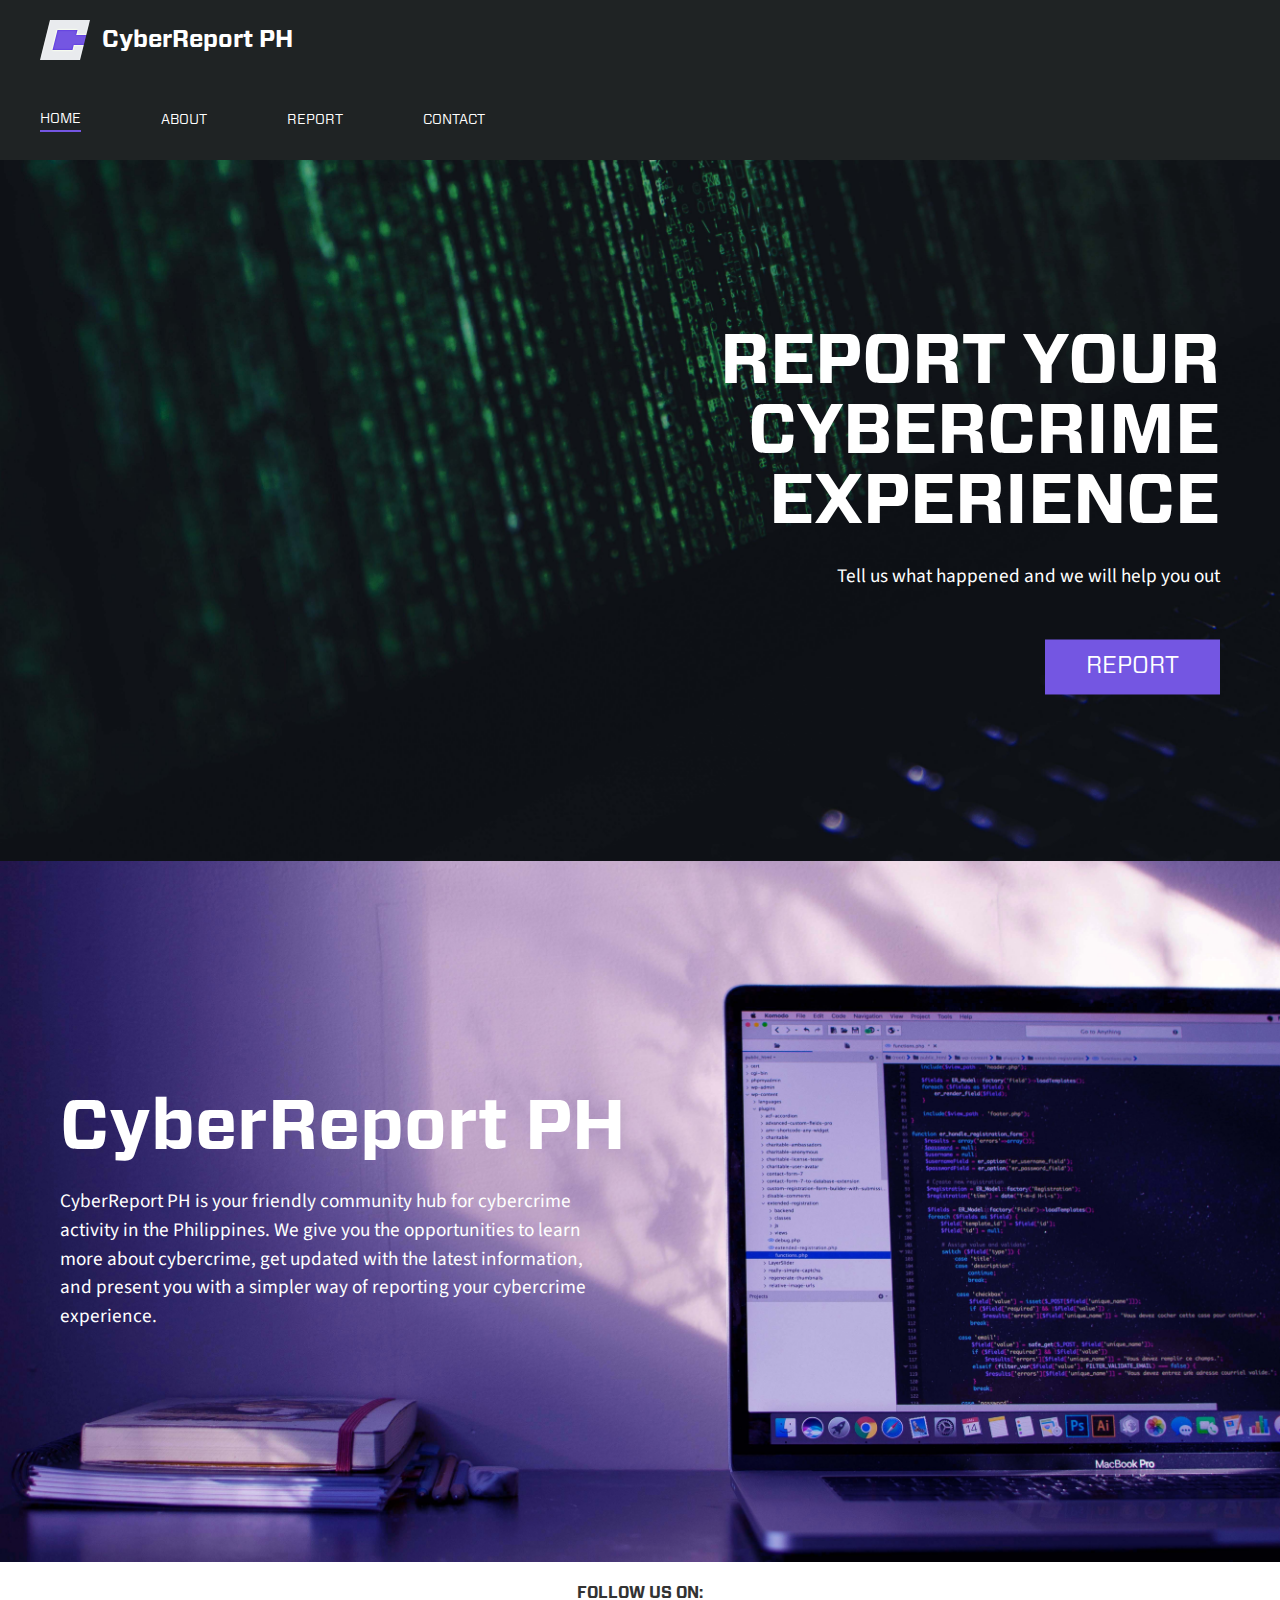
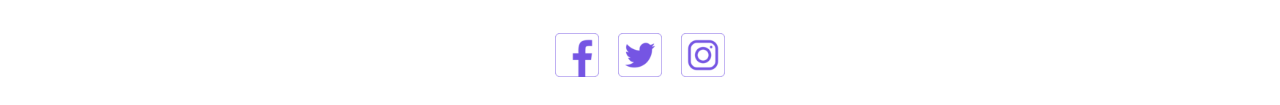
<file: index.html>
<!DOCTYPE html>
<html>
    <head>
        <meta name="viewport" content="width=device-width, initial-scale=1.0">
        <title>CyberReportPH</title>

        <link href="https://fonts.googleapis.com/css?family=Source+Sans+Pro" rel="stylesheet">
        <link rel="stylesheet" href="css/main.css" />
    </head>

    <body>

        <nav class="uk-navbar-container" uk-navbar uk-sticky="bottom: #offset">
            <div class="uk-navbar-left">
                <ul class="uk-navbar-nav">
                    <a class="uk-navbar-toggle uk-hidden@m" uk-navbar-toggle-icon href="#mobile-nav" uk-toggle></a>            
                    <a class="uk-navbar-item uk-logo uk-visible@m" href="index.html"> <img src="img/nav-icon.png" alt=""><span class="title">CyberReport PH</span></a>
                </ul>
            </div>
            <div class="uk-navbar-right">
                <ul class="uk-navbar-nav uk-visible@m">
                    <li class="uk-active"><a href="index.html"><span>HOME</span></a></li>
                    <li><a href="about.html"><span>ABOUT</span></a></li>
                    <li><a href="report.html"><span>REPORT</span></a></li>
                    <li><a href="contact.html"><span>CONTACT</span></a></li>
                </ul>
            </div>

            <div id="mobile-nav" uk-offcanvas>
                <div class="uk-offcanvas-bar">
                    <button class="uk-offcanvas-close" type="button" uk-close></button>

                    <div class="uk-container uk-text-center">
                        <br>
                        <div class="uk-child-width-expand@s uk-grid-small uk-grid-match" uk-grid>
                            <div class="uk-width-1-1@s mobile-nav-container">
                                <a href="index.html ">HOME</a><br>
                            </div>
                            <div class="uk-width-1-1@s mobile-nav-container">
                                <a href="about.html">ABOUT</a><br>
                            </div>
                            <div class="uk-width-1-1@s mobile-nav-container">
                                <a href="report.html">REPORT</a><br>
                            </div>
                            <div class="uk-width-1-1@s mobile-nav-container">
                                <a href="contact.html">CONTACT</a><br>
                            </div>
                        </div>   
                    </div>
                </div>
            </div>
        </nav>

        <!-- Mobile Navigation -->
        <div class="uk-offcanvas-content">
            <div id="mobile-nav" uk-offcanvas>
                <div class="uk-offcanvas-bar">
                    <button class="uk-offcanvas-close" type="button" uk-close></button>
                </div>
            </div>

        </div>

        <div class="uk-cover-container " uk-height-viewport="offset-top: true">
            <img src="img/comp1.jpg" alt="" uk-cover>

            <div class="uk-position-medium uk-position-center-right uk-overlay uk-text-right uk-visible@m">
                <span class="cover-text">REPORT YOUR<br />CYBERCRIME<br />EXPERIENCE</span> 
                <br><br>
                <span class="cover-subtext">Tell us what happened and we will help you out</span>
                <br><br><br>
                <a href="report.html" class="uk-button uk-button-primary uk-button-large">REPORT</a>
            </div>

            <div class="uk-position-medium uk-position-center-right uk-overlay uk-text-left uk-hidden@m">
                <span class="cover-text-mobile">REPORT YOUR<br />CYBERCRIME<br />EXPERIENCE</span>
                <br><br>
                <span>Tell us what happened and we will help you out</span>
                <br><br><br>
                <a href="report.html" class="uk-button uk-button-primary">REPORT</a>
            </div>  
        </div>

        <div class="siema uk-visible@s">
            <div class="uk-cover-container " uk-height-viewport="offset-top: true">
                <img src="img/Home-01.jpg" alt="">

                <div class="uk-position-medium uk-position-center-left uk-overlay uk-text-left">
                    <span class="cover-text">CyberReport PH</span> 
                    <br><br>
                    <span class="cover-subtext">
                        CyberReport PH is your friendly community hub for cybercrime<br>
                        activity in the Philippines. We give you the opportunities to learn<br>
                        more about cybercrime, get updated with the latest information,<br>
                        and present you with a simpler way of reporting your cybercrime<br>
                        experience.
                    </span>
                </div>
                <div class="uk-position-medium uk-position-bottom-center uk-overlay uk-text-center">
                    <span id="carousel-back-1" uk-icon="icon: chevron-left; ratio: 2.2" style="cursor: pointer"></span>
                    <span id="carousel-next-1" uk-icon="icon: chevron-right; ratio: 2.2" style="cursor: pointer"></span>
                </div>
            </div>
            <div class="uk-cover-container " uk-height-viewport="offset-top: true">
                <img src="img/Home-02.jpg" alt="">
                <div class="uk-position-medium uk-position-bottom-center uk-overlay uk-text-center">
                    <span id="carousel-back-2" uk-icon="icon: chevron-left; ratio: 2.2" style="cursor: pointer"></span>
                    <span id="carousel-next-2" uk-icon="icon: chevron-right; ratio: 2.2" style="cursor: pointer"></span>
                </div>
            </div>
            <div class="uk-cover-container " uk-height-viewport="offset-top: true">
                <img src="img/Home-03.jpg" alt="">
                <div class="uk-position-medium uk-position-bottom-center uk-overlay uk-text-center">
                    <span id="carousel-back-3" uk-icon="icon: chevron-left; ratio: 2.2" style="cursor: pointer"></span>
                    <span id="carousel-next-3" uk-icon="icon: chevron-right; ratio: 2.2" style="cursor: pointer"></span>
                </div>
            </div>
        </div>

        <div class="uk-container vertical-align-container uk-text-center home-follow-container">
            <h3>FOLLOW US ON:</h3>
            <div id="contact-icons-container">
                <a href="https://www.facebook.com/CyberReportPH/"><img src="img/Facebook.png" class="follow-icon"></a>
                <a href="https://www.twitter.com/CyberReport_PH"><img src="img/Twitter.png" class="follow-icon"></a>
                <a href="https://www.instagram.com/CyberReport_PH"> <img src="img/Instagram.png" class="follow-icon"></a>
            </div>
        </div>

        <script
            src="https://code.jquery.com/jquery-3.2.1.min.js"
            integrity="sha256-hwg4gsxgFZhOsEEamdOYGBf13FyQuiTwlAQgxVSNgt4="
            crossorigin="anonymous">
        </script>
        <script src="js/uikit.min.js"></script>
        <script src="js/uikit-icons.min.js"></script>
        <script src="js/siema.min.js"></script>

        <script>
            const siema = new Siema();
            document.querySelector('#carousel-back-1').addEventListener('click', () => siema.prev());
            document.querySelector('#carousel-next-1').addEventListener('click', () => siema.next());

            document.querySelector('#carousel-back-2').addEventListener('click', () => siema.prev());
            document.querySelector('#carousel-next-2').addEventListener('click', () => siema.next());

            document.querySelector('#carousel-back-3').addEventListener('click', () => siema.prev());
            document.querySelector('#carousel-next-3').addEventListener('click', () => siema.next());
        </script>
    </body>
</html>
</file>
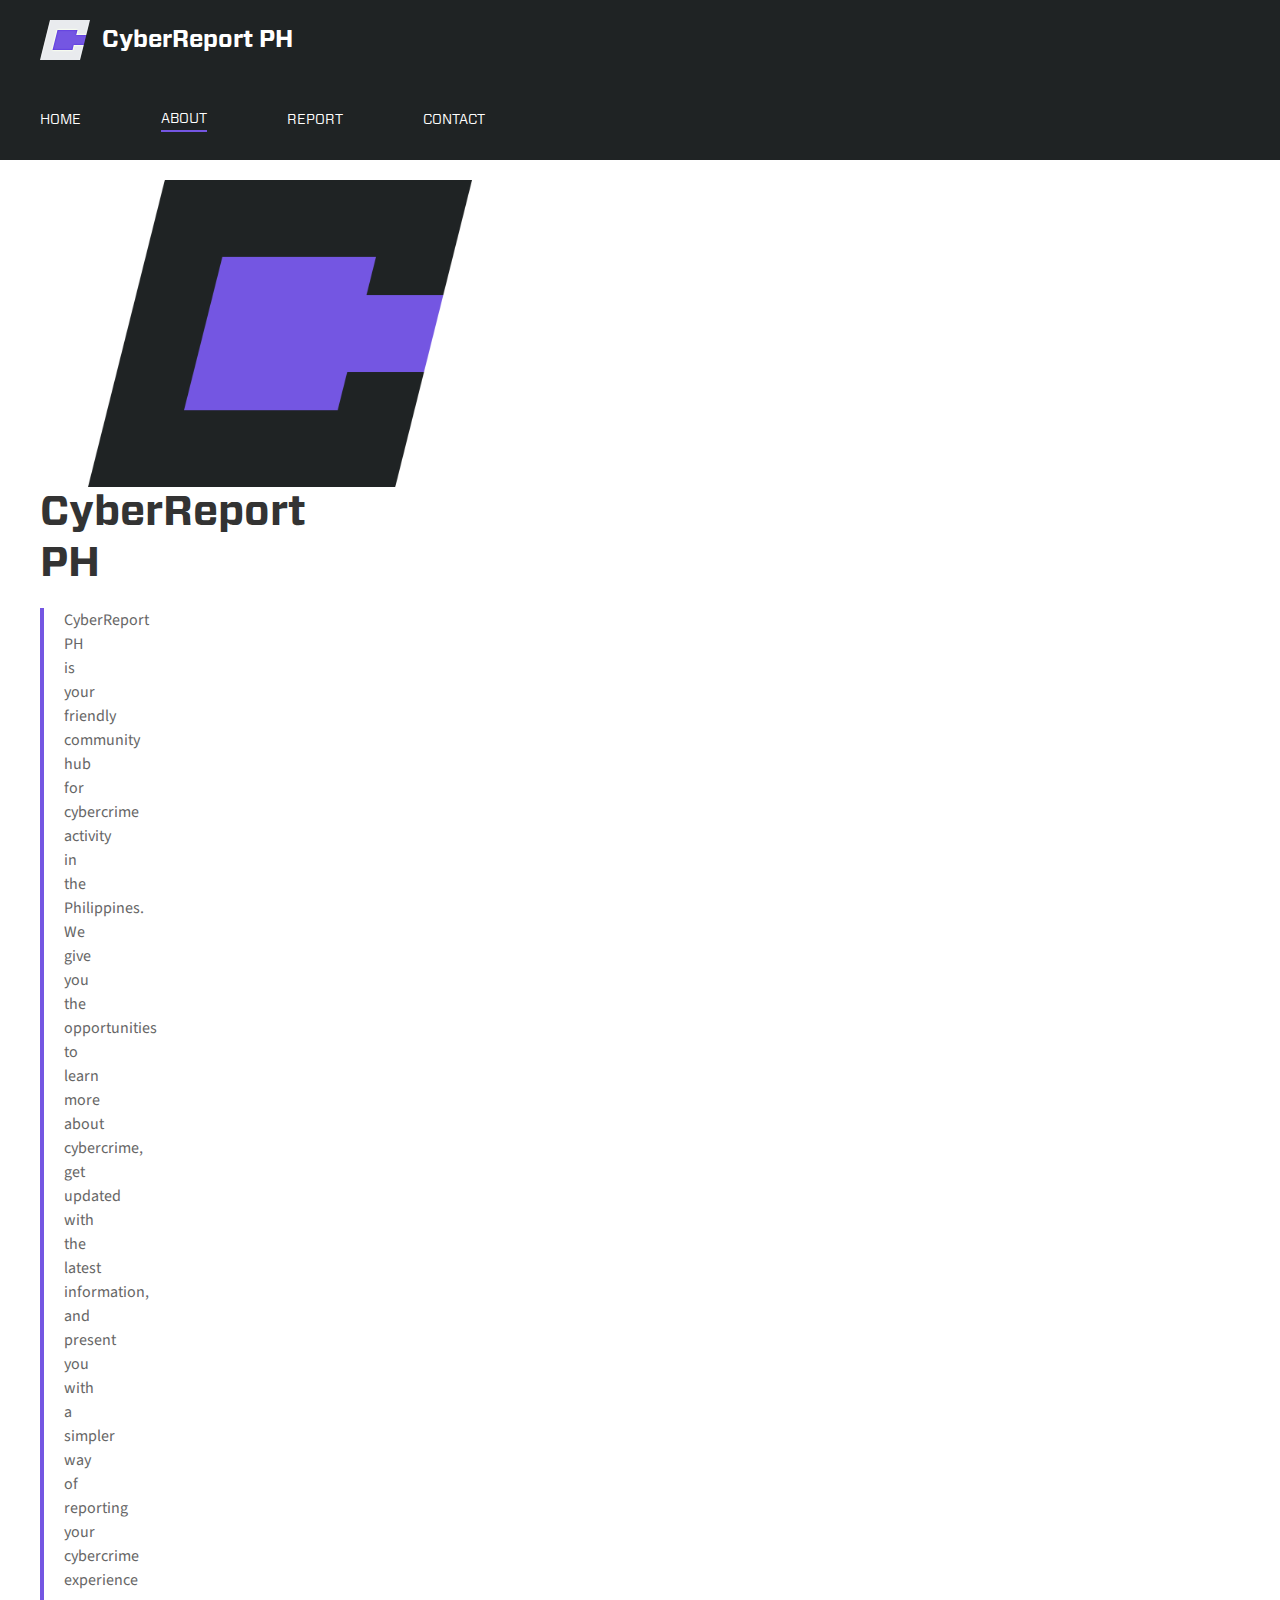
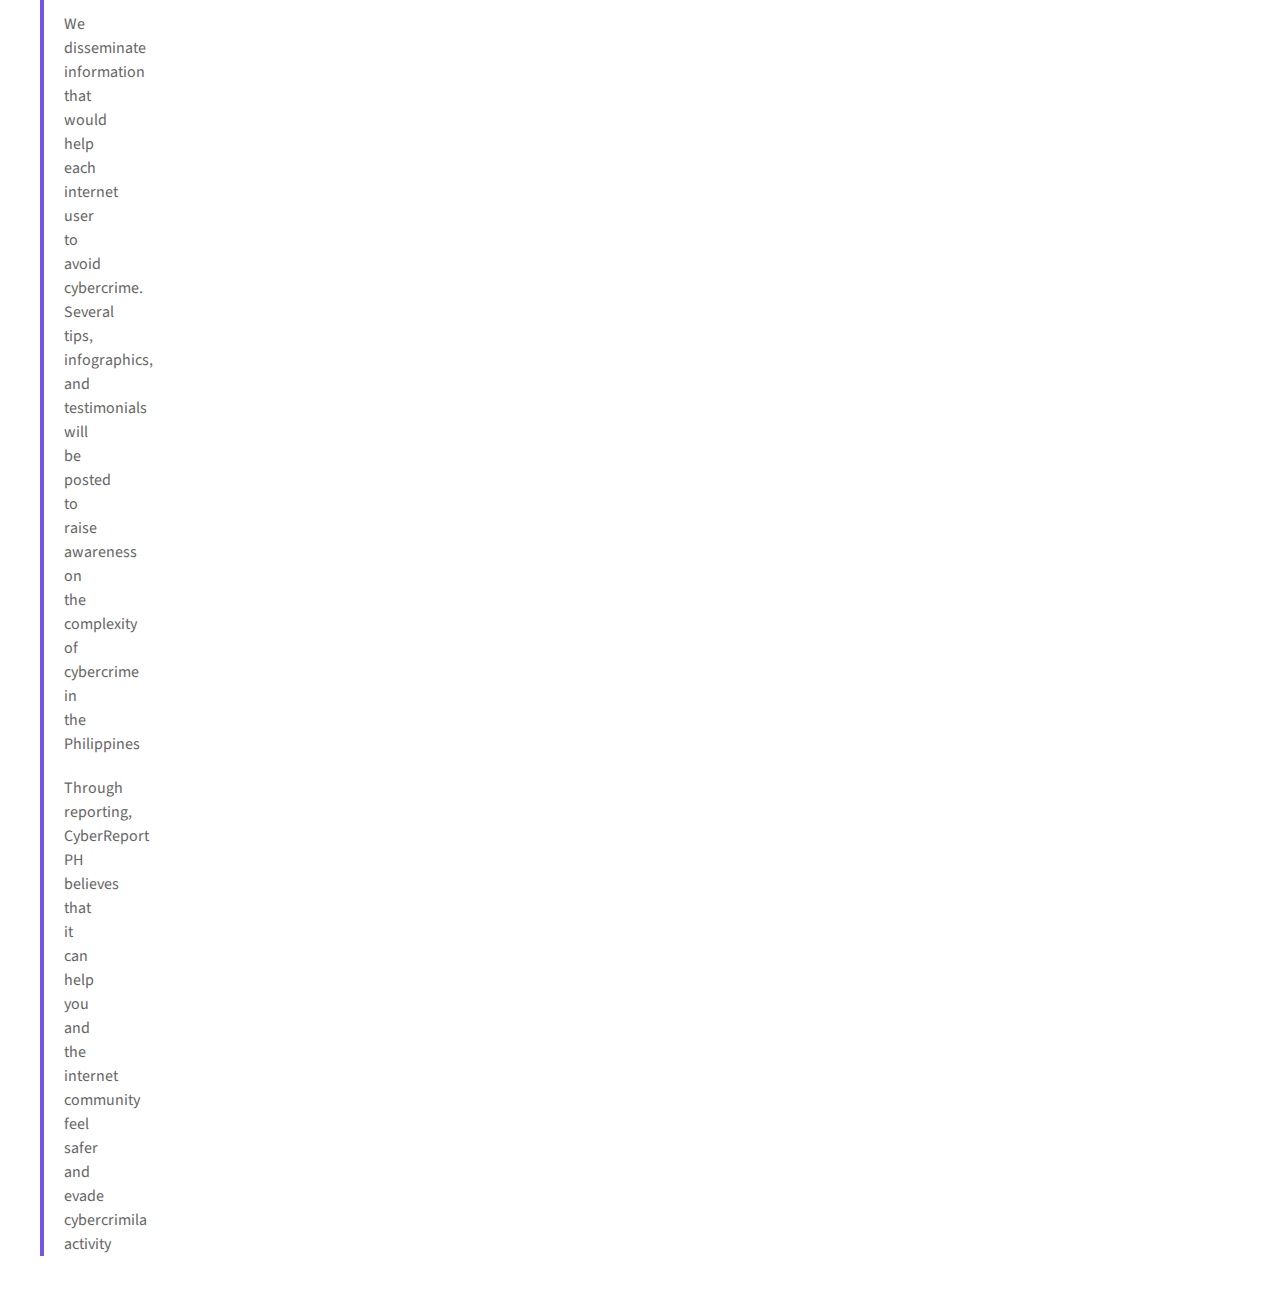
<file: about.html>
<!DOCTYPE html>
<html>
    <head>
        <meta name="viewport" content="width=device-width, initial-scale=1.0">
        <title>CyberReportPH</title>
        
        <link href="https://fonts.googleapis.com/css?family=Source+Sans+Pro" rel="stylesheet">
        <link rel="stylesheet" href="css/main.css" />
    </head>

    <body>

        <nav class="uk-navbar-container" uk-navbar uk-sticky="bottom: #offset">
            <div class="uk-navbar-left">
                <ul class="uk-navbar-nav">
                    <a class="uk-navbar-toggle uk-hidden@m" uk-navbar-toggle-icon href="#mobile-nav" uk-toggle></a>            
                    <a class="uk-navbar-item uk-logo uk-visible@m" href="index.html"> <img src="img/nav-icon.png" alt=""><span class="title">CyberReport PH</span></a>
                </ul>
            </div>
            <div class="uk-navbar-right">
                <ul class="uk-navbar-nav uk-visible@m">
                    <li><a href="index.html"><span>HOME</span></a></li>
                    <li class="uk-active"><a href="about.html"><span>ABOUT</span></a></li>
                    <li><a href="report.html"><span>REPORT</span></a></li>
                    <li><a href="contact.html"><span>CONTACT</span></a></li>
                </ul>
            </div>

            <div id="mobile-nav" uk-offcanvas>
                <div class="uk-offcanvas-bar">
                    <button class="uk-offcanvas-close" type="button" uk-close></button>

                    <div class="uk-container uk-text-center">
                        <br>
                        <div class="uk-child-width-expand@s uk-grid-small uk-grid-match" uk-grid>
                            <div class="uk-width-1-1@s mobile-nav-container">
                                <a href="index.html ">HOME</a><br>
                            </div>
                            <div class="uk-width-1-1@s mobile-nav-container">
                                <a href="about.html">ABOUT</a><br>
                            </div>
                            <div class="uk-width-1-1@s mobile-nav-container">
                                <a href="report.html">REPORT</a><br>
                            </div>
                            <div class="uk-width-1-1@s mobile-nav-container">
                                <a href="contact.html">CONTACT</a><br>
                            </div>
                        </div>   
                    </div>
                </ul>
                </div>
            </div>
        </nav>
        
        <div class="uk-vertical-align uk-container vertical-align-container" uk-height-viewport="offset-top: true">

            <div class="about-grid uk-vertical-align-middle" uk-grid>
                <div class="uk-width-2-5@m">
                    <img src="img/logo02.png" class="about-img" >
                </div>
                <div class="uk-width-expand@m">
                    <h1 class="about-header">CyberReport PH</h1>
                    <div class="about-paragraph">
                        <p>CyberReport PH is your friendly community hub for cybercrime activity in
                            the Philippines. We give you the opportunities to learn more about
                            cybercrime, get updated with the latest information, and present you with
                            a simpler way of reporting your cybercrime experience
                        </p>
                        <p>We disseminate information that would help each internet user to avoid
                            cybercrime. Several tips, infographics, and testimonials will be posted to
                            raise awareness on the complexity of cybercrime in the Philippines
                        </p>
                        <p>Through reporting, CyberReport PH believes that it can help you and the
                            internet community feel safer and evade cybercrimila activity
                        </p>
                    </div>
                </div>
            </div>

        </div>

        <script
            src="https://code.jquery.com/jquery-3.2.1.min.js"
            integrity="sha256-hwg4gsxgFZhOsEEamdOYGBf13FyQuiTwlAQgxVSNgt4="
            crossorigin="anonymous">
        </script>
        <script src="js/uikit.min.js"></script>
        <script src="js/uikit-icons.min.js"></script>
    </body>
</html>
</file>
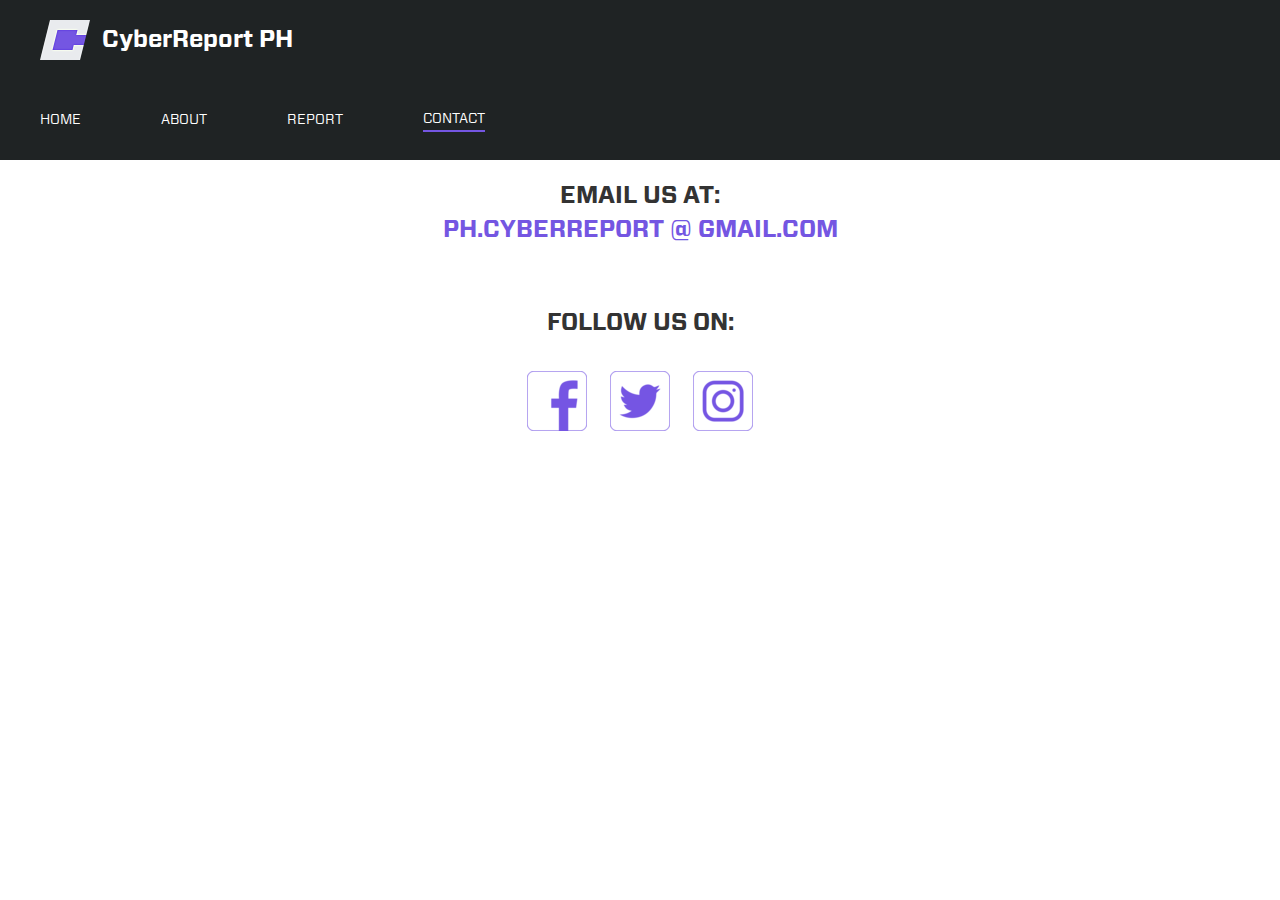
<file: contact.html>
<!DOCTYPE html>
<html>
    <head>
        <meta name="viewport" content="width=device-width, initial-scale=1.0">
        <title>CyberReportPH</title>
        
        <link href="https://fonts.googleapis.com/css?family=Source+Sans+Pro" rel="stylesheet">
        <link rel="stylesheet" href="css/main.css" />
    </head>

    <body>

        <nav class="uk-navbar-container" uk-navbar uk-sticky="bottom: #offset">
            <div class="uk-navbar-left">
                <ul class="uk-navbar-nav">
                    <a class="uk-navbar-toggle uk-hidden@m" uk-navbar-toggle-icon href="#mobile-nav" uk-toggle></a>            
                    <a class="uk-navbar-item uk-logo uk-visible@m" href="index.html"> <img src="img/nav-icon.png" alt=""><span class="title">CyberReport PH</span></a>
                </ul>
            </div>
            <div class="uk-navbar-right">
                <ul class="uk-navbar-nav uk-visible@m">
                    <li><a href="index.html"><span>HOME</span></a></li>
                    <li><a href="about.html"><span>ABOUT</span></a></li>
                    <li><a href="report.html"><span>REPORT</span></a></li>
                    <li class="uk-active"><a href="contact.html"><span>CONTACT</span></a></li>
                </ul>
            </div>

            <div id="mobile-nav" uk-offcanvas>
                <div class="uk-offcanvas-bar">
                    <button class="uk-offcanvas-close" type="button" uk-close></button>

                    <div class="uk-container uk-text-center">
                        <br>
                        <div class="uk-child-width-expand@s uk-grid-small uk-grid-match" uk-grid>
                            <div class="uk-width-1-1@s mobile-nav-container">
                                <a href="index.html ">HOME</a><br>
                            </div>
                            <div class="uk-width-1-1@s mobile-nav-container">
                                <a href="about.html">ABOUT</a><br>
                            </div>
                            <div class="uk-width-1-1@s mobile-nav-container">
                                <a href="report.html">REPORT</a><br>
                            </div>
                            <div class="uk-width-1-1@s mobile-nav-container">
                                <a href="contact.html">CONTACT</a><br>
                            </div>
                        </div>   
                    </div>
                </ul>
                </div>
            </div>
        </nav>

        <div class="uk-container vertical-align-container uk-text-center contact-container" uk-height-viewport="offset-top: true">
            <h3>EMAIL US AT:<br><span class="contact-email">PH.CYBERREPORT @ GMAIL.COM</span></h3>   
            <h3>FOLLOW US ON:</h3>
            <div id="contact-icons-container">
                <a href="https://www.facebook.com/CyberReportPH/"><img src="img/Facebook.png" class="contact-icon"></a>
                <a href="https://www.twitter.com/CyberReport_PH"><img src="img/Twitter.png" class="contact-icon"></a>
                <a href="https://www.instagram.com/CyberReport_PH"> <img src="img/Instagram.png" class="contact-icon"></a>
            </div>
        </div>

        <script
            src="https://code.jquery.com/jquery-3.2.1.min.js"
            integrity="sha256-hwg4gsxgFZhOsEEamdOYGBf13FyQuiTwlAQgxVSNgt4="
            crossorigin="anonymous">
        </script>
        <script src="js/uikit.min.js"></script>
        <script src="js/uikit-icons.min.js"></script>
    </body>
</html>
</file>
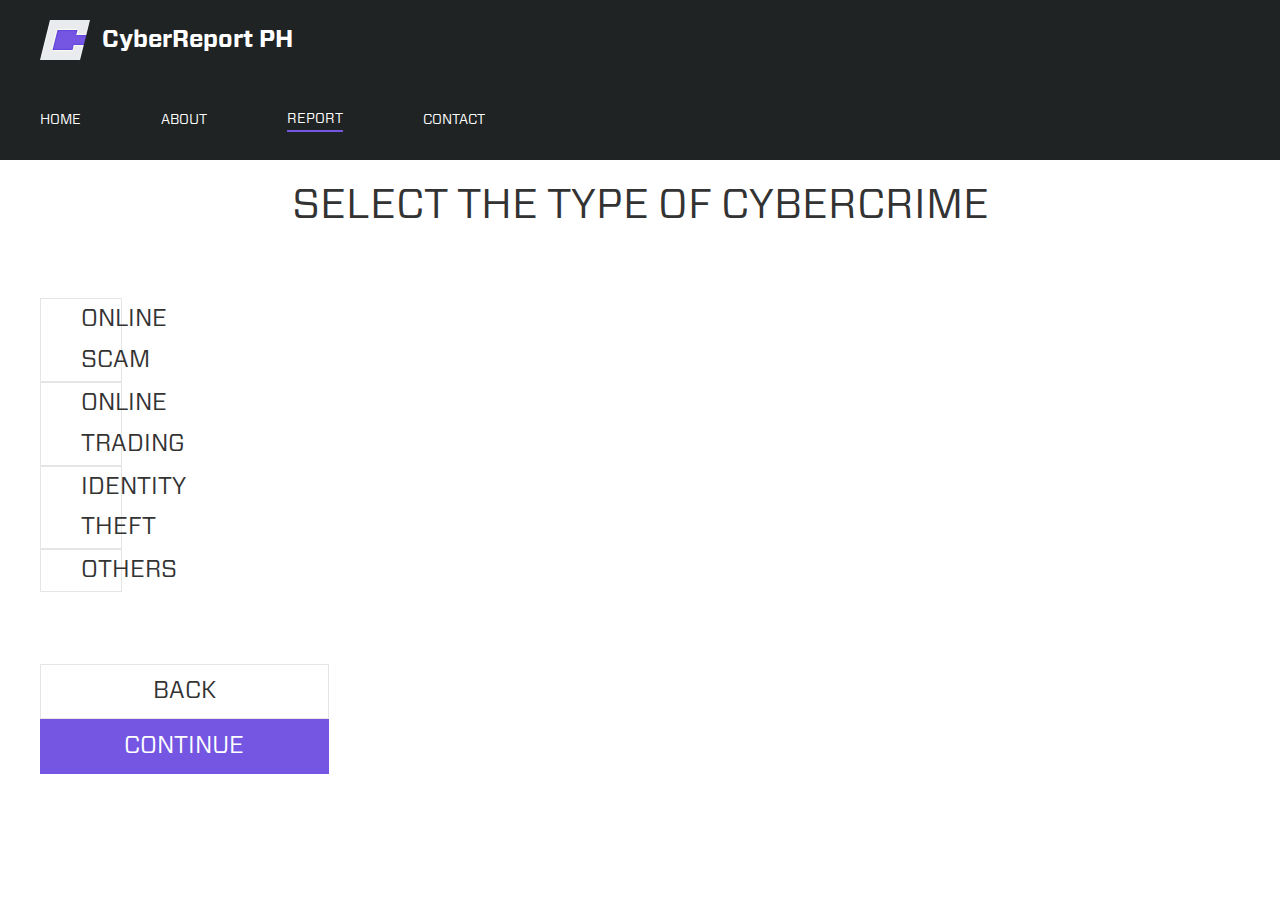
<file: report.html>
<!DOCTYPE html>
<html>
    <head>
        <meta name="viewport" content="width=device-width, initial-scale=1.0">
        <title>CyberReportPH</title>
        
        <link href="https://fonts.googleapis.com/css?family=Source+Sans+Pro:400,700" rel="stylesheet">
        <link rel="stylesheet" href="css/main.css" />
        <link rel="stylesheet" href="css/flatpickr.css">

        <script type="text/javascript" src="https://cdn.emailjs.com/dist/email.min.js"></script>
        <script type="text/javascript">
            (function(){
                emailjs.init("user_ndV0eV7kbTAMRtPJh7Dla");
            })();
        </script>
    </head>

    <body>

        <nav class="uk-navbar-container" uk-navbar uk-sticky="bottom: #offset">
            <div class="uk-navbar-left">
                <ul class="uk-navbar-nav">
                    <a class="uk-navbar-toggle uk-hidden@m" uk-navbar-toggle-icon href="#mobile-nav" uk-toggle></a>            
                    <a class="uk-navbar-item uk-logo uk-visible@m" href="index.html"> <img src="img/nav-icon.png" alt=""><span class="title">CyberReport PH</span></a>
                </ul>
            </div>
            <div class="uk-navbar-right">
                <ul class="uk-navbar-nav uk-visible@m">
                    <li><a href="index.html"><span>HOME</span></a></li>
                    <li><a href="about.html"><span>ABOUT</span></a></li>
                    <li class="uk-active"><a href="report.html"><span>REPORT</span></a></li>
                    <li><a href="contact.html"><span>CONTACT</span></a></li>
                </ul>
            </div>

            <div id="mobile-nav" uk-offcanvas>
                <div class="uk-offcanvas-bar">
                    <button class="uk-offcanvas-close" type="button" uk-close></button>

                    <div class="uk-container uk-text-center">
                        <br>
                        <div class="uk-child-width-expand@s uk-grid-small uk-grid-match" uk-grid>
                            <div class="uk-width-1-1@s mobile-nav-container">
                                <a href="index.html ">HOME</a><br>
                            </div>
                            <div class="uk-width-1-1@s mobile-nav-container">
                                <a href="about.html">ABOUT</a><br>
                            </div>
                            <div class="uk-width-1-1@s mobile-nav-container">
                                <a href="report.html">REPORT</a><br>
                            </div>
                            <div class="uk-width-1-1@s mobile-nav-container">
                                <a href="contact.html">CONTACT</a><br>
                            </div>
                        </div>   
                    </div>
                </ul>
                </div>
            </div>
        </nav>

        <!-- Cyber Crime Types -->
        <div id="crime-types" class="uk-container vertical-align-container uk-text-center" uk-height-viewport="offset-top: true">
            <h1 class="report-header">SELECT THE TYPE OF CYBERCRIME</h1>
            <br><br>
            <div class="uk-child-width-expand@s uk-grid-small uk-grid-match" uk-grid>
                <div>
                    <button class="uk-button uk-button-default uk-button-large report-crime-desc-button" onclick="clicked(this)">ONLINE<br> SCAM</button>
                </div>
                <div>
                    <button class="uk-button uk-button-default uk-button-large report-crime-desc-button" onclick="clicked(this)">ONLINE<br> TRADING</button>
                </div>
                <div>
                    <button class="uk-button uk-button-default uk-button-large report-crime-desc-button" onclick="clicked(this)">IDENTITY<br> THEFT</button>
                </div>
                <div>
                    <button class="uk-button uk-button-default uk-button-large report-crime-desc-button" onclick="clicked(this)">OTHERS</button>
                </div>
            </div>
            <br><br><br> 
            <div class="uk-child-width-1-4@s uk-grid-small uk-grid-match uk-flex-center" uk-grid>
                <div>
                    <a class="uk-button uk-button-default uk-button-large" href="index.html">BACK</a>
                </div>
                <div>
                    <button class="uk-button uk-button-primary uk-button-large" onclick="addCrimeType()">CONTINUE</button>
                </div>
            </div>      
        </div>

        <!-- Cyber Crime Description -->
        <div id="crime-description" class="uk-container vertical-align-container uk-text-center hidden" uk-height-viewport="offset-top: true">
            <h1 class="report-header">DID SOMETHING LIKE THIS<br>HAPPEN TO YOU?</h1>
            <br><br>
            <div class="uk-child-width-1-2@s uk-grid-small" uk-grid>
                <div id="report-crime-image" class="siema"></div>
                <div class="vertical-align-container">
                    <p class="uk-text-left uk-width-5-6 report-description-container" style="font-size: 1.2em"></p>
                </div>
            </div>
            <br><br><br> 
            <div class="uk-child-width-1-4@s uk-grid-small uk-grid-match uk-flex-center" uk-grid>
                <div>
                    <button class="uk-button uk-button-default uk-button-large" onclick="changeSection('crime-description', 'crime-types')">BACK</button>
                </div>
                <div>
                    <button class="uk-button uk-button-primary uk-button-large" onclick="changeSection('crime-description', 'personal-info')">CONTINUE</button>
                </div>
            </div>      
        </div>


        <!-- Personal Info Form -->
        <div id='personal-info' class="uk-container uk-container-small vertical-align-container hidden" uk-height-viewport="offset-top: true">
            <h1 class="report-header uk-text-center">PERSONAL INFORMATION</h1>
            <br><br>
            <form class="uk-grid-small" id="personal-info-form" uk-grid >
                <div class="uk-width-1-1">
                    <label class="uk-form-label">LAST NAME</label>
                    <input name="last-name" class="uk-input" type="text" placeholder="">
                </div>
                <div class="uk-width-1-1@s">
                    <label class="uk-form-label">FIRST NAME</label>
                    <input name="first-name" class="uk-input" type="text" placeholder="">
                </div>
                <div class="uk-width-1-6@s">
                    <label class="uk-form-label">M.I.</label>
                    <input name="middle-initial" class="uk-input" type="text" placeholder="">
                </div>
                <div class="uk-width-1-3@s">
                    <label class="uk-form-label">BIRTH DATE</label>
                    <input id="personal-info-date" name="birth-date" class="uk-input" type="text" placeholder="">
                </div>
                 <div class="uk-width-1-1">
                    <label class="uk-form-label">EMAIL</label>
                    <input name="email" class="uk-input" type="email" placeholder="">
                </div>
                 <div class="uk-width-1-1">
                    <label class="uk-form-label">CONTACT NUMBER</label>
                    <input name="contact-number" class="uk-input" type="number" placeholder="">
                </div>
                <div class="uk-width-1-1">
                    <label class="uk-form-label">ADDRESS</label>
                    <input name="address" class="uk-input" type="text" placeholder="">
                </div>
                <div class="uk-width-1-1@s">
                    <label class="uk-form-label">DETAILS OF CRIME</label>
                    <textarea name="crime-details" class="uk-textarea" rows="5" placeholder=""></textarea>
                </div>
            </form>
            <br><br><br> 
            <div class="uk-child-width-1-4@s uk-grid-small uk-grid-match uk-flex-center" uk-grid>
                <div>
                    <button class="uk-button uk-button-default uk-button-large" onclick="changeSection('personal-info', 'crime-description')">BACK</button>
                </div>
                <div>
                    <button class="uk-button uk-button-primary uk-button-large" onclick="addPersonalInfo()">CONTINUE</button>
                </div>
            </div>      
        </div>


        <!-- Set Appointment -->
        <div id='appointments' class="uk-container vertical-align-container hidden" uk-height-viewport="offset-top: true">
            <div class="uk-grid-small uk-flex-center uk-text-center" uk-grid>
                <div class="uk-width-5-6 report-notice-container">
                    <div class="report-notice">
                        IN ORDER TO ACTUALIZE THE REPORTS, THE DOJ<br>
                        REQUESTS YOUR PHYSICAL PRESENCE <br>
                        TO ACCOMPLISH AN OFFICIAL REPORT.
                    </div>
                </div>  
            </div>
            <br>
            <h1 class="report-header uk-text-center">SET APPOINTMENT</h1>
            <br><br>
            <div class="uk-child-width-1-2@s uk-grid-small" uk-grid>
                <div>
                    <label class="uk-text-left">DATE</label>
                    <span id="appointments-calendar" style="margin:0 auto;"></span>
                </div>
                <div>
                    <label class="uk-text-left">TIME</label>
                    <div class="uk-margin uk-text-left">
                        <div class="uk-form-controls">
                            <label><input class="uk-radio" type="radio" name="timePicker" value="10:00 - 11:00" disabled> 10:00 - 11:00  <span class="report-availability">NOT AVAILABLE</span></label><br>
                            <label><input class="uk-radio" type="radio" name="timePicker" value="11:00 - 12:00" disabled> 11:00 - 12:00  <span class="report-availability">NOT AVAILABLE</span></label><br>
                            <label><input class="uk-radio" type="radio" name="timePicker" value="12:00 - 13:00" disabled> 12:00 - 13:00  <span class="report-availability">NOT AVAILABLE</span></label><br>
                            <label><input class="uk-radio" type="radio" name="timePicker" value="13:00 - 14:00" disabled> 13:00 - 14:00  <span class="report-availability">NOT AVAILABLE</span></label><br>
                            <label><input class="uk-radio" type="radio" name="timePicker" value="14:00 - 15:00"> 14:00 - 15:00  <span class="report-availability available">AVAILABLE</span></label><br>
                            <label><input class="uk-radio" type="radio" name="timePicker" value="15:00 - 16:00"> 15:00 - 16:00  <span class="report-availability available">AVAILABLE</span></label><br>
                            <label><input class="uk-radio" type="radio" name="timePicker" value="16:00 - 17:00"> 16:00 - 17:00  <span class="report-availability available">AVAILABLE</span></label>
                        </div>
                    </div>
                </div>
            </div>
            <br><br>
            <div class="uk-child-width-1-4@s uk-grid-small uk-grid-match uk-flex-center" uk-grid>
                <div>
                    <button class="uk-button uk-button-default uk-button-large" onclick="changeSection('appointments', 'personal-info')">BACK</button>
                </div>
                <div>
                    <button class="uk-button uk-button-primary uk-button-large" onclick="addConfirmationInfo()">CONTINUE</button>
                </div>
            </div>      
        </div>

        <!-- Confirmation -->
        <div id='confirmation' class="uk-container vertical-align-container hidden" uk-height-viewport="offset-top: true">
            <h1 class="report-header uk-text-center">CONFIRMATION</h1>
            <br><br>
            <div class="uk-grid-small uk-flex-center" uk-grid>    
                <div class="uk-width-5-6 report-confirmation-container uk-flex-center">
                    <div class="uk-grid-small uk-flex-center uk-text-left" uk-grid>
                        <div class="uk-width-1-2 confirmation-details-container">
                            <span><span class="confirmation-label">NAME:</span><br>
                                <span id="confirmation-name"></span>
                            </span>
                        </div>
                        <div class="uk-width-1-2 confirmation-details-container">
                            <span><span class="confirmation-label">BIRTHDATE:</span><br>
                                <span id="confirmation-birthdate"></span>
                            </span>
                        </div>
                        <div class="uk-width-1-2 confirmation-details-container">
                            <span><span class="confirmation-label">EMAIL:</span><br>
                                <span id="confirmation-email"></span>
                            </span>
                        </div>
                        <div class="uk-width-1-2 confirmation-details-container">
                            <span><span class="confirmation-label">CONTACT:</span><br>
                                <span id="confirmation-contact"></span>
                            </span>
                        </div>
                        <div class="uk-width-1-1 confirmation-details-container">
                            <span><span class="confirmation-label">ADDRESS:</span><br>
                                <span id="confirmation-address"></span>
                            </span>
                        </div>
                        <div class="uk-width-1-1 confirmation-details-container">
                            <span><span class="confirmation-label">DETAILS OF CRIME:</span><br>
                                <span id="confirmation-details"></span>
                            </span>
                        </div>
                        <div class="uk-width-1-1 confirmation-details-container">
                            <span><span class="confirmation-label">TIME OF APPOINTMENT:</span><br>
                                <span id="confirmation-time"></span>
                            </span>
                        </div>
                    </div>
                </div>  
            </div>
            <br><br>
            <div class="uk-child-width-1-4@s uk-grid-small uk-grid-match uk-flex-center" uk-grid>
                <div>
                    <button class="uk-button uk-button-default uk-button-large" onclick="changeSection('confirmation', 'appointments')">BACK</button>
                </div>
                <div>
                    <button class="uk-button uk-button-primary uk-button-large" onclick="submitReport()">CONFIRM</button>
                </div>
            </div>      
        </div>

        <!-- Spinner -->
        <div id='spinner' class="uk-container vertical-align-container uk-text-center hidden" uk-height-viewport="offset-top: true">
            <div class="uk-grid-small uk-flex-center" uk-grid>
                <div uk-spinner></div>
            </div>  
        </div>

        <!-- Thank you -->
        <div id='thank-you' class="uk-container vertical-align-container uk-text-center hidden" uk-height-viewport="offset-top: true">
            <div class="uk-grid-small uk-flex-center" uk-grid>
                <div class="uk-width-5-6 thanks-notice-container">
                    <div class="thanks-notice">
                        <span>THANK YOU!</span><br><br>
                        AN EMAIL WILL BE SENT TO YOU <br>
                        TO CONFIRM YOUR APPOINTMENT.
                    </div>
                </div>  
            </div>
            <br><br>
            <div class="uk-child-width-1-4@s uk-grid-small uk-grid-match uk-flex-center" uk-grid>
                <div>
                    <a class="uk-button uk-button-primary uk-button-large" href="index.html">HOME</a>
                </div>
            </div>      
        </div>

        <script
            src="https://code.jquery.com/jquery-3.2.1.min.js"
            integrity="sha256-hwg4gsxgFZhOsEEamdOYGBf13FyQuiTwlAQgxVSNgt4="
            crossorigin="anonymous">
        </script>
        <script src="js/uikit.min.js"></script>
        <script src="js/uikit-icons.min.js"></script>
        <script src="js/siema.min.js"></script>
        <script src="js/flatpickr.min.js"></script>
        <script src="js/app.js"></script>

        <script>
            new Flatpickr(document.querySelector('#personal-info-date'), {
                altInput: true
            });
            new Flatpickr(document.querySelector('#appointments-calendar'), {
                altInput: true,
                inline: true
            })
        </script>
    </body>
</html>
</file>
<file: css/main.css>
﻿@font-face{font-family:"Forza";font-weight:bold;src:url("../fonts/Forza-Bold.otf")}@font-face{font-family:"Forza";src:url("../fonts/Forza-Light.otf")}@font-face{font-family:"Forza";font-weight:normal;src:url("../fonts/Forza-Book.otf")}html{font-family:"Source Sans Pro",sans-serif;font-size:16px;font-weight:normal;line-height:1.5;-webkit-text-size-adjust:100%;-ms-text-size-adjust:100%;background:#fff;color:#666}body{margin:0}a{background-color:transparent;-webkit-text-decoration-skip:objects}a:active,a:hover{outline:0}a,.uk-link{color:#1e87f0;text-decoration:none;cursor:pointer}a:hover,.uk-link:hover{color:#0f6ecd;text-decoration:underline}abbr[title]{border-bottom:none;text-decoration:underline;text-decoration:underline dotted}b,strong{font-weight:inherit}b,strong{font-weight:bolder}:not(pre)>code,:not(pre)>kbd,:not(pre)>samp{font-size:.875rem;font-family:Consolas,monaco,monospace;color:#f0506e;white-space:nowrap;padding:2px 6px;background:#f8f8f8}em{color:#f0506e}ins{background:#ffd;color:#666;text-decoration:none}mark{background:#ffd;color:#666}q{font-style:italic}small{font-size:80%}sub,sup{font-size:75%;line-height:0;position:relative;vertical-align:baseline}sup{top:-0.5em}sub{bottom:-0.25em}audio,canvas,iframe,img,svg,video{vertical-align:middle}audio,canvas,img,video{max-width:100%;height:auto;box-sizing:border-box}img{border-style:none}svg:not(:root){overflow:hidden}p,ul,ol,dl,pre,address,fieldset,figure{margin:0 0 20px 0}*+p,*+ul,*+ol,*+dl,*+pre,*+address,*+fieldset,*+figure{margin-top:20px}h1,.uk-h1,h2,.uk-h2,h3,.uk-h3,h4,.uk-h4,h5,.uk-h5,h6,.uk-h6{margin:0 0 20px 0;font-family:"Forza",sans-serif;font-weight:normal;color:#333;text-transform:none}*+h1,*+.uk-h1,*+h2,*+.uk-h2,*+h3,*+.uk-h3,*+h4,*+.uk-h4,*+h5,*+.uk-h5,*+h6,*+.uk-h6{margin-top:40px}h1,.uk-h1{font-size:2.625rem;line-height:1.2}h2,.uk-h2{font-size:2rem;line-height:1.3}h3,.uk-h3{font-size:1.5rem;line-height:1.4}h4,.uk-h4{font-size:1.25rem;line-height:1.4}h5,.uk-h5{font-size:16px;line-height:1.4}h6,.uk-h6{font-size:.875rem;line-height:1.4}ul,ol{padding-left:30px}ul>li>ul,ul>li>ol,ol>li>ol,ol>li>ul{margin:0}dt{font-weight:bold}dd{margin-left:0}hr,.uk-hr{box-sizing:content-box;height:0;overflow:visible;margin:0 0 20px 0;border:0;border-top:1px solid #e5e5e5}*+hr,*+.uk-hr{margin-top:20px}address{font-style:normal}blockquote{margin:0 0 20px 0;font-size:1.25rem;line-height:1.5;font-style:italic;color:#333}*+blockquote{margin-top:20px}blockquote p:last-of-type{margin-bottom:0}blockquote footer{margin-top:10px;font-size:.875rem;line-height:1.5;color:#666}blockquote footer::before{content:"ΓÇö "}pre{font:.875rem / 1.5 Consolas,monaco,monospace;color:#666;-moz-tab-size:4;tab-size:4;overflow:auto;padding:10px;border:1px solid #e5e5e5;border-radius:3px;background:#fff}pre code{font-family:Consolas,monaco,monospace}::-moz-selection{background:#39f;color:#fff;text-shadow:none}::selection{background:#39f;color:#fff;text-shadow:none}article,aside,details,figcaption,figure,footer,header,main,nav,section,summary{display:block}progress{vertical-align:baseline}template,[hidden]{display:none}iframe{border:0}a,area,button,input,label,select,summary,textarea{touch-action:manipulation}.var-media-s:before{content:"640px"}.var-media-m:before{content:"960px"}.var-media-l:before{content:"1200px"}.var-media-xl:before{content:"1600px"}a.uk-link-muted,.uk-link-muted a{color:#999}a.uk-link-muted:hover,.uk-link-muted a:hover{color:#666}a.uk-link-reset,a.uk-link-reset:hover,a.uk-link-reset:focus,.uk-link-reset a,.uk-link-reset a:hover,.uk-link-reset a:focus{color:inherit !important;text-decoration:none !important}.uk-heading-primary{font-size:2.625rem;line-height:1.2}@media (min-width: 960px){.uk-heading-primary{font-size:3.75rem;line-height:1.1}}.uk-heading-hero{font-size:4rem;line-height:1.1}@media (min-width: 640px){.uk-heading-hero{font-size:6rem;line-height:1}}@media (min-width: 960px){.uk-heading-hero{font-size:8rem;line-height:1}}.uk-heading-divider{padding-bottom:10px;border-bottom:1px solid #e5e5e5}.uk-heading-bullet{position:relative}.uk-heading-bullet::before{content:"";display:inline-block;position:relative;top:calc(-0.1 * 1em);vertical-align:middle;height:.9em;margin-right:10px;border-left:5px solid #e5e5e5}.uk-heading-line{overflow:hidden}.uk-heading-line>*{display:inline-block;position:relative}.uk-heading-line>:before,.uk-heading-line>:after{content:"";position:absolute;top:calc(50% - (1px / 2));width:2000px;border-bottom:1px solid #e5e5e5}.uk-heading-line>:before{right:100%;margin-right:.6em}.uk-heading-line>:after{left:100%;margin-left:.6em}.uk-icon{display:inline-block;fill:currentcolor;line-height:0}.uk-icon [fill*='#']:not(.uk-preserve){fill:currentcolor}.uk-icon [stroke*='#']:not(.uk-preserve){stroke:currentcolor}.uk-icon>*{transform:translate(0, 0)}.uk-icon-image{width:20px;height:20px;background-position:50% 50%;background-repeat:no-repeat;background-size:contain;vertical-align:middle}.uk-icon-link{color:#999}.uk-icon-link:hover,.uk-icon-link:focus{color:#666;outline:none}.uk-icon-link:active,.uk-active>.uk-icon-link{color:#595959}.uk-icon-button{box-sizing:border-box;width:36px;height:36px;border-radius:500px;background:#f8f8f8;color:#999;vertical-align:middle;display:-ms-inline-flexbox;display:-webkit-inline-flex;display:inline-flex;-ms-flex-pack:center;-webkit-justify-content:center;justify-content:center;-ms-flex-align:center;-webkit-align-items:center;align-items:center;-webkit-transition:0.1s ease-in-out;transition:0.1s ease-in-out;-webkit-transition-property:color, background-color;transition-property:color,background-color}.uk-icon-button:hover,.uk-icon-button:focus{background-color:#ebebeb;color:#666;outline:none}.uk-icon-button:active,.uk-active>.uk-icon-button{background-color:#dfdfdf;color:#666}.uk-input,.uk-select,.uk-textarea,.uk-radio,.uk-checkbox{box-sizing:border-box;margin:0;border-radius:0;font:inherit}.uk-input{overflow:visible}.uk-select{text-transform:none}.uk-select optgroup{font:inherit;font-weight:bold}.uk-textarea{overflow:auto}.uk-input[type="search"]::-webkit-search-cancel-button,.uk-input[type="search"]::-webkit-search-decoration{-webkit-appearance:none}.uk-input[type="number"]::-webkit-inner-spin-button,.uk-input[type="number"]::-webkit-outer-spin-button{height:auto}.uk-input::-moz-placeholder,.uk-textarea::-moz-placeholder{opacity:1}.uk-radio,.uk-checkbox{padding:0}.uk-radio:not(:disabled),.uk-checkbox:not(:disabled){cursor:pointer}.uk-fieldset{border:none;margin:0;padding:0}.uk-input,.uk-textarea{-webkit-appearance:none}.uk-input,.uk-select,.uk-textarea{max-width:100%;width:100%;border:0 none;padding:0 6px;background:#fff;color:#666;border:1px solid #e5e5e5;-webkit-transition:0.2s ease-in-out;transition:0.2s ease-in-out;-webkit-transition-property:color, background-color, border;transition-property:color, background-color, border}.uk-input,.uk-select:not([multiple]):not([size]){height:40px;vertical-align:middle;display:inline-block;line-height:38px}.uk-select[multiple],.uk-select[size],.uk-textarea{padding-top:4px;padding-bottom:4px;vertical-align:top}.uk-input:focus,.uk-select:focus,.uk-textarea:focus{outline:0;background-color:#fff;color:#666;border-color:#1e87f0}.uk-input:disabled,.uk-select:disabled,.uk-textarea:disabled{background-color:#f8f8f8;color:#999;border-color:#e5e5e5}.uk-input:-ms-input-placeholder{color:#999 !important}.uk-input::-moz-placeholder{color:#999}.uk-input::-webkit-input-placeholder{color:#999}.uk-textarea:-ms-input-placeholder{color:#999 !important}.uk-textarea::-moz-placeholder{color:#999}.uk-textarea::-webkit-input-placeholder{color:#999}.uk-form-small{font-size:.875rem}.uk-form-small:not(textarea):not([multiple]):not([size]){height:30px;line-height:28px}.uk-form-large{font-size:1.25rem}.uk-form-large:not(textarea):not([multiple]):not([size]){height:55px;line-height:53px}.uk-form-danger,.uk-form-danger:focus{color:#f0506e;border-color:#f0506e}.uk-form-success,.uk-form-success:focus{color:#32d296;border-color:#32d296}.uk-form-blank{background:none;border-color:transparent}.uk-form-blank:focus{border-color:#e5e5e5;border-style:dashed}input.uk-form-width-xsmall{width:40px}select.uk-form-width-xsmall{width:65px}.uk-form-width-small{width:130px}.uk-form-width-medium{width:200px}.uk-form-width-large{width:500px}.uk-select:not([multiple]):not([size]){-webkit-appearance:none;-moz-appearance:none;padding-right:20px;background-image:url("data:image/svg+xml;charset=UTF-8,%3Csvg%20width%3D%2216%22%20height%3D%2216%22%20viewBox%3D%220%200%2016%2016%22%20xmlns%3D%22http%3A%2F%2Fwww.w3.org%2F2000%2Fsvg%22%3E%0A%20%20%20%20%3Cpolygon%20fill%3D%22%23666%22%20points%3D%224%201%201%206%207%206%22%3E%3C%2Fpolygon%3E%0A%20%20%20%20%3Cpolygon%20fill%3D%22%23666%22%20points%3D%224%2013%201%208%207%208%22%3E%3C%2Fpolygon%3E%0A%3C%2Fsvg%3E");background-repeat:no-repeat;background-position:100% 50%}.uk-select:not([multiple]):not([size])::-ms-expand{display:none}.uk-select:not([multiple]):not([size]):disabled{background-image:url("data:image/svg+xml;charset=UTF-8,%3Csvg%20width%3D%2216%22%20height%3D%2216%22%20viewBox%3D%220%200%2016%2016%22%20xmlns%3D%22http%3A%2F%2Fwww.w3.org%2F2000%2Fsvg%22%3E%0A%20%20%20%20%3Cpolygon%20fill%3D%22%23999%22%20points%3D%224%201%201%206%207%206%22%3E%3C%2Fpolygon%3E%0A%20%20%20%20%3Cpolygon%20fill%3D%22%23999%22%20points%3D%224%2013%201%208%207%208%22%3E%3C%2Fpolygon%3E%0A%3C%2Fsvg%3E")}.uk-radio,.uk-checkbox{display:inline-block;height:16px;width:16px;overflow:hidden;margin-top:-4px;vertical-align:middle;-webkit-appearance:none;background-color:transparent;background-repeat:no-repeat;background-position:50% 50%;border:1px solid #ccc;-webkit-transition:0.2s ease-in-out;transition:0.2s ease-in-out;-webkit-transition-property:background-color, border;transition-property:background-color, border}.uk-radio{border-radius:50%}.uk-radio:focus,.uk-checkbox:focus{outline:none;border-color:#1e87f0}.uk-radio:checked,.uk-checkbox:checked,.uk-checkbox:indeterminate{background-color:#1e87f0;border-color:transparent}.uk-radio:checked:focus,.uk-checkbox:checked:focus,.uk-checkbox:indeterminate:focus{background-color:#0e6ecd}.uk-radio:checked{background-image:url("data:image/svg+xml;charset=UTF-8,%3Csvg%20width%3D%2216%22%20height%3D%2216%22%20viewBox%3D%220%200%2016%2016%22%20xmlns%3D%22http%3A%2F%2Fwww.w3.org%2F2000%2Fsvg%22%3E%0A%20%20%20%20%3Ccircle%20fill%3D%22%23fff%22%20cx%3D%228%22%20cy%3D%228%22%20r%3D%222%22%3E%3C%2Fcircle%3E%0A%3C%2Fsvg%3E")}.uk-checkbox:checked{background-image:url("data:image/svg+xml;charset=UTF-8,%3Csvg%20width%3D%2214%22%20height%3D%2211%22%20viewBox%3D%220%200%2014%2011%22%20xmlns%3D%22http%3A%2F%2Fwww.w3.org%2F2000%2Fsvg%22%3E%0A%20%20%20%20%3Cpolygon%20fill%3D%22%23fff%22%20points%3D%2212%201%205%207.5%202%205%201%205.5%205%2010%2013%201.5%22%2F%3E%0A%3C%2Fsvg%3E")}.uk-checkbox:indeterminate{background-image:url("data:image/svg+xml;charset=UTF-8,%3Csvg%20width%3D%2216%22%20height%3D%2216%22%20viewBox%3D%220%200%2016%2016%22%20xmlns%3D%22http%3A%2F%2Fwww.w3.org%2F2000%2Fsvg%22%3E%0A%20%20%20%20%3Crect%20fill%3D%22%23fff%22%20x%3D%223%22%20y%3D%228%22%20width%3D%2210%22%20height%3D%221%22%3E%3C%2Frect%3E%0A%3C%2Fsvg%3E")}.uk-radio:disabled,.uk-checkbox:disabled{background-color:#f8f8f8;border-color:#e5e5e5}.uk-radio:disabled:checked{background-image:url("data:image/svg+xml;charset=UTF-8,%3Csvg%20width%3D%2216%22%20height%3D%2216%22%20viewBox%3D%220%200%2016%2016%22%20xmlns%3D%22http%3A%2F%2Fwww.w3.org%2F2000%2Fsvg%22%3E%0A%20%20%20%20%3Ccircle%20fill%3D%22%23999%22%20cx%3D%228%22%20cy%3D%228%22%20r%3D%222%22%3E%3C%2Fcircle%3E%0A%3C%2Fsvg%3E")}.uk-checkbox:disabled:checked{background-image:url("data:image/svg+xml;charset=UTF-8,%3Csvg%20width%3D%2214%22%20height%3D%2211%22%20viewBox%3D%220%200%2014%2011%22%20xmlns%3D%22http%3A%2F%2Fwww.w3.org%2F2000%2Fsvg%22%3E%0A%20%20%20%20%3Cpolygon%20fill%3D%22%23999%22%20points%3D%2212%201%205%207.5%202%205%201%205.5%205%2010%2013%201.5%22%2F%3E%0A%3C%2Fsvg%3E")}.uk-checkbox:disabled:indeterminate{background-image:url("data:image/svg+xml;charset=UTF-8,%3Csvg%20width%3D%2216%22%20height%3D%2216%22%20viewBox%3D%220%200%2016%2016%22%20xmlns%3D%22http%3A%2F%2Fwww.w3.org%2F2000%2Fsvg%22%3E%0A%20%20%20%20%3Crect%20fill%3D%22%23999%22%20x%3D%223%22%20y%3D%228%22%20width%3D%2210%22%20height%3D%221%22%3E%3C%2Frect%3E%0A%3C%2Fsvg%3E")}.uk-legend{width:100%;color:inherit;padding:0;font-size:1.5rem;line-height:1.4}.uk-form-custom{display:inline-block;position:relative;max-width:100%;vertical-align:middle}.uk-form-custom select,.uk-form-custom input[type="file"]{position:absolute;top:0;z-index:1;width:100%;height:100%;left:0;-webkit-appearance:none;opacity:0;cursor:pointer}.uk-form-custom input[type="file"]{font-size:500px;overflow:hidden}.uk-form-label{color:#333;font-size:.875rem}.uk-form-stacked .uk-form-label{display:block;margin-bottom:5px}@media (max-width: 959px){.uk-form-horizontal .uk-form-label{display:block;margin-bottom:5px}}@media (min-width: 960px){.uk-form-horizontal .uk-form-label{width:200px;margin-top:7px;float:left}.uk-form-horizontal .uk-form-controls{margin-left:215px}.uk-form-horizontal .uk-form-controls-text{padding-top:7px}}.uk-form-icon{position:absolute;top:0;bottom:0;left:0;width:30px;display:-ms-inline-flexbox;display:-webkit-inline-flex;display:inline-flex;-ms-flex-pack:center;-webkit-justify-content:center;justify-content:center;-ms-flex-align:center;-webkit-align-items:center;align-items:center;color:#999}.uk-form-icon:hover{color:#666}.uk-form-icon:not(a):not(button):not(input){pointer-events:none}.uk-form-icon:not(.uk-form-icon-flip)+.uk-input{padding-left:30px}.uk-form-icon-flip{right:0;left:auto}.uk-form-icon-flip+.uk-input{padding-right:30px}.uk-button{margin:0;border:none;overflow:visible;font:inherit;color:inherit;text-transform:none;display:inline-block;box-sizing:border-box;padding:0 30px;vertical-align:middle;font-size:1.1em;line-height:38px;text-align:center;text-decoration:none;font-family:'Forza'}.uk-button:not(:disabled){cursor:pointer}.uk-button::-moz-focus-inner{border:0;padding:0}.uk-button:hover{text-decoration:none}.uk-button:focus{outline:none}.uk-button-default{background-color:transparent;color:#333;border:1px solid #e5e5e5}.uk-button-default:hover,.uk-button-default:focus{background-color:#7456E2;color:#fff;border-color:#b2b2b2}.uk-button-default:active,.uk-button-default.uk-active{background-color:#7456E2;color:#fff;border-color:#999}.uk-button-primary{background-color:#7456E2;color:#fff;border:1px solid transparent}.uk-button-primary:hover,.uk-button-primary:focus{background-color:#6240de;color:#fff}.uk-button-primary:active,.uk-button-primary.uk-active{background-color:#502adb;color:#fff}.uk-button-secondary{background-color:#222;color:#fff;border:1px solid transparent}.uk-button-secondary:hover,.uk-button-secondary:focus{background-color:#151515;color:#fff}.uk-button-secondary:active,.uk-button-secondary.uk-active{background-color:#090909;color:#fff}.uk-button-danger{background-color:#f0506e;color:#fff;border:1px solid transparent}.uk-button-danger:hover,.uk-button-danger:focus{background-color:#ee395b;color:#fff}.uk-button-danger:active,.uk-button-danger.uk-active{background-color:#ec2147;color:#fff}.uk-button-default:disabled,.uk-button-primary:disabled,.uk-button-secondary:disabled,.uk-button-danger:disabled{background-color:transparent;color:#999;border-color:#e5e5e5}.uk-button-small{padding:0 15px;line-height:28px;font-size:.875rem}.uk-button-large{padding:0 40px;line-height:53px;font-size:1.5em}.uk-button-text{padding:0;line-height:1.5;background:none;color:#333;position:relative}.uk-button-text::before{content:"";position:absolute;bottom:0;left:0;right:100%;border-bottom:1px solid #333;-webkit-transition:right 0.3s ease-out;transition:right 0.3s ease-out}.uk-button-text:hover,.uk-button-text:focus{color:#333}.uk-button-text:hover::before,.uk-button-text:focus::before{right:0}.uk-button-text:disabled{color:#999}.uk-button-text:disabled::before{display:none}.uk-button-link{padding:0;line-height:1.5;background:none;color:#1e87f0}.uk-button-link:hover,.uk-button-link:focus{color:#0f6ecd;text-decoration:underline}.uk-button-link:disabled{color:#999;text-decoration:none}.uk-button-group{display:-ms-inline-flexbox;display:-webkit-inline-flex;display:inline-flex;vertical-align:middle;position:relative}.uk-button-group>.uk-button:nth-child(n+2),.uk-button-group>div:nth-child(n+2) .uk-button{margin-left:-1px}.uk-button-group .uk-button:hover,.uk-button-group .uk-button:focus,.uk-button-group .uk-button:active,.uk-button-group .uk-button.uk-active{position:relative;z-index:1}.uk-container{box-sizing:content-box;max-width:1200px;margin-left:auto;margin-right:auto;padding-left:15px;padding-right:15px}@media (min-width: 640px){.uk-container{padding-left:30px;padding-right:30px}}@media (min-width: 960px){.uk-container{padding-left:40px;padding-right:40px}}.uk-container::before,.uk-container::after{content:"";display:table}.uk-container::after{clear:both}.uk-container>:last-child{margin-bottom:0}.uk-container .uk-container{padding-left:0;padding-right:0}.uk-container-small{max-width:900px}.uk-container-large{max-width:1600px}.uk-container-expand{max-width:none}.uk-grid{display:-ms-flexbox;display:-webkit-flex;display:flex;-ms-flex-wrap:wrap;-webkit-flex-wrap:wrap;flex-wrap:wrap;margin:0;padding:0;list-style:none}.uk-grid>*{margin:0}.uk-grid>*>:last-child{margin-bottom:0}.uk-grid{margin-left:-30px}.uk-grid>*{padding-left:30px}.uk-grid+.uk-grid,.uk-grid>.uk-grid-margin,*+.uk-grid-margin{margin-top:30px}@media (min-width: 1200px){.uk-grid{margin-left:-40px}.uk-grid>*{padding-left:40px}.uk-grid+.uk-grid,.uk-grid>.uk-grid-margin,*+.uk-grid-margin{margin-top:40px}}.uk-grid-small{margin-left:-15px}.uk-grid-small>*{padding-left:15px}.uk-grid+.uk-grid-small,.uk-grid-small>.uk-grid-margin,*+.uk-grid-margin-small{margin-top:15px}.uk-grid-medium{margin-left:-30px}.uk-grid-medium>*{padding-left:30px}.uk-grid+.uk-grid-medium,.uk-grid-medium>.uk-grid-margin,*+.uk-grid-margin-medium{margin-top:30px}.uk-grid-large{margin-left:-40px}.uk-grid-large>*{padding-left:40px}.uk-grid+.uk-grid-large,.uk-grid-large>.uk-grid-margin,*+.uk-grid-margin-large{margin-top:40px}@media (min-width: 1200px){.uk-grid-large{margin-left:-70px}.uk-grid-large>*{padding-left:70px}.uk-grid+.uk-grid-large,.uk-grid-large>.uk-grid-margin,*+.uk-grid-margin-large{margin-top:70px}}.uk-grid-collapse{margin-left:0}.uk-grid-collapse>*{padding-left:0}.uk-grid+.uk-grid-collapse,.uk-grid-collapse>.uk-grid-margin{margin-top:0}.uk-grid-divider>*{position:relative}.uk-grid-divider>:not(.uk-first-column)::before{content:"";position:absolute;top:0;bottom:0;border-left:1px solid #e5e5e5}.uk-grid-divider.uk-grid-stack>.uk-grid-margin::before{content:"";position:absolute;left:0;right:0;border-top:1px solid #e5e5e5}.uk-grid-divider{margin-left:-60px}.uk-grid-divider>*{padding-left:60px}.uk-grid-divider>:not(.uk-first-column)::before{left:30px}.uk-grid-divider.uk-grid-stack>.uk-grid-margin{margin-top:60px}.uk-grid-divider.uk-grid-stack>.uk-grid-margin::before{top:-30px;left:60px}@media (min-width: 1200px){.uk-grid-divider{margin-left:-80px}.uk-grid-divider>*{padding-left:80px}.uk-grid-divider>:not(.uk-first-column)::before{left:40px}.uk-grid-divider.uk-grid-stack>.uk-grid-margin{margin-top:80px}.uk-grid-divider.uk-grid-stack>.uk-grid-margin::before{top:-40px;left:80px}}.uk-grid-divider.uk-grid-small{margin-left:-30px}.uk-grid-divider.uk-grid-small>*{padding-left:30px}.uk-grid-divider.uk-grid-small>:not(.uk-first-column)::before{left:15px}.uk-grid-divider.uk-grid-small.uk-grid-stack>.uk-grid-margin{margin-top:30px}.uk-grid-divider.uk-grid-small.uk-grid-stack>.uk-grid-margin::before{top:-15px;left:30px}.uk-grid-divider.uk-grid-medium{margin-left:-60px}.uk-grid-divider.uk-grid-medium>*{padding-left:60px}.uk-grid-divider.uk-grid-medium>:not(.uk-first-column)::before{left:30px}.uk-grid-divider.uk-grid-medium.uk-grid-stack>.uk-grid-margin{margin-top:60px}.uk-grid-divider.uk-grid-medium.uk-grid-stack>.uk-grid-margin::before{top:-30px;left:60px}.uk-grid-divider.uk-grid-large{margin-left:-80px}.uk-grid-divider.uk-grid-large>*{padding-left:80px}.uk-grid-divider.uk-grid-large>:not(.uk-first-column)::before{left:40px}.uk-grid-divider.uk-grid-large.uk-grid-stack>.uk-grid-margin{margin-top:80px}.uk-grid-divider.uk-grid-large.uk-grid-stack>.uk-grid-margin::before{top:-40px;left:80px}@media (min-width: 1200px){.uk-grid-divider.uk-grid-large{margin-left:-140px}.uk-grid-divider.uk-grid-large>*{padding-left:140px}.uk-grid-divider.uk-grid-large>:not(.uk-first-column)::before{left:70px}.uk-grid-divider.uk-grid-large.uk-grid-stack>.uk-grid-margin{margin-top:140px}.uk-grid-divider.uk-grid-large.uk-grid-stack>.uk-grid-margin::before{top:-70px;left:140px}}.uk-grid-match>*,.uk-grid-item-match{display:-ms-flexbox;display:-webkit-flex;display:flex;-ms-flex-wrap:wrap;-webkit-flex-wrap:wrap;flex-wrap:wrap}.uk-grid-match>*>:not([class*='uk-width']),.uk-grid-item-match>:not([class*='uk-width']){box-sizing:border-box;width:100%;-ms-flex:auto;-webkit-flex:auto;flex:auto}.uk-tile{position:relative;box-sizing:border-box;padding:30px 30px}@media (min-width: 1200px){.uk-tile{padding:40px 40px}}.uk-tile::before,.uk-tile::after{content:"";display:table}.uk-tile::after{clear:both}.uk-tile>:last-child{margin-bottom:0}.uk-tile-default{background:#fff}.uk-tile-muted{background:#f8f8f8}.uk-tile-primary{background:#1e87f0}.uk-tile-secondary{background:#222}.uk-close{margin:0;border:none;overflow:visible;font:inherit;color:#999;text-transform:none;padding:0;background-color:transparent;cursor:pointer;line-height:0;-webkit-transition:0.1s ease-in-out;transition:0.1s ease-in-out;-webkit-transition-property:color, opacity;transition-property:color, opacity}.uk-close::-moz-focus-inner{border:0;padding:0}.uk-close:hover,.uk-close:focus{color:#666;outline:none}.uk-spinner{color:#7456E2}.uk-spinner>*{-webkit-animation:uk-spinner-rotate 1.4s linear infinite;animation:uk-spinner-rotate 1.4s linear infinite}@-webkit-keyframes uk-spinner-rotate{0%{-webkit-transform:rotate(0deg)}100%{-webkit-transform:rotate(270deg)}}@keyframes uk-spinner-rotate{0%{transform:rotate(0deg)}100%{transform:rotate(270deg)}}.uk-spinner>*>*{stroke-dasharray:88px;stroke-dashoffset:0;transform-origin:center;-webkit-animation:uk-spinner-dash 1.4s ease-in-out infinite;animation:uk-spinner-dash 1.4s ease-in-out infinite;stroke-width:1;stroke-linecap:round}@-webkit-keyframes uk-spinner-dash{0%{stroke-dashoffset:88px}50%{stroke-dashoffset:22px;-webkit-transform:rotate(135deg)}100%{stroke-dashoffset:88px;-webkit-transform:rotate(450deg)}}@keyframes uk-spinner-dash{0%{stroke-dashoffset:88px}50%{stroke-dashoffset:22px;transform:rotate(135deg)}100%{stroke-dashoffset:88px;transform:rotate(450deg)}}.uk-label{display:inline-block;padding:0 10px;background:#1e87f0;line-height:1.5;font-size:.875rem;color:#fff;vertical-align:middle;white-space:nowrap;border-radius:2px;text-transform:uppercase}.uk-label-success{background-color:#32d296;color:#fff}.uk-label-warning{background-color:#faa05a;color:#fff}.uk-label-danger{background-color:#f0506e;color:#fff}.uk-overlay{padding:30px 30px;color:white}.uk-overlay>:last-child{margin-bottom:0}.uk-overlay-default{background:rgba(255,255,255,0.8)}.uk-overlay-primary{background:rgba(34,34,34,0.8)}.uk-nav,.uk-nav ul{margin:0;padding:0;list-style:none}.uk-nav li>a{display:block;text-decoration:none}.uk-nav li>a:focus{outline:none}.uk-nav>li>a{padding:5px 0}ul.uk-nav-sub{padding:5px 0 5px 15px}.uk-nav-sub ul{padding-left:15px}.uk-nav-sub a{padding:2px 0}.uk-nav-parent-icon>.uk-parent>a::after{content:"";width:1.5em;height:1.5em;float:right;background-image:url("data:image/svg+xml;charset=UTF-8,%3Csvg%20width%3D%2214%22%20height%3D%2214%22%20viewBox%3D%220%200%2014%2014%22%20xmlns%3D%22http%3A%2F%2Fwww.w3.org%2F2000%2Fsvg%22%3E%0A%20%20%20%20%3Cpolyline%20fill%3D%22none%22%20stroke%3D%22%23666%22%20stroke-width%3D%221.1%22%20points%3D%2210%201%204%207%2010%2013%22%3E%3C%2Fpolyline%3E%0A%3C%2Fsvg%3E");background-repeat:no-repeat;background-position:50% 50%}.uk-nav-parent-icon>.uk-parent.uk-open>a::after{background-image:url("data:image/svg+xml;charset=UTF-8,%3Csvg%20width%3D%2214%22%20height%3D%2214%22%20viewBox%3D%220%200%2014%2014%22%20xmlns%3D%22http%3A%2F%2Fwww.w3.org%2F2000%2Fsvg%22%3E%0A%20%20%20%20%3Cpolyline%20fill%3D%22none%22%20stroke%3D%22%23666%22%20stroke-width%3D%221.1%22%20points%3D%221%204%207%2010%2013%204%22%3E%3C%2Fpolyline%3E%0A%3C%2Fsvg%3E")}.uk-nav-header{padding:5px 0;text-transform:uppercase;font-size:.875rem}.uk-nav-header:not(:first-child){margin-top:20px}.uk-nav-divider{margin:5px 0}.uk-nav-default{font-size:.875rem}.uk-nav-default>li>a{color:#999}.uk-nav-default>li>a:hover,.uk-nav-default>li>a:focus{color:#666}.uk-nav-default>li.uk-active>a{color:#333}.uk-nav-default .uk-nav-header{color:#333}.uk-nav-default .uk-nav-divider{border-top:1px solid #e5e5e5}.uk-nav-default .uk-nav-sub a{color:#999}.uk-nav-default .uk-nav-sub a:hover,.uk-nav-default .uk-nav-sub a:focus{color:#666}.uk-nav-primary>li>a{font-size:1.5rem;color:#999}.uk-nav-primary>li>a:hover,.uk-nav-primary>li>a:focus{color:#666}.uk-nav-primary>li.uk-active>a{color:#333}.uk-nav-primary .uk-nav-header{color:#333}.uk-nav-primary .uk-nav-divider{border-top:1px solid #e5e5e5}.uk-nav-primary .uk-nav-sub a{color:#999}.uk-nav-primary .uk-nav-sub a:hover,.uk-nav-primary .uk-nav-sub a:focus{color:#666}.uk-nav-center{text-align:center}.uk-nav-center .uk-nav-sub,.uk-nav-center .uk-nav-sub ul{padding-left:0}.uk-nav-center.uk-nav-parent-icon>.uk-parent>a::after{position:absolute}.uk-navbar{display:-ms-flexbox;display:-webkit-flex;display:flex;position:relative}.uk-navbar-container:not(.uk-navbar-transparent){background:#1F2324}.uk-navbar-container>::before,.uk-navbar-container>::after{display:none !important}.uk-navbar-left,.uk-navbar-right,.uk-navbar-center,.uk-navbar-center-left>*,.uk-navbar-center-right>*{display:-ms-flexbox;display:-webkit-flex;display:flex;-ms-flex-align:center;-webkit-align-items:center;align-items:center}.uk-navbar-right{margin-left:auto}.uk-navbar-center:only-child{margin-left:auto;margin-right:auto;position:relative}.uk-navbar-center:not(:only-child){position:absolute;top:50%;left:50%;-webkit-transform:translate(-50%, -50%);transform:translate(-50%, -50%);z-index:990}.uk-navbar-center:not(:only-child) .uk-navbar-nav>li>a,.uk-navbar-center:not(:only-child) .uk-navbar-item,.uk-navbar-center:not(:only-child) .uk-navbar-toggle{white-space:nowrap}.uk-navbar-center-left,.uk-navbar-center-right{position:absolute;top:0}.uk-navbar-center-left{right:100%}.uk-navbar-center-right{left:100%}[class*='uk-navbar-center-'] .uk-navbar-nav>li>a,[class*='uk-navbar-center-'] .uk-navbar-item,[class*='uk-navbar-center-'] .uk-navbar-toggle{white-space:nowrap}.uk-navbar-nav{display:-ms-flexbox;display:-webkit-flex;display:flex;margin:0;padding:0;list-style:none}.uk-navbar-left,.uk-navbar-right,.uk-navbar-center:only-child{-ms-flex-wrap:wrap;-webkit-flex-wrap:wrap;flex-wrap:wrap}.uk-navbar-nav>li>a,.uk-navbar-item,.uk-navbar-toggle{display:-ms-flexbox;display:-webkit-flex;display:flex;-ms-flex-pack:center;-webkit-justify-content:center;justify-content:center;-ms-flex-align:center;-webkit-align-items:center;align-items:center;box-sizing:border-box;height:80px;padding:0 40px;font-size:.875rem;font-family:"Forza";text-decoration:none}.uk-navbar-nav>li>a{color:#fff;text-transform:uppercase;-webkit-transition:0.1s ease-in-out;transition:0.1s ease-in-out;-webkit-transition-property:color, background-color;transition-property:color, background-color}.uk-navbar-nav>li:hover>a,.uk-navbar-nav>li>a:focus,.uk-navbar-nav>li>a.uk-open{color:#fff;outline:none}.uk-navbar-nav>li:hover>a span,.uk-navbar-nav>li>a:focus span,.uk-navbar-nav>li>a.uk-open span{border-bottom:2px solid #7456E2}.uk-navbar-nav>li>a:active{color:#fff}.uk-navbar-nav>li.uk-active>a{color:#fff}.uk-navbar-nav>li.uk-active>a span{border-bottom:2px solid #7456E2}.uk-navbar-item{color:#fff}.uk-navbar-toggle{color:#999}.uk-navbar-toggle:hover,.uk-navbar-toggle:focus,.uk-navbar-toggle.uk-open{color:#666;outline:none;text-decoration:none}.uk-navbar-subtitle{font-size:.875rem}.uk-navbar-dropdown{display:none;position:absolute;z-index:1020;box-sizing:border-box;width:200px;padding:25px;background:#fff;color:#666;box-shadow:0 5px 12px rgba(0,0,0,0.15)}.uk-navbar-dropdown.uk-open{display:block}[class*='uk-navbar-dropdown-top']{margin-top:-15px}[class*='uk-navbar-dropdown-bottom']{margin-top:15px}[class*='uk-navbar-dropdown-left']{margin-left:-15px}[class*='uk-navbar-dropdown-right']{margin-left:15px}.uk-navbar-dropdown-grid{margin-left:-50px}.uk-navbar-dropdown-grid>*{padding-left:50px}.uk-navbar-dropdown-grid>.uk-grid-margin{margin-top:50px}.uk-navbar-dropdown-stack .uk-navbar-dropdown-grid>*{width:100% !important}.uk-navbar-dropdown-width-2:not(.uk-navbar-dropdown-stack){width:400px}.uk-navbar-dropdown-width-3:not(.uk-navbar-dropdown-stack){width:600px}.uk-navbar-dropdown-width-4:not(.uk-navbar-dropdown-stack){width:800px}.uk-navbar-dropdown-width-5:not(.uk-navbar-dropdown-stack){width:1000px}.uk-navbar-dropdown-dropbar{margin-bottom:30px;box-shadow:none}.uk-navbar-dropdown-nav{font-size:.875rem}.uk-navbar-dropdown-nav>li>a{color:#999}.uk-navbar-dropdown-nav>li>a:hover,.uk-navbar-dropdown-nav>li>a:focus{color:#666}.uk-navbar-dropdown-nav>li.uk-active>a{color:#333}.uk-navbar-dropdown-nav .uk-nav-header{color:#333}.uk-navbar-dropdown-nav .uk-nav-divider{border-top:1px solid #e5e5e5}.uk-navbar-dropdown-nav .uk-nav-sub a{color:#999}.uk-navbar-dropdown-nav .uk-nav-sub a:hover,.uk-navbar-dropdown-nav .uk-nav-sub a:focus{color:#666}.uk-navbar-dropbar{position:relative;background:#fff;overflow:hidden}.uk-navbar-dropbar-slide{position:absolute;z-index:1020;left:0;right:0}.uk-navbar-container>.uk-container .uk-navbar-left{margin-left:-40px;margin-right:-40px}.uk-navbar-container>.uk-container .uk-navbar-right{margin-right:-40px}.uk-navbar-dropdown-grid>*{position:relative}.uk-navbar-dropdown-grid>:not(.uk-first-column)::before{content:"";position:absolute;top:0;bottom:0;left:25px;border-left:1px solid #e5e5e5}.uk-navbar-dropdown-grid.uk-grid-stack>.uk-grid-margin::before{content:"";position:absolute;top:-25px;left:50px;right:0;border-top:1px solid #e5e5e5}.uk-sticky-fixed{z-index:980;box-sizing:border-box;margin:0 !important;-webkit-backface-visibility:hidden;backface-visibility:hidden}.uk-sticky[class*='uk-animation-']{-webkit-animation-duration:.2s;animation-duration:.2s}.uk-sticky.uk-animation-reverse{-webkit-animation-duration:.2s;animation-duration:.2s}.uk-offcanvas{display:none;position:fixed;top:0;bottom:0;left:0;z-index:1000}.uk-offcanvas-flip .uk-offcanvas{right:0;left:auto}.uk-offcanvas-bar{position:absolute;top:0;bottom:0;left:0;box-sizing:border-box;width:270px;padding:20px 20px;background:#222;overflow-y:auto;-webkit-overflow-scrolling:touch;-webkit-transform:translateX(-100%);transform:translateX(-100%)}@media (min-width: 960px){.uk-offcanvas-bar{width:350px;padding:40px 40px}}.uk-offcanvas-flip .uk-offcanvas-bar{left:auto;right:0;-webkit-transform:translateX(100%);transform:translateX(100%)}.uk-open>.uk-offcanvas-bar{-webkit-transform:translateX(0);transform:translateX(0)}.uk-offcanvas-bar-animation{-webkit-transition:-webkit-transform 0.3s ease-out;transition:transform 0.3s ease-out}.uk-offcanvas-reveal{position:absolute;top:0;bottom:0;left:0;width:0;overflow:hidden;-webkit-transition:width 0.3s ease-out;transition:width 0.3s ease-out}.uk-offcanvas-reveal .uk-offcanvas-bar{-webkit-transform:translateX(0);transform:translateX(0)}.uk-open>.uk-offcanvas-reveal{width:270px}@media (min-width: 960px){.uk-open>.uk-offcanvas-reveal{width:350px}}.uk-offcanvas-flip .uk-offcanvas-reveal{right:0;left:auto}.uk-offcanvas-close{position:absolute;z-index:1000;top:20px;right:20px;padding:5px}.uk-offcanvas-overlay{width:100vw}.uk-offcanvas-overlay::before{content:"";position:absolute;top:0;bottom:0;left:0;right:0;background:rgba(0,0,0,0.1);opacity:0;-webkit-transition:opacity 0.15s linear;transition:opacity 0.15s linear}.uk-offcanvas-overlay.uk-open::before{opacity:1}.uk-offcanvas-page,.uk-offcanvas-container{overflow-x:hidden}.uk-offcanvas-container-overlay{overflow:hidden}.uk-offcanvas-container .uk-offcanvas-content{position:relative;left:0;-webkit-transition:left 0.3s ease-out;transition:left 0.3s ease-out;-webkit-overflow-scrolling:touch}.uk-offcanvas-overlay .uk-offcanvas-content{overflow-y:hidden}:not(.uk-offcanvas-flip)>.uk-offcanvas-content-animation{left:270px}.uk-offcanvas-flip>.uk-offcanvas-content-animation{left:-270px}@media (min-width: 960px){:not(.uk-offcanvas-flip)>.uk-offcanvas-content-animation{left:350px}.uk-offcanvas-flip>.uk-offcanvas-content-animation{left:-350px}}.uk-iconnav{display:-ms-flexbox;display:-webkit-flex;display:flex;-ms-flex-wrap:wrap;-webkit-flex-wrap:wrap;flex-wrap:wrap;margin:0;padding:0;list-style:none;margin-left:-10px}.uk-iconnav>*{-ms-flex:none;-webkit-flex:none;flex:none;padding-left:10px}.uk-iconnav>*>*{display:block;color:#999}.uk-iconnav>*>:hover,.uk-iconnav>*>:focus{color:#666;outline:none}.uk-iconnav>.uk-active>*{color:#666}.uk-iconnav-vertical{-ms-flex-direction:column;-webkit-flex-direction:column;flex-direction:column;margin-left:0;margin-top:-10px}.uk-iconnav-vertical>*{padding-left:0;padding-top:10px}.uk-notification{position:fixed;top:10px;left:10px;z-index:1040;box-sizing:border-box;width:350px}.uk-notification-top-right,.uk-notification-bottom-right{left:auto;right:10px}.uk-notification-top-center,.uk-notification-bottom-center{left:50%;margin-left:-175px}.uk-notification-bottom-left,.uk-notification-bottom-right,.uk-notification-bottom-center{top:auto;bottom:10px}@media (max-width: 639px){.uk-notification{left:10px;right:10px;width:auto;margin:0}}.uk-notification-message{position:relative;margin-bottom:10px;padding:15px;background:#f8f8f8;color:#666;font-size:1.25rem;line-height:1.4;cursor:pointer}.uk-notification-close{display:none;position:absolute;top:20px;right:15px}.uk-notification-message:hover .uk-notification-close{display:block}.uk-notification-message-primary{color:#1e87f0}.uk-notification-message-success{color:#32d296}.uk-notification-message-warning{color:#faa05a}.uk-notification-message-danger{color:#f0506e}.uk-tooltip{display:none;position:absolute;z-index:1030;box-sizing:border-box;max-width:200px;padding:3px 6px;background:#666;border-radius:2px;color:#fff;font-size:12px}.uk-tooltip.uk-active{display:block}[class*='uk-tooltip-top']{margin-top:-10px}[class*='uk-tooltip-bottom']{margin-top:10px}[class*='uk-tooltip-left']{margin-left:-10px}[class*='uk-tooltip-right']{margin-left:10px}.uk-placeholder{margin-bottom:20px;padding:30px 30px;background:transparent;border:1px dashed #e5e5e5}*+.uk-placeholder{margin-top:20px}.uk-placeholder>:last-child{margin-bottom:0}.uk-progress{-webkit-appearance:none;-moz-appearance:none;display:block;width:100%;border:0;background-color:#f8f8f8;margin-bottom:20px;height:15px;border-radius:500px;overflow:hidden}*+.uk-progress{margin-top:20px}.uk-progress:indeterminate{color:transparent}.uk-progress::-webkit-progress-bar{background-color:#f8f8f8;border-radius:500px;overflow:hidden}.uk-progress:indeterminate::-moz-progress-bar{width:0}.uk-progress::-webkit-progress-value{background-color:#1e87f0;transition:width 0.6s ease}.uk-progress::-moz-progress-bar{background-color:#1e87f0}.uk-progress::-ms-fill{background-color:#1e87f0;transition:width 0.6s ease;border:0}.uk-sortable{position:relative}.uk-sortable>*{touch-action:none}.uk-sortable svg{pointer-events:none}.uk-sortable>:last-child{margin-bottom:0}.uk-sortable-drag{position:absolute !important;z-index:1050 !important;pointer-events:none}.uk-sortable-placeholder{opacity:0}.uk-sortable-empty{min-height:50px}.uk-sortable-handle:hover{cursor:move}[class*='uk-animation-']{-webkit-animation-duration:.5s;animation-duration:.5s;-webkit-animation-timing-function:ease-out;animation-timing-function:ease-out;-webkit-animation-fill-mode:both;animation-fill-mode:both}.uk-animation-reverse{-webkit-animation-direction:reverse;animation-direction:reverse;-webkit-animation-timing-function:ease-in;animation-timing-function:ease-in}.uk-animation-fade{-webkit-animation-name:uk-fade;animation-name:uk-fade;-webkit-animation-duration:.8s;animation-duration:.8s;-webkit-animation-timing-function:linear;animation-timing-function:linear}.uk-animation-scale-up{-webkit-animation-name:uk-fade-scale-02;animation-name:uk-fade-scale-02}.uk-animation-scale-down{-webkit-animation-name:uk-fade-scale-18;animation-name:uk-fade-scale-18}.uk-animation-slide-top{-webkit-animation-name:uk-fade-top;animation-name:uk-fade-top}.uk-animation-slide-bottom{-webkit-animation-name:uk-fade-bottom;animation-name:uk-fade-bottom}.uk-animation-slide-left{-webkit-animation-name:uk-fade-left;animation-name:uk-fade-left}.uk-animation-slide-right{-webkit-animation-name:uk-fade-right;animation-name:uk-fade-right}.uk-animation-slide-top-small{-webkit-animation-name:uk-fade-top-small;animation-name:uk-fade-top-small}.uk-animation-slide-bottom-small{-webkit-animation-name:uk-fade-bottom-small;animation-name:uk-fade-bottom-small}.uk-animation-slide-left-small{-webkit-animation-name:uk-fade-left-small;animation-name:uk-fade-left-small}.uk-animation-slide-right-small{-webkit-animation-name:uk-fade-right-small;animation-name:uk-fade-right-small}.uk-animation-slide-top-medium{-webkit-animation-name:uk-fade-top-medium;animation-name:uk-fade-top-medium}.uk-animation-slide-bottom-medium{-webkit-animation-name:uk-fade-bottom-medium;animation-name:uk-fade-bottom-medium}.uk-animation-slide-left-medium{-webkit-animation-name:uk-fade-left-medium;animation-name:uk-fade-left-medium}.uk-animation-slide-right-medium{-webkit-animation-name:uk-fade-right-medium;animation-name:uk-fade-right-medium}.uk-animation-kenburns{-webkit-animation-name:uk-scale-kenburns;animation-name:uk-scale-kenburns;-webkit-animation-duration:15s;animation-duration:15s}.uk-animation-shake{-webkit-animation-name:uk-shake;animation-name:uk-shake}.uk-animation-fast{-webkit-animation-duration:.1s;animation-duration:.1s}.uk-animation-toggle:not(:hover):not(.uk-hover) [class*='uk-animation-']{-webkit-animation-name:none;animation-name:none}@-webkit-keyframes uk-fade{0%{opacity:0}100%{opacity:1}}@keyframes uk-fade{0%{opacity:0}100%{opacity:1}}@-webkit-keyframes uk-fade-top{0%{opacity:0;-webkit-transform:translateY(-100%)}100%{opacity:1;-webkit-transform:translateY(0)}}@keyframes uk-fade-top{0%{opacity:0;transform:translateY(-100%)}100%{opacity:1;transform:translateY(0)}}@-webkit-keyframes uk-fade-bottom{0%{opacity:0;-webkit-transform:translateY(100%)}100%{opacity:1;-webkit-transform:translateY(0)}}@keyframes uk-fade-bottom{0%{opacity:0;transform:translateY(100%)}100%{opacity:1;transform:translateY(0)}}@-webkit-keyframes uk-fade-left{0%{opacity:0;-webkit-transform:translateX(-100%)}100%{opacity:1;-webkit-transform:translateX(0)}}@keyframes uk-fade-left{0%{opacity:0;transform:translateX(-100%)}100%{opacity:1;transform:translateX(0)}}@-webkit-keyframes uk-fade-right{0%{opacity:0;-webkit-transform:translateX(100%)}100%{opacity:1;-webkit-transform:translateX(0)}}@keyframes uk-fade-right{0%{opacity:0;transform:translateX(100%)}100%{opacity:1;transform:translateX(0)}}@-webkit-keyframes uk-fade-top-small{0%{opacity:0;-webkit-transform:translateY(-10px)}100%{opacity:1;-webkit-transform:translateY(0)}}@keyframes uk-fade-top-small{0%{opacity:0;transform:translateY(-10px)}100%{opacity:1;transform:translateY(0)}}@-webkit-keyframes uk-fade-bottom-small{0%{opacity:0;-webkit-transform:translateY(10px)}100%{opacity:1;-webkit-transform:translateY(0)}}@keyframes uk-fade-bottom-small{0%{opacity:0;transform:translateY(10px)}100%{opacity:1;transform:translateY(0)}}@-webkit-keyframes uk-fade-left-small{0%{opacity:0;-webkit-transform:translateX(-10px)}100%{opacity:1;-webkit-transform:translateX(0)}}@keyframes uk-fade-left-small{0%{opacity:0;transform:translateX(-10px)}100%{opacity:1;transform:translateX(0)}}@-webkit-keyframes uk-fade-right-small{0%{opacity:0;-webkit-transform:translateX(10px)}100%{opacity:1;-webkit-transform:translateX(0)}}@keyframes uk-fade-right-small{0%{opacity:0;transform:translateX(10px)}100%{opacity:1;transform:translateX(0)}}@-webkit-keyframes uk-fade-top-medium{0%{opacity:0;-webkit-transform:translateY(-50px)}100%{opacity:1;-webkit-transform:translateY(0)}}@keyframes uk-fade-top-medium{0%{opacity:0;transform:translateY(-50px)}100%{opacity:1;transform:translateY(0)}}@-webkit-keyframes uk-fade-bottom-medium{0%{opacity:0;-webkit-transform:translateY(50px)}100%{opacity:1;-webkit-transform:translateY(0)}}@keyframes uk-fade-bottom-medium{0%{opacity:0;transform:translateY(50px)}100%{opacity:1;transform:translateY(0)}}@-webkit-keyframes uk-fade-left-medium{0%{opacity:0;-webkit-transform:translateX(-50px)}100%{opacity:1;-webkit-transform:translateX(0)}}@keyframes uk-fade-left-medium{0%{opacity:0;transform:translateX(-50px)}100%{opacity:1;transform:translateX(0)}}@-webkit-keyframes uk-fade-right-medium{0%{opacity:0;-webkit-transform:translateX(50px)}100%{opacity:1;-webkit-transform:translateX(0)}}@keyframes uk-fade-right-medium{0%{opacity:0;transform:translateX(50px)}100%{opacity:1;transform:translateX(0)}}@-webkit-keyframes uk-fade-scale-02{0%{opacity:0;-webkit-transform:scale(0.2)}100%{opacity:1;-webkit-transform:scale(1)}}@keyframes uk-fade-scale-02{0%{opacity:0;transform:scale(0.2)}100%{opacity:1;transform:scale(1)}}@-webkit-keyframes uk-fade-scale-18{0%{opacity:0;-webkit-transform:scale(1.8)}100%{opacity:1;-webkit-transform:scale(1)}}@keyframes uk-fade-scale-18{0%{opacity:0;transform:scale(1.8)}100%{opacity:1;transform:scale(1)}}@-webkit-keyframes uk-scale-kenburns{0%{-webkit-transform:scale(1)}100%{-webkit-transform:scale(1.2)}}@keyframes uk-scale-kenburns{0%{transform:scale(1)}100%{transform:scale(1.2)}}@-webkit-keyframes uk-shake{0%, 100%{-webkit-transform:translateX(0)}10%{-webkit-transform:translateX(-9px)}20%{-webkit-transform:translateX(8px)}30%{-webkit-transform:translateX(-7px)}40%{-webkit-transform:translateX(6px)}50%{-webkit-transform:translateX(-5px)}60%{-webkit-transform:translateX(4px)}70%{-webkit-transform:translateX(-3px)}80%{-webkit-transform:translateX(2px)}90%{-webkit-transform:translateX(-1px)}}@keyframes uk-shake{0%, 100%{transform:translateX(0)}10%{transform:translateX(-9px)}20%{transform:translateX(8px)}30%{transform:translateX(-7px)}40%{transform:translateX(6px)}50%{transform:translateX(-5px)}60%{transform:translateX(4px)}70%{transform:translateX(-3px)}80%{transform:translateX(2px)}90%{transform:translateX(-1px)}}[class*='uk-child-width']>*{box-sizing:border-box;width:100%}.uk-child-width-1-2>*{width:50%}.uk-child-width-1-3>*{width:calc(100% * 1 / 3.001)}.uk-child-width-1-4>*{width:25%}.uk-child-width-1-5>*{width:20%}.uk-child-width-1-6>*{width:calc(100% * 1 / 6.001)}.uk-child-width-auto>*{width:auto}.uk-child-width-expand>*{width:1px}.uk-child-width-expand>:not([class*='uk-width']){-ms-flex:1;-webkit-flex:1;flex:1;min-width:0;flex-basis:1px}@media (min-width: 640px){.uk-child-width-1-1\@s>*{width:100%}.uk-child-width-1-2\@s>*{width:50%}.uk-child-width-1-3\@s>*{width:calc(100% * 1 / 3.001)}.uk-child-width-1-4\@s>*{width:25%}.uk-child-width-1-5\@s>*{width:20%}.uk-child-width-1-6\@s>*{width:calc(100% * 1 / 6.001)}.uk-child-width-auto\@s>*{width:auto}.uk-child-width-expand\@s>*{width:1px}.uk-child-width-expand\@s>:not([class*='uk-width']){-ms-flex:1;-webkit-flex:1;flex:1;min-width:0;flex-basis:1px}}@media (min-width: 960px){.uk-child-width-1-1\@m>*{width:100%}.uk-child-width-1-2\@m>*{width:50%}.uk-child-width-1-3\@m>*{width:calc(100% * 1 / 3.001)}.uk-child-width-1-4\@m>*{width:25%}.uk-child-width-1-5\@m>*{width:20%}.uk-child-width-1-6\@m>*{width:calc(100% * 1 / 6.001)}.uk-child-width-auto\@m>*{width:auto}.uk-child-width-expand\@m>*{width:1px}.uk-child-width-expand\@m>:not([class*='uk-width']){-ms-flex:1;-webkit-flex:1;flex:1;min-width:0;flex-basis:1px}}@media (min-width: 1200px){.uk-child-width-1-1\@l>*{width:100%}.uk-child-width-1-2\@l>*{width:50%}.uk-child-width-1-3\@l>*{width:calc(100% * 1 / 3.001)}.uk-child-width-1-4\@l>*{width:25%}.uk-child-width-1-5\@l>*{width:20%}.uk-child-width-1-6\@l>*{width:calc(100% * 1 / 6.001)}.uk-child-width-auto\@l>*{width:auto}.uk-child-width-expand\@l>*{width:1px}.uk-child-width-expand\@l>:not([class*='uk-width']){-ms-flex:1;-webkit-flex:1;flex:1;min-width:0;flex-basis:1px}}@media (min-width: 1600px){.uk-child-width-1-1\@xl>*{width:100%}.uk-child-width-1-2\@xl>*{width:50%}.uk-child-width-1-3\@xl>*{width:calc(100% * 1 / 3.001)}.uk-child-width-1-4\@xl>*{width:25%}.uk-child-width-1-5\@xl>*{width:20%}.uk-child-width-1-6\@xl>*{width:calc(100% * 1 / 6.001)}.uk-child-width-auto\@xl>*{width:auto}.uk-child-width-expand\@xl>*{width:1px}.uk-child-width-expand\@xl>:not([class*='uk-width']){-ms-flex:1;-webkit-flex:1;flex:1;min-width:0;flex-basis:1px}}[class*='uk-width']{box-sizing:border-box;width:100%;max-width:100%}.uk-width-1-2{width:50%}.uk-width-1-3{width:calc(100% * 1 / 3.001)}.uk-width-2-3{width:calc(100% * 2 / 3.001)}.uk-width-1-4{width:25%}.uk-width-3-4{width:75%}.uk-width-1-5{width:20%}.uk-width-2-5{width:40%}.uk-width-3-5{width:60%}.uk-width-4-5{width:80%}.uk-width-1-6{width:calc(100% * 1 / 6.001)}.uk-width-5-6{width:calc(100% * 5 / 6.001)}.uk-width-small{width:150px}.uk-width-medium{width:300px}.uk-width-large{width:450px}.uk-width-xlarge{width:600px}.uk-width-xxlarge{width:750px}.uk-width-auto{width:auto}.uk-width-expand{width:1px;-ms-flex:1;-webkit-flex:1;flex:1;min-width:0;flex-basis:1px}@media (min-width: 640px){.uk-width-1-1\@s{width:100%}.uk-width-1-2\@s{width:50%}.uk-width-1-3\@s{width:calc(100% * 1 / 3.001)}.uk-width-2-3\@s{width:calc(100% * 2 / 3.001)}.uk-width-1-4\@s{width:25%}.uk-width-3-4\@s{width:75%}.uk-width-1-5\@s{width:20%}.uk-width-2-5\@s{width:40%}.uk-width-3-5\@s{width:60%}.uk-width-4-5\@s{width:80%}.uk-width-1-6\@s{width:calc(100% * 1 / 6.001)}.uk-width-5-6\@s{width:calc(100% * 5 / 6.001)}.uk-width-small\@s{width:150px}.uk-width-medium\@s{width:300px}.uk-width-large\@s{width:450px}.uk-width-xlarge\@s{width:600px}.uk-width-xxlarge\@s{width:750px}.uk-width-auto\@s{width:auto}.uk-width-expand\@s{width:1px;-ms-flex:1;-webkit-flex:1;flex:1;min-width:0;flex-basis:1px}}@media (min-width: 960px){.uk-width-1-1\@m{width:100%}.uk-width-1-2\@m{width:50%}.uk-width-1-3\@m{width:calc(100% * 1 / 3.001)}.uk-width-2-3\@m{width:calc(100% * 2 / 3.001)}.uk-width-1-4\@m{width:25%}.uk-width-3-4\@m{width:75%}.uk-width-1-5\@m{width:20%}.uk-width-2-5\@m{width:40%}.uk-width-3-5\@m{width:60%}.uk-width-4-5\@m{width:80%}.uk-width-1-6\@m{width:calc(100% * 1 / 6.001)}.uk-width-5-6\@m{width:calc(100% * 5 / 6.001)}.uk-width-small\@m{width:150px}.uk-width-medium\@m{width:300px}.uk-width-large\@m{width:450px}.uk-width-xlarge\@m{width:600px}.uk-width-xxlarge\@m{width:750px}.uk-width-auto\@m{width:auto}.uk-width-expand\@m{width:1px;-ms-flex:1;-webkit-flex:1;flex:1;min-width:0;flex-basis:1px}}@media (min-width: 1200px){.uk-width-1-1\@l{width:100%}.uk-width-1-2\@l{width:50%}.uk-width-1-3\@l{width:calc(100% * 1 / 3.001)}.uk-width-2-3\@l{width:calc(100% * 2 / 3.001)}.uk-width-1-4\@l{width:25%}.uk-width-3-4\@l{width:75%}.uk-width-1-5\@l{width:20%}.uk-width-2-5\@l{width:40%}.uk-width-3-5\@l{width:60%}.uk-width-4-5\@l{width:80%}.uk-width-1-6\@l{width:calc(100% * 1 / 6.001)}.uk-width-5-6\@l{width:calc(100% * 5 / 6.001)}.uk-width-small\@l{width:150px}.uk-width-medium\@l{width:300px}.uk-width-large\@l{width:450px}.uk-width-xlarge\@l{width:600px}.uk-width-xxlarge\@l{width:750px}.uk-width-auto\@l{width:auto}.uk-width-expand\@l{width:1px;-ms-flex:1;-webkit-flex:1;flex:1;min-width:0;flex-basis:1px}}@media (min-width: 1600px){.uk-width-1-1\@xl{width:100%}.uk-width-1-2\@xl{width:50%}.uk-width-1-3\@xl{width:calc(100% * 1 / 3.001)}.uk-width-2-3\@xl{width:calc(100% * 2 / 3.001)}.uk-width-1-4\@xl{width:25%}.uk-width-3-4\@xl{width:75%}.uk-width-1-5\@xl{width:20%}.uk-width-2-5\@xl{width:40%}.uk-width-3-5\@xl{width:60%}.uk-width-4-5\@xl{width:80%}.uk-width-1-6\@xl{width:calc(100% * 1 / 6.001)}.uk-width-5-6\@xl{width:calc(100% * 5 / 6.001)}.uk-width-small\@xl{width:150px}.uk-width-medium\@xl{width:300px}.uk-width-large\@xl{width:450px}.uk-width-xlarge\@xl{width:600px}.uk-width-xxlarge\@xl{width:750px}.uk-width-auto\@xl{width:auto}.uk-width-expand\@xl{width:1px;-ms-flex:1;-webkit-flex:1;flex:1;min-width:0;flex-basis:1px}}.uk-text-lead{font-size:1.5rem;line-height:1.5;color:#333}.uk-text-meta{font-size:.875rem;line-height:1.4;color:#999}.uk-text-meta a{color:#999}.uk-text-meta a:hover{color:#666;text-decoration:none}.uk-text-small{font-size:.875rem;line-height:1.5}.uk-text-large{font-size:1.5rem;line-height:1.5}.uk-text-bold{font-weight:bolder}.uk-text-uppercase{text-transform:uppercase !important}.uk-text-capitalize{text-transform:capitalize !important}.uk-text-lowercase{text-transform:lowercase !important}.uk-text-muted{color:#999 !important}.uk-text-primary{color:#1e87f0 !important}.uk-text-success{color:#32d296 !important}.uk-text-warning{color:#faa05a !important}.uk-text-danger{color:#f0506e !important}.uk-text-background{-webkit-background-clip:text;-webkit-text-fill-color:transparent;display:inline-block;color:#1e87f0 !important}@supports (-webkit-background-clip: text){.uk-text-background{background-color:#1e87f0}}.uk-text-left{text-align:left !important}.uk-text-right{text-align:right !important}.uk-text-center{text-align:center !important}.uk-text-justify{text-align:justify !important}@media (min-width: 640px){.uk-text-left\@s{text-align:left !important}.uk-text-right\@s{text-align:right !important}.uk-text-center\@s{text-align:center !important}}@media (min-width: 960px){.uk-text-left\@m{text-align:left !important}.uk-text-right\@m{text-align:right !important}.uk-text-center\@m{text-align:center !important}}@media (min-width: 1200px){.uk-text-left\@l{text-align:left !important}.uk-text-right\@l{text-align:right !important}.uk-text-center\@l{text-align:center !important}}@media (min-width: 1600px){.uk-text-left\@xl{text-align:left !important}.uk-text-right\@xl{text-align:right !important}.uk-text-center\@xl{text-align:center !important}}.uk-text-top{vertical-align:top !important}.uk-text-middle{vertical-align:middle !important}.uk-text-bottom{vertical-align:bottom !important}.uk-text-baseline{vertical-align:baseline !important}.uk-text-nowrap{white-space:nowrap}.uk-text-truncate{max-width:100%;overflow:hidden;text-overflow:ellipsis;white-space:nowrap}th.uk-text-truncate,td.uk-text-truncate{max-width:0}.uk-text-break{overflow-wrap:break-word;word-wrap:break-word;-webkit-hyphens:auto;-ms-hyphens:auto;-moz-hyphens:auto;hyphens:auto}th.uk-text-break,td.uk-text-break{word-break:break-all}.uk-cover{max-width:none;position:absolute;left:50%;top:50%;-webkit-transform:translate(-50%, -50%);transform:translate(-50%, -50%)}.uk-cover-container{overflow:hidden;position:relative}.uk-background-default{background-color:#fff}.uk-background-muted{background-color:#f8f8f8}.uk-background-primary{background-color:#1e87f0}.uk-background-secondary{background-color:#222}.uk-background-cover,.uk-background-contain{background-position:50% 50%;background-repeat:no-repeat}.uk-background-cover{background-size:cover}.uk-background-contain{background-size:contain}.uk-background-top-left{background-position:0 0}.uk-background-top-center{background-position:50% 0}.uk-background-top-right{background-position:100% 0}.uk-background-center-left{background-position:0 50%}.uk-background-center-center{background-position:50% 50%}.uk-background-center-right{background-position:100% 50%}.uk-background-bottom-left{background-position:0 100%}.uk-background-bottom-center{background-position:50% 100%}.uk-background-bottom-right{background-position:100% 100%}.uk-background-norepeat{background-repeat:no-repeat}.uk-background-fixed{background-attachment:fixed}@media (pointer: coarse){.uk-background-fixed{background-attachment:scroll}}@media (max-width: 639px){.uk-background-image\@s{background-image:none !important}}@media (max-width: 959px){.uk-background-image\@m{background-image:none !important}}@media (max-width: 1199px){.uk-background-image\@l{background-image:none !important}}@media (max-width: 1599px){.uk-background-image\@xl{background-image:none !important}}.uk-background-blend-multiply{background-blend-mode:multiply}.uk-background-blend-screen{background-blend-mode:screen}.uk-background-blend-overlay{background-blend-mode:overlay}.uk-background-blend-darken{background-blend-mode:darken}.uk-background-blend-lighten{background-blend-mode:lighten}.uk-background-blend-color-dodge{background-blend-mode:color-dodge}.uk-background-blend-color-burn{background-blend-mode:color-burn}.uk-background-blend-hard-light{background-blend-mode:hard-light}.uk-background-blend-soft-light{background-blend-mode:soft-light}.uk-background-blend-difference{background-blend-mode:difference}.uk-background-blend-exclusion{background-blend-mode:exclusion}.uk-background-blend-hue{background-blend-mode:hue}.uk-background-blend-saturation{background-blend-mode:saturation}.uk-background-blend-color{background-blend-mode:color}.uk-background-blend-luminosity{background-blend-mode:luminosity}[class*='uk-align']{display:block;margin-bottom:30px}*+[class*='uk-align']{margin-top:30px}.uk-align-center{margin-left:auto;margin-right:auto}.uk-align-left{margin-top:0;margin-right:30px;float:left}.uk-align-right{margin-top:0;margin-left:30px;float:right}@media (min-width: 640px){.uk-align-left\@s{margin-top:0;margin-right:30px;float:left}.uk-align-right\@s{margin-top:0;margin-left:30px;float:right}}@media (min-width: 960px){.uk-align-left\@m{margin-top:0;margin-right:30px;float:left}.uk-align-right\@m{margin-top:0;margin-left:30px;float:right}}@media (min-width: 1200px){.uk-align-left\@l{margin-top:0;float:left}.uk-align-right\@l{margin-top:0;float:right}.uk-align-left,.uk-align-left\@s,.uk-align-left\@m,.uk-align-left\@l{margin-right:40px}.uk-align-right,.uk-align-right\@s,.uk-align-right\@m,.uk-align-right\@l{margin-left:40px}}@media (min-width: 1600px){.uk-align-left\@xl{margin-top:0;margin-right:40px;float:left}.uk-align-right\@xl{margin-top:0;margin-left:40px;float:right}}.uk-panel{position:relative;box-sizing:border-box}.uk-panel::before,.uk-panel::after{content:"";display:table}.uk-panel::after{clear:both}.uk-panel>:last-child{margin-bottom:0}.uk-panel-scrollable{height:170px;padding:10px;border:1px solid #e5e5e5;overflow:auto;-webkit-overflow-scrolling:touch;resize:both}.uk-clearfix::before{content:"";display:table-cell}.uk-clearfix::after{content:"";display:table;clear:both}.uk-float-left{float:left}.uk-float-right{float:right}[class*='uk-float-']{max-width:100%}.uk-overflow-hidden{overflow:hidden}.uk-overflow-auto{overflow:auto;-webkit-overflow-scrolling:touch}.uk-overflow-auto>:last-child{margin-bottom:0}.uk-resize{resize:both}.uk-resize-vertical{resize:vertical}.uk-display-block{display:block !important}.uk-display-inline{display:inline !important}.uk-display-inline-block{display:inline-block !important}[class*='uk-inline']{display:inline-block;position:relative;max-width:100%;vertical-align:middle}.uk-inline-clip{overflow:hidden}[class*='uk-height']{box-sizing:border-box}.uk-height-1-1{height:100%}.uk-height-viewport{min-height:100vh}.uk-height-small{height:150px}.uk-height-medium{height:300px}.uk-height-large{height:450px}.uk-height-max-small{max-height:150px}.uk-height-max-medium{max-height:300px}.uk-height-max-large{max-height:450px}.uk-preserve-width,.uk-preserve-width audio,.uk-preserve-width canvas,.uk-preserve-width img,.uk-preserve-width svg,.uk-preserve-width video{max-width:none}.uk-responsive-width,.uk-responsive-height{box-sizing:border-box}.uk-responsive-width{max-width:100% !important;height:auto}.uk-responsive-height{max-height:100%;width:auto;max-width:none}.uk-border-circle{border-radius:50%}.uk-border-rounded{border-radius:5px}.uk-inline-clip[class*='uk-border-']{-webkit-transform:translateZ(0)}.uk-box-shadow-small{box-shadow:0 2px 8px rgba(0,0,0,0.08)}.uk-box-shadow-medium{box-shadow:0 5px 15px rgba(0,0,0,0.08)}.uk-box-shadow-large{box-shadow:0 14px 25px rgba(0,0,0,0.16)}.uk-box-shadow-xlarge{box-shadow:0 28px 50px rgba(0,0,0,0.16)}[class*='uk-box-shadow-hover']{-webkit-transition:box-shadow .1s ease-in-out;transition:box-shadow .1s ease-in-out}.uk-box-shadow-hover-small:hover{box-shadow:0 2px 8px rgba(0,0,0,0.08)}.uk-box-shadow-hover-medium:hover{box-shadow:0 5px 15px rgba(0,0,0,0.08)}.uk-box-shadow-hover-large:hover{box-shadow:0 14px 25px rgba(0,0,0,0.16)}.uk-box-shadow-hover-xlarge:hover{box-shadow:0 28px 50px rgba(0,0,0,0.16)}.uk-dropcap::first-letter,.uk-dropcap>p:first-of-type::first-letter{display:block;margin-right:10px;float:left;font-size:4.5em;line-height:1;margin-bottom:-2px}.uk-leader{overflow:hidden}.uk-leader-fill::after{display:inline-block;margin-left:15px;width:0;content:attr(data-fill);white-space:nowrap}.uk-leader-fill.uk-leader-hide::after{display:none}.var-leader-fill:before{content:"."}.uk-logo{font-size:1.5rem;font-family:"Forza";color:#fff;text-decoration:none;font-weight:bold}.uk-logo:hover,.uk-logo:focus{color:#fff;outline:none;text-decoration:none}.uk-logo-inverse{display:none}.uk-svg,.uk-svg:not(.uk-preserve) [fill*='#']:not(.uk-preserve){fill:currentcolor}.uk-svg:not(.uk-preserve) [stroke*='#']:not(.uk-preserve){stroke:currentcolor}.uk-svg{transform:translate(0, 0)}.uk-disabled{pointer-events:none}.uk-drag,.uk-drag *{cursor:move}.uk-drag iframe{pointer-events:none}.uk-dragover{box-shadow:0 0 20px rgba(100,100,100,0.3)}.uk-blend-multiply{mix-blend-mode:multiply}.uk-blend-screen{mix-blend-mode:screen}.uk-blend-overlay{mix-blend-mode:overlay}.uk-blend-darken{mix-blend-mode:darken}.uk-blend-lighten{mix-blend-mode:lighten}.uk-blend-color-dodge{mix-blend-mode:color-dodge}.uk-blend-color-burn{mix-blend-mode:color-burn}.uk-blend-hard-light{mix-blend-mode:hard-light}.uk-blend-soft-light{mix-blend-mode:soft-light}.uk-blend-difference{mix-blend-mode:difference}.uk-blend-exclusion{mix-blend-mode:exclusion}.uk-blend-hue{mix-blend-mode:hue}.uk-blend-saturation{mix-blend-mode:saturation}.uk-blend-color{mix-blend-mode:color}.uk-blend-luminosity{mix-blend-mode:luminosity}.uk-transform-origin-top-left{-webkit-transform-origin:0 0;transform-origin:0 0}.uk-transform-origin-top-center{-webkit-transform-origin:50% 0;transform-origin:50% 0}.uk-transform-origin-top-right{-webkit-transform-origin:100% 0;transform-origin:100% 0}.uk-transform-origin-center-left{-webkit-transform-origin:0 50%;transform-origin:0 50%}.uk-transform-origin-center-right{-webkit-transform-origin:100% 50%;transform-origin:100% 50%}.uk-transform-origin-bottom-left{-webkit-transform-origin:0 100%;transform-origin:0 100%}.uk-transform-origin-bottom-center{-webkit-transform-origin:50% 100%;transform-origin:50% 100%}.uk-transform-origin-bottom-right{-webkit-transform-origin:100% 100%;transform-origin:100% 100%}.uk-flex{display:-ms-flexbox;display:-webkit-flex;display:flex}.uk-flex-inline{display:-ms-inline-flexbox;display:-webkit-inline-flex;display:inline-flex}.uk-flex::before,.uk-flex::after,.uk-flex-inline::before,.uk-flex-inline::after{display:none}.uk-flex-left{-ms-flex-pack:start;-webkit-justify-content:flex-start;justify-content:flex-start}.uk-flex-center{-ms-flex-pack:center;-webkit-justify-content:center;justify-content:center}.uk-flex-right{-ms-flex-pack:end;-webkit-justify-content:flex-end;justify-content:flex-end}.uk-flex-between{-ms-flex-pack:justify;-webkit-justify-content:space-between;justify-content:space-between}.uk-flex-around{-ms-flex-pack:distribute;-webkit-justify-content:space-around;justify-content:space-around}.uk-flex-stretch{-ms-flex-align:stretch;-webkit-align-items:stretch;align-items:stretch}.uk-flex-top{-ms-flex-align:start;-webkit-align-items:flex-start;align-items:flex-start}.uk-flex-middle{-ms-flex-align:center;-webkit-align-items:center;align-items:center}.uk-flex-bottom{-ms-flex-align:end;-webkit-align-items:flex-end;align-items:flex-end}.uk-flex-row{-ms-flex-direction:row;-webkit-flex-direction:row;flex-direction:row}.uk-flex-row-reverse{-ms-flex-direction:row-reverse;-webkit-flex-direction:row-reverse;flex-direction:row-reverse}.uk-flex-column{-ms-flex-direction:column;-webkit-flex-direction:column;flex-direction:column}.uk-flex-column-reverse{-ms-flex-direction:column-reverse;-webkit-flex-direction:column-reverse;flex-direction:column-reverse}.uk-flex-nowrap{-ms-flex-wrap:nowrap;-webkit-flex-wrap:nowrap;flex-wrap:nowrap}.uk-flex-wrap{-ms-flex-wrap:wrap;-webkit-flex-wrap:wrap;flex-wrap:wrap}.uk-flex-wrap-reverse{-ms-flex-wrap:wrap-reverse;-webkit-flex-wrap:wrap-reverse;flex-wrap:wrap-reverse}.uk-flex-wrap-stretch{-ms-flex-line-pack:stretch;-webkit-align-content:stretch;align-content:stretch}.uk-flex-wrap-top{-ms-flex-line-pack:start;-webkit-align-content:flex-start;align-content:flex-start}.uk-flex-wrap-middle{-ms-flex-line-pack:center;-webkit-align-content:center;align-content:center}.uk-flex-wrap-bottom{-ms-flex-line-pack:end;-webkit-align-content:flex-end;align-content:flex-end}.uk-flex-wrap-between{-ms-flex-line-pack:justify;-webkit-align-content:space-between;align-content:space-between}.uk-flex-wrap-around{-ms-flex-line-pack:distribute;-webkit-align-content:space-around;align-content:space-around}.uk-flex-first{-ms-flex-order:-1;-webkit-order:-1;order:-1}.uk-flex-last{-ms-flex-order:99;-webkit-order:99;order:99}@media (min-width: 640px){.uk-flex-first\@s{-ms-flex-order:-1;-webkit-order:-1;order:-1}.uk-flex-last\@s{-ms-flex-order:99;-webkit-order:99;order:99}}@media (min-width: 960px){.uk-flex-first\@m{-ms-flex-order:-1;-webkit-order:-1;order:-1}.uk-flex-last\@m{-ms-flex-order:99;-webkit-order:99;order:99}}@media (min-width: 1200px){.uk-flex-first\@l{-ms-flex-order:-1;-webkit-order:-1;order:-1}.uk-flex-last\@l{-ms-flex-order:99;-webkit-order:99;order:99}}@media (min-width: 1600px){.uk-flex-first\@xl{-ms-flex-order:-1;-webkit-order:-1;order:-1}.uk-flex-last\@xl{-ms-flex-order:99;-webkit-order:99;order:99}}.uk-flex-none{-ms-flex:none;-webkit-flex:none;flex:none}.uk-flex-auto{-ms-flex:auto;-webkit-flex:auto;flex:auto}.uk-flex-1{-ms-flex:1;-webkit-flex:1;flex:1}.uk-margin{margin-bottom:20px}*+.uk-margin{margin-top:20px !important}.uk-margin-top{margin-top:20px !important}.uk-margin-bottom{margin-bottom:20px !important}.uk-margin-left{margin-left:20px !important}.uk-margin-right{margin-right:20px !important}.uk-margin-small{margin-bottom:10px}*+.uk-margin-small{margin-top:10px !important}.uk-margin-small-top{margin-top:10px !important}.uk-margin-small-bottom{margin-bottom:10px !important}.uk-margin-small-left{margin-left:10px !important}.uk-margin-small-right{margin-right:10px !important}.uk-margin-medium{margin-bottom:40px}*+.uk-margin-medium{margin-top:40px !important}.uk-margin-medium-top{margin-top:40px !important}.uk-margin-medium-bottom{margin-bottom:40px !important}.uk-margin-medium-left{margin-left:40px !important}.uk-margin-medium-right{margin-right:40px !important}.uk-margin-large{margin-bottom:40px}*+.uk-margin-large{margin-top:40px !important}.uk-margin-large-top{margin-top:40px !important}.uk-margin-large-bottom{margin-bottom:40px !important}.uk-margin-large-left{margin-left:40px !important}.uk-margin-large-right{margin-right:40px !important}@media (min-width: 1200px){.uk-margin-large{margin-bottom:70px}*+.uk-margin-large{margin-top:70px !important}.uk-margin-large-top{margin-top:70px !important}.uk-margin-large-bottom{margin-bottom:70px !important}.uk-margin-large-left{margin-left:70px !important}.uk-margin-large-right{margin-right:70px !important}}.uk-margin-xlarge{margin-bottom:70px}*+.uk-margin-xlarge{margin-top:70px !important}.uk-margin-xlarge-top{margin-top:70px !important}.uk-margin-xlarge-bottom{margin-bottom:70px !important}.uk-margin-xlarge-left{margin-left:70px !important}.uk-margin-xlarge-right{margin-right:70px !important}@media (min-width: 1200px){.uk-margin-xlarge{margin-bottom:140px}*+.uk-margin-xlarge{margin-top:140px !important}.uk-margin-xlarge-top{margin-top:140px !important}.uk-margin-xlarge-bottom{margin-bottom:140px !important}.uk-margin-xlarge-left{margin-left:140px !important}.uk-margin-xlarge-right{margin-right:140px !important}}.uk-margin-remove{margin:0 !important}.uk-margin-remove-top{margin-top:0 !important}.uk-margin-remove-bottom{margin-bottom:0 !important}.uk-margin-remove-left{margin-left:0 !important}.uk-margin-remove-right{margin-right:0 !important}.uk-margin-remove-vertical{margin-top:0 !important;margin-bottom:0 !important}.uk-margin-remove-adjacent+*{margin-top:0 !important}.uk-margin-auto{margin-left:auto !important;margin-right:auto !important}.uk-margin-auto-top{margin-top:auto !important}.uk-margin-auto-bottom{margin-bottom:auto !important}.uk-margin-auto-left{margin-left:auto !important}.uk-margin-auto-right{margin-right:auto !important}.uk-margin-auto-vertical{margin-top:auto !important;margin-bottom:auto !important}.uk-padding{padding:30px}@media (min-width: 1200px){.uk-padding{padding:40px}}.uk-padding-small{padding:15px}.uk-padding-large{padding:30px}@media (min-width: 1200px){.uk-padding-large{padding:70px}}.uk-padding-remove{padding:0 !important}.uk-padding-remove-top{padding-top:0 !important}.uk-padding-remove-bottom{padding-bottom:0 !important}.uk-padding-remove-left{padding-left:0 !important}.uk-padding-remove-right{padding-right:0 !important}.uk-padding-remove-vertical{padding-top:0 !important;padding-bottom:0 !important}.uk-padding-remove-horizontal{padding-left:0 !important;padding-right:0 !important}[class*='uk-position-top'],[class*='uk-position-bottom'],[class*='uk-position-left'],[class*='uk-position-right'],[class*='uk-position-center']{position:absolute !important}.uk-position-top{top:0;left:0;right:0}.uk-position-bottom{bottom:0;left:0;right:0}.uk-position-left{top:0;bottom:0;left:0}.uk-position-right{top:0;bottom:0;right:0}.uk-position-top-left{top:0;left:0}.uk-position-top-right{top:0;right:0}.uk-position-bottom-left{bottom:0;left:0}.uk-position-bottom-right{bottom:0;right:0}.uk-position-center{top:50%;left:50%;-webkit-transform:translate(-50%, -50%);transform:translate(-50%, -50%);display:table;width:-moz-max-content;max-width:100%}.uk-position-center-left,.uk-position-center-right{top:50%;-webkit-transform:translateY(-50%);transform:translateY(-50%)}.uk-position-center-left{left:0}.uk-position-center-right{right:0}.uk-position-top-center,.uk-position-bottom-center{left:50%;-webkit-transform:translateX(-50%);transform:translateX(-50%);display:table}.uk-position-top-center{top:0}.uk-position-bottom-center{bottom:0}.uk-position-cover{position:absolute;top:0;bottom:0;left:0;right:0}.uk-position-relative{position:relative !important}.uk-position-absolute{position:absolute !important}.uk-position-fixed{position:fixed !important}.uk-position-z-index{z-index:1}.uk-position-small{margin:15px}.uk-position-small.uk-position-center{-webkit-transform:translate(calc(-50% - 15px), calc(-50% - 15px));transform:translate(calc(-50% - 15px), calc(-50% - 15px))}.uk-position-small.uk-position-center-left,.uk-position-small.uk-position-center-right{-webkit-transform:translateY(calc(-50% - 15px));transform:translateY(calc(-50% - 15px))}.uk-position-small.uk-position-top-center,.uk-position-small.uk-position-bottom-center{-webkit-transform:translateX(calc(-50% - 15px));transform:translateX(calc(-50% - 15px))}.uk-position-medium{margin:30px}.uk-position-medium.uk-position-center{-webkit-transform:translate(calc(-50% - 30px), calc(-50% - 30px));transform:translate(calc(-50% - 30px), calc(-50% - 30px))}.uk-position-medium.uk-position-center-left,.uk-position-medium.uk-position-center-right{-webkit-transform:translateY(calc(-50% - 30px));transform:translateY(calc(-50% - 30px))}.uk-position-medium.uk-position-top-center,.uk-position-medium.uk-position-bottom-center{-webkit-transform:translateX(calc(-50% - 30px));transform:translateX(calc(-50% - 30px))}.uk-transition-fade,[class*='uk-transition-scale'],[class*='uk-transition-slide']{-webkit-transition:.3s ease-out;transition:.3s ease-out;-webkit-transition-property:opacity, transform, filter;transition-property:opacity, transform, filter}.uk-transition-fade{opacity:0}.uk-transition-toggle:hover [class*='uk-transition-fade'],.uk-transition-toggle.uk-hover [class*='uk-transition-fade']{opacity:1}[class*='uk-transition-scale']{opacity:0}.uk-transition-scale-up{-webkit-transform:scale3d(1, 1, 1);transform:scale3d(1, 1, 1)}.uk-transition-toggle:hover .uk-transition-scale-up,.uk-transition-toggle.uk-hover .uk-transition-scale-up{opacity:1;-webkit-transform:scale3d(1.1, 1.1, 1);transform:scale3d(1.1, 1.1, 1)}.uk-transition-scale-down{-webkit-transform:scale3d(1.1, 1.1, 1);transform:scale3d(1.1, 1.1, 1)}.uk-transition-toggle:hover .uk-transition-scale-down,.uk-transition-toggle.uk-hover .uk-transition-scale-down{opacity:1;-webkit-transform:scale3d(1, 1, 1);transform:scale3d(1, 1, 1)}[class*='uk-transition-slide']{opacity:0}.uk-transition-slide-top{-webkit-transform:translateY(-100%);transform:translateY(-100%)}.uk-transition-slide-bottom{-webkit-transform:translateY(100%);transform:translateY(100%)}.uk-transition-slide-left{-webkit-transform:translateX(-100%);transform:translateX(-100%)}.uk-transition-slide-right{-webkit-transform:translateX(100%);transform:translateX(100%)}.uk-transition-slide-top-small{-webkit-transform:translateY(-10px);transform:translateY(-10px)}.uk-transition-slide-bottom-small{-webkit-transform:translateY(10px);transform:translateY(10px)}.uk-transition-slide-left-small{-webkit-transform:translateX(-10px);transform:translateX(-10px)}.uk-transition-slide-right-small{-webkit-transform:translateX(10px);transform:translateX(10px)}.uk-transition-slide-top-medium{-webkit-transform:translateY(-50px);transform:translateY(-50px)}.uk-transition-slide-bottom-medium{-webkit-transform:translateY(50px);transform:translateY(50px)}.uk-transition-slide-left-medium{-webkit-transform:translateX(-50px);transform:translateX(-50px)}.uk-transition-slide-right-medium{-webkit-transform:translateX(50px);transform:translateX(50px)}.uk-transition-toggle:hover [class*='uk-transition-slide'],.uk-transition-toggle.uk-hover [class*='uk-transition-slide']{opacity:1;-webkit-transform:translateX(0) translateY(0);transform:translateX(0) translateY(0)}.uk-transition-opaque{opacity:1}.uk-transition-slow{transition-duration:.7s}[hidden],.uk-hidden{display:none !important}@media (min-width: 640px){.uk-hidden\@s{display:none !important}}@media (min-width: 960px){.uk-hidden\@m{display:none !important}}@media (min-width: 1200px){.uk-hidden\@l{display:none !important}}@media (min-width: 1600px){.uk-hidden\@xl{display:none !important}}@media (max-width: 639px){.uk-visible\@s{display:none !important}}@media (max-width: 959px){.uk-visible\@m{display:none !important}}@media (max-width: 1199px){.uk-visible\@l{display:none !important}}@media (max-width: 1599px){.uk-visible\@xl{display:none !important}}.uk-invisible{visibility:hidden !important}.uk-visible-toggle:not(:hover):not(.uk-hover) .uk-hidden-hover{display:none !important}.uk-visible-toggle:not(:hover):not(.uk-hover) .uk-invisible-hover{visibility:hidden !important}.uk-light,.uk-tile-primary:not(.uk-preserve-color),.uk-tile-secondary:not(.uk-preserve-color),.uk-overlay-primary,.uk-offcanvas-bar{color:rgba(255,255,255,0.7)}.uk-light a,.uk-tile-primary:not(.uk-preserve-color) a,.uk-tile-secondary:not(.uk-preserve-color) a,.uk-overlay-primary a,.uk-offcanvas-bar a,.uk-light .uk-link,.uk-tile-primary:not(.uk-preserve-color) .uk-link,.uk-tile-secondary:not(.uk-preserve-color) .uk-link,.uk-overlay-primary .uk-link,.uk-offcanvas-bar .uk-link{color:#fff}.uk-light a:hover,.uk-tile-primary:not(.uk-preserve-color) a:hover,.uk-tile-secondary:not(.uk-preserve-color) a:hover,.uk-overlay-primary a:hover,.uk-offcanvas-bar a:hover,.uk-light .uk-link:hover,.uk-tile-primary:not(.uk-preserve-color) .uk-link:hover,.uk-tile-secondary:not(.uk-preserve-color) .uk-link:hover,.uk-overlay-primary .uk-link:hover,.uk-offcanvas-bar .uk-link:hover{color:#fff}.uk-light :not(pre)>code,.uk-tile-primary:not(.uk-preserve-color) :not(pre)>code,.uk-tile-secondary:not(.uk-preserve-color) :not(pre)>code,.uk-overlay-primary :not(pre)>code,.uk-offcanvas-bar :not(pre)>code,.uk-light :not(pre)>kbd,.uk-tile-primary:not(.uk-preserve-color) :not(pre)>kbd,.uk-tile-secondary:not(.uk-preserve-color) :not(pre)>kbd,.uk-overlay-primary :not(pre)>kbd,.uk-offcanvas-bar :not(pre)>kbd,.uk-light :not(pre)>samp,.uk-tile-primary:not(.uk-preserve-color) :not(pre)>samp,.uk-tile-secondary:not(.uk-preserve-color) :not(pre)>samp,.uk-overlay-primary :not(pre)>samp,.uk-offcanvas-bar :not(pre)>samp{color:rgba(255,255,255,0.7);background:rgba(255,255,255,0.1)}.uk-light em,.uk-tile-primary:not(.uk-preserve-color) em,.uk-tile-secondary:not(.uk-preserve-color) em,.uk-overlay-primary em,.uk-offcanvas-bar em{color:#fff}.uk-light h1,.uk-tile-primary:not(.uk-preserve-color) h1,.uk-tile-secondary:not(.uk-preserve-color) h1,.uk-overlay-primary h1,.uk-offcanvas-bar h1,.uk-light .uk-h1,.uk-tile-primary:not(.uk-preserve-color) .uk-h1,.uk-tile-secondary:not(.uk-preserve-color) .uk-h1,.uk-overlay-primary .uk-h1,.uk-offcanvas-bar .uk-h1,.uk-light h2,.uk-tile-primary:not(.uk-preserve-color) h2,.uk-tile-secondary:not(.uk-preserve-color) h2,.uk-overlay-primary h2,.uk-offcanvas-bar h2,.uk-light .uk-h2,.uk-tile-primary:not(.uk-preserve-color) .uk-h2,.uk-tile-secondary:not(.uk-preserve-color) .uk-h2,.uk-overlay-primary .uk-h2,.uk-offcanvas-bar .uk-h2,.uk-light h3,.uk-tile-primary:not(.uk-preserve-color) h3,.uk-tile-secondary:not(.uk-preserve-color) h3,.uk-overlay-primary h3,.uk-offcanvas-bar h3,.uk-light .uk-h3,.uk-tile-primary:not(.uk-preserve-color) .uk-h3,.uk-tile-secondary:not(.uk-preserve-color) .uk-h3,.uk-overlay-primary .uk-h3,.uk-offcanvas-bar .uk-h3,.uk-light h4,.uk-tile-primary:not(.uk-preserve-color) h4,.uk-tile-secondary:not(.uk-preserve-color) h4,.uk-overlay-primary h4,.uk-offcanvas-bar h4,.uk-light .uk-h4,.uk-tile-primary:not(.uk-preserve-color) .uk-h4,.uk-tile-secondary:not(.uk-preserve-color) .uk-h4,.uk-overlay-primary .uk-h4,.uk-offcanvas-bar .uk-h4,.uk-light h5,.uk-tile-primary:not(.uk-preserve-color) h5,.uk-tile-secondary:not(.uk-preserve-color) h5,.uk-overlay-primary h5,.uk-offcanvas-bar h5,.uk-light .uk-h5,.uk-tile-primary:not(.uk-preserve-color) .uk-h5,.uk-tile-secondary:not(.uk-preserve-color) .uk-h5,.uk-overlay-primary .uk-h5,.uk-offcanvas-bar .uk-h5,.uk-light h6,.uk-tile-primary:not(.uk-preserve-color) h6,.uk-tile-secondary:not(.uk-preserve-color) h6,.uk-overlay-primary h6,.uk-offcanvas-bar h6,.uk-light .uk-h6,.uk-tile-primary:not(.uk-preserve-color) .uk-h6,.uk-tile-secondary:not(.uk-preserve-color) .uk-h6,.uk-overlay-primary .uk-h6,.uk-offcanvas-bar .uk-h6{color:#fff}.uk-light blockquote,.uk-tile-primary:not(.uk-preserve-color) blockquote,.uk-tile-secondary:not(.uk-preserve-color) blockquote,.uk-overlay-primary blockquote,.uk-offcanvas-bar blockquote{color:#fff}.uk-light blockquote footer,.uk-tile-primary:not(.uk-preserve-color) blockquote footer,.uk-tile-secondary:not(.uk-preserve-color) blockquote footer,.uk-overlay-primary blockquote footer,.uk-offcanvas-bar blockquote footer{color:rgba(255,255,255,0.7)}.uk-light hr,.uk-tile-primary:not(.uk-preserve-color) hr,.uk-tile-secondary:not(.uk-preserve-color) hr,.uk-overlay-primary hr,.uk-offcanvas-bar hr{border-top-color:rgba(255,255,255,0.2)}.uk-light a.uk-link-muted,.uk-tile-primary:not(.uk-preserve-color) a.uk-link-muted,.uk-tile-secondary:not(.uk-preserve-color) a.uk-link-muted,.uk-overlay-primary a.uk-link-muted,.uk-offcanvas-bar a.uk-link-muted,.uk-light .uk-link-muted a,.uk-tile-primary:not(.uk-preserve-color) .uk-link-muted a,.uk-tile-secondary:not(.uk-preserve-color) .uk-link-muted a,.uk-overlay-primary .uk-link-muted a,.uk-offcanvas-bar .uk-link-muted a{color:rgba(255,255,255,0.5)}.uk-light a.uk-link-muted:hover,.uk-tile-primary:not(.uk-preserve-color) a.uk-link-muted:hover,.uk-tile-secondary:not(.uk-preserve-color) a.uk-link-muted:hover,.uk-overlay-primary a.uk-link-muted:hover,.uk-offcanvas-bar a.uk-link-muted:hover,.uk-light .uk-link-muted a:hover,.uk-tile-primary:not(.uk-preserve-color) .uk-link-muted a:hover,.uk-tile-secondary:not(.uk-preserve-color) .uk-link-muted a:hover,.uk-overlay-primary .uk-link-muted a:hover,.uk-offcanvas-bar .uk-link-muted a:hover{color:rgba(255,255,255,0.7)}.uk-light .uk-heading-divider,.uk-tile-primary:not(.uk-preserve-color) .uk-heading-divider,.uk-tile-secondary:not(.uk-preserve-color) .uk-heading-divider,.uk-overlay-primary .uk-heading-divider,.uk-offcanvas-bar .uk-heading-divider{border-bottom-color:rgba(255,255,255,0.2)}.uk-light .uk-heading-bullet::before,.uk-tile-primary:not(.uk-preserve-color) .uk-heading-bullet::before,.uk-tile-secondary:not(.uk-preserve-color) .uk-heading-bullet::before,.uk-overlay-primary .uk-heading-bullet::before,.uk-offcanvas-bar .uk-heading-bullet::before{border-left-color:rgba(255,255,255,0.2)}.uk-light .uk-heading-line>:before,.uk-tile-primary:not(.uk-preserve-color) .uk-heading-line>:before,.uk-tile-secondary:not(.uk-preserve-color) .uk-heading-line>:before,.uk-overlay-primary .uk-heading-line>:before,.uk-offcanvas-bar .uk-heading-line>:before,.uk-light .uk-heading-line>:after,.uk-tile-primary:not(.uk-preserve-color) .uk-heading-line>:after,.uk-tile-secondary:not(.uk-preserve-color) .uk-heading-line>:after,.uk-overlay-primary .uk-heading-line>:after,.uk-offcanvas-bar .uk-heading-line>:after{border-bottom-color:rgba(255,255,255,0.2)}.uk-light .uk-divider-icon,.uk-tile-primary:not(.uk-preserve-color) .uk-divider-icon,.uk-tile-secondary:not(.uk-preserve-color) .uk-divider-icon,.uk-overlay-primary .uk-divider-icon,.uk-offcanvas-bar .uk-divider-icon{background-image:url("data:image/svg+xml;charset=UTF-8,%3Csvg%20width%3D%2220%22%20height%3D%2220%22%20viewBox%3D%220%200%2020%2020%22%20xmlns%3D%22http%3A%2F%2Fwww.w3.org%2F2000%2Fsvg%22%3E%0A%20%20%20%20%3Ccircle%20fill%3D%22none%22%20stroke%3D%22rgba(255,255,255,0.2)%22%20stroke-width%3D%222%22%20cx%3D%2210%22%20cy%3D%2210%22%20r%3D%227%22%3E%3C%2Fcircle%3E%0A%3C%2Fsvg%3E%0A")}.uk-light .uk-divider-icon::before,.uk-tile-primary:not(.uk-preserve-color) .uk-divider-icon::before,.uk-tile-secondary:not(.uk-preserve-color) .uk-divider-icon::before,.uk-overlay-primary .uk-divider-icon::before,.uk-offcanvas-bar .uk-divider-icon::before,.uk-light .uk-divider-icon::after,.uk-tile-primary:not(.uk-preserve-color) .uk-divider-icon::after,.uk-tile-secondary:not(.uk-preserve-color) .uk-divider-icon::after,.uk-overlay-primary .uk-divider-icon::after,.uk-offcanvas-bar .uk-divider-icon::after{border-bottom-color:rgba(255,255,255,0.2)}.uk-light .uk-divider-small::after,.uk-tile-primary:not(.uk-preserve-color) .uk-divider-small::after,.uk-tile-secondary:not(.uk-preserve-color) .uk-divider-small::after,.uk-overlay-primary .uk-divider-small::after,.uk-offcanvas-bar .uk-divider-small::after{border-top-color:rgba(255,255,255,0.2)}.uk-light .uk-list-divider>li:nth-child(n+2),.uk-tile-primary:not(.uk-preserve-color) .uk-list-divider>li:nth-child(n+2),.uk-tile-secondary:not(.uk-preserve-color) .uk-list-divider>li:nth-child(n+2),.uk-overlay-primary .uk-list-divider>li:nth-child(n+2),.uk-offcanvas-bar .uk-list-divider>li:nth-child(n+2){border-top-color:rgba(255,255,255,0.2)}.uk-light .uk-list-striped>li,.uk-tile-primary:not(.uk-preserve-color) .uk-list-striped>li,.uk-tile-secondary:not(.uk-preserve-color) .uk-list-striped>li,.uk-overlay-primary .uk-list-striped>li,.uk-offcanvas-bar .uk-list-striped>li{border-bottom-color:rgba(255,255,255,0.2)}.uk-light .uk-list-striped>li:first-child,.uk-tile-primary:not(.uk-preserve-color) .uk-list-striped>li:first-child,.uk-tile-secondary:not(.uk-preserve-color) .uk-list-striped>li:first-child,.uk-overlay-primary .uk-list-striped>li:first-child,.uk-offcanvas-bar .uk-list-striped>li:first-child{border-top-color:rgba(255,255,255,0.2)}.uk-light .uk-list-striped>li:nth-of-type(odd),.uk-tile-primary:not(.uk-preserve-color) .uk-list-striped>li:nth-of-type(odd),.uk-tile-secondary:not(.uk-preserve-color) .uk-list-striped>li:nth-of-type(odd),.uk-overlay-primary .uk-list-striped>li:nth-of-type(odd),.uk-offcanvas-bar .uk-list-striped>li:nth-of-type(odd){background-color:rgba(255,255,255,0.1)}.uk-light .uk-list-bullet>li::before,.uk-tile-primary:not(.uk-preserve-color) .uk-list-bullet>li::before,.uk-tile-secondary:not(.uk-preserve-color) .uk-list-bullet>li::before,.uk-overlay-primary .uk-list-bullet>li::before,.uk-offcanvas-bar .uk-list-bullet>li::before{background-image:url("data:image/svg+xml;charset=UTF-8,%3Csvg%20width%3D%226%22%20height%3D%226%22%20viewBox%3D%220%200%206%206%22%20xmlns%3D%22http%3A%2F%2Fwww.w3.org%2F2000%2Fsvg%22%3E%0A%20%20%20%20%3Ccircle%20fill%3D%22rgba(255,255,255,0.7)%22%20cx%3D%223%22%20cy%3D%223%22%20r%3D%223%22%3E%3C%2Fcircle%3E%0A%3C%2Fsvg%3E")}.uk-light .uk-icon-link,.uk-tile-primary:not(.uk-preserve-color) .uk-icon-link,.uk-tile-secondary:not(.uk-preserve-color) .uk-icon-link,.uk-overlay-primary .uk-icon-link,.uk-offcanvas-bar .uk-icon-link{color:rgba(255,255,255,0.5)}.uk-light .uk-icon-link:hover,.uk-tile-primary:not(.uk-preserve-color) .uk-icon-link:hover,.uk-tile-secondary:not(.uk-preserve-color) .uk-icon-link:hover,.uk-overlay-primary .uk-icon-link:hover,.uk-offcanvas-bar .uk-icon-link:hover,.uk-light .uk-icon-link:focus,.uk-tile-primary:not(.uk-preserve-color) .uk-icon-link:focus,.uk-tile-secondary:not(.uk-preserve-color) .uk-icon-link:focus,.uk-overlay-primary .uk-icon-link:focus,.uk-offcanvas-bar .uk-icon-link:focus{color:rgba(255,255,255,0.7)}.uk-light .uk-icon-link:active,.uk-tile-primary:not(.uk-preserve-color) .uk-icon-link:active,.uk-tile-secondary:not(.uk-preserve-color) .uk-icon-link:active,.uk-overlay-primary .uk-icon-link:active,.uk-offcanvas-bar .uk-icon-link:active,.uk-light .uk-active>.uk-icon-link,.uk-tile-primary:not(.uk-preserve-color) .uk-active>.uk-icon-link,.uk-tile-secondary:not(.uk-preserve-color) .uk-active>.uk-icon-link,.uk-overlay-primary .uk-active>.uk-icon-link,.uk-offcanvas-bar .uk-active>.uk-icon-link{color:rgba(255,255,255,0.7)}.uk-light .uk-icon-button,.uk-tile-primary:not(.uk-preserve-color) .uk-icon-button,.uk-tile-secondary:not(.uk-preserve-color) .uk-icon-button,.uk-overlay-primary .uk-icon-button,.uk-offcanvas-bar .uk-icon-button{background-color:rgba(255,255,255,0.1);color:rgba(255,255,255,0.5)}.uk-light .uk-icon-button:hover,.uk-tile-primary:not(.uk-preserve-color) .uk-icon-button:hover,.uk-tile-secondary:not(.uk-preserve-color) .uk-icon-button:hover,.uk-overlay-primary .uk-icon-button:hover,.uk-offcanvas-bar .uk-icon-button:hover,.uk-light .uk-icon-button:focus,.uk-tile-primary:not(.uk-preserve-color) .uk-icon-button:focus,.uk-tile-secondary:not(.uk-preserve-color) .uk-icon-button:focus,.uk-overlay-primary .uk-icon-button:focus,.uk-offcanvas-bar .uk-icon-button:focus{background-color:rgba(242,242,242,0.1);color:rgba(255,255,255,0.7)}.uk-light .uk-icon-button:active,.uk-tile-primary:not(.uk-preserve-color) .uk-icon-button:active,.uk-tile-secondary:not(.uk-preserve-color) .uk-icon-button:active,.uk-overlay-primary .uk-icon-button:active,.uk-offcanvas-bar .uk-icon-button:active{background-color:rgba(230,230,230,0.1);color:rgba(255,255,255,0.7)}.uk-light .uk-input,.uk-tile-primary:not(.uk-preserve-color) .uk-input,.uk-tile-secondary:not(.uk-preserve-color) .uk-input,.uk-overlay-primary .uk-input,.uk-offcanvas-bar .uk-input,.uk-light .uk-select,.uk-tile-primary:not(.uk-preserve-color) .uk-select,.uk-tile-secondary:not(.uk-preserve-color) .uk-select,.uk-overlay-primary .uk-select,.uk-offcanvas-bar .uk-select,.uk-light .uk-textarea,.uk-tile-primary:not(.uk-preserve-color) .uk-textarea,.uk-tile-secondary:not(.uk-preserve-color) .uk-textarea,.uk-overlay-primary .uk-textarea,.uk-offcanvas-bar .uk-textarea{background-color:rgba(255,255,255,0.1);color:rgba(255,255,255,0.7);background-clip:padding-box;border-color:rgba(255,255,255,0.2)}.uk-light .uk-input:focus,.uk-tile-primary:not(.uk-preserve-color) .uk-input:focus,.uk-tile-secondary:not(.uk-preserve-color) .uk-input:focus,.uk-overlay-primary .uk-input:focus,.uk-offcanvas-bar .uk-input:focus,.uk-light .uk-select:focus,.uk-tile-primary:not(.uk-preserve-color) .uk-select:focus,.uk-tile-secondary:not(.uk-preserve-color) .uk-select:focus,.uk-overlay-primary .uk-select:focus,.uk-offcanvas-bar .uk-select:focus,.uk-light .uk-textarea:focus,.uk-tile-primary:not(.uk-preserve-color) .uk-textarea:focus,.uk-tile-secondary:not(.uk-preserve-color) .uk-textarea:focus,.uk-overlay-primary .uk-textarea:focus,.uk-offcanvas-bar .uk-textarea:focus{background-color:rgba(255,255,255,0.1);color:rgba(255,255,255,0.7);border-color:rgba(255,255,255,0.7)}.uk-light .uk-input:-ms-input-placeholder,.uk-tile-primary:not(.uk-preserve-color) .uk-input:-ms-input-placeholder,.uk-tile-secondary:not(.uk-preserve-color) .uk-input:-ms-input-placeholder,.uk-overlay-primary .uk-input:-ms-input-placeholder,.uk-offcanvas-bar .uk-input:-ms-input-placeholder{color:rgba(255,255,255,0.5) !important}.uk-light .uk-input::-moz-placeholder,.uk-tile-primary:not(.uk-preserve-color) .uk-input::-moz-placeholder,.uk-tile-secondary:not(.uk-preserve-color) .uk-input::-moz-placeholder,.uk-overlay-primary .uk-input::-moz-placeholder,.uk-offcanvas-bar .uk-input::-moz-placeholder{color:rgba(255,255,255,0.5)}.uk-light .uk-input::-webkit-input-placeholder,.uk-tile-primary:not(.uk-preserve-color) .uk-input::-webkit-input-placeholder,.uk-tile-secondary:not(.uk-preserve-color) .uk-input::-webkit-input-placeholder,.uk-overlay-primary .uk-input::-webkit-input-placeholder,.uk-offcanvas-bar .uk-input::-webkit-input-placeholder{color:rgba(255,255,255,0.5)}.uk-light .uk-textarea:-ms-input-placeholder,.uk-tile-primary:not(.uk-preserve-color) .uk-textarea:-ms-input-placeholder,.uk-tile-secondary:not(.uk-preserve-color) .uk-textarea:-ms-input-placeholder,.uk-overlay-primary .uk-textarea:-ms-input-placeholder,.uk-offcanvas-bar .uk-textarea:-ms-input-placeholder{color:rgba(255,255,255,0.5) !important}.uk-light .uk-textarea::-moz-placeholder,.uk-tile-primary:not(.uk-preserve-color) .uk-textarea::-moz-placeholder,.uk-tile-secondary:not(.uk-preserve-color) .uk-textarea::-moz-placeholder,.uk-overlay-primary .uk-textarea::-moz-placeholder,.uk-offcanvas-bar .uk-textarea::-moz-placeholder{color:rgba(255,255,255,0.5)}.uk-light .uk-textarea::-webkit-input-placeholder,.uk-tile-primary:not(.uk-preserve-color) .uk-textarea::-webkit-input-placeholder,.uk-tile-secondary:not(.uk-preserve-color) .uk-textarea::-webkit-input-placeholder,.uk-overlay-primary .uk-textarea::-webkit-input-placeholder,.uk-offcanvas-bar .uk-textarea::-webkit-input-placeholder{color:rgba(255,255,255,0.5)}.uk-light .uk-select:not([multiple]):not([size]),.uk-tile-primary:not(.uk-preserve-color) .uk-select:not([multiple]):not([size]),.uk-tile-secondary:not(.uk-preserve-color) .uk-select:not([multiple]):not([size]),.uk-overlay-primary .uk-select:not([multiple]):not([size]),.uk-offcanvas-bar .uk-select:not([multiple]):not([size]){background-image:url("data:image/svg+xml;charset=UTF-8,%3Csvg%20width%3D%2216%22%20height%3D%2216%22%20viewBox%3D%220%200%2016%2016%22%20xmlns%3D%22http%3A%2F%2Fwww.w3.org%2F2000%2Fsvg%22%3E%0A%20%20%20%20%3Cpolygon%20fill%3D%22rgba(255,255,255,0.7)%22%20points%3D%224%201%201%206%207%206%22%3E%3C%2Fpolygon%3E%0A%20%20%20%20%3Cpolygon%20fill%3D%22rgba(255,255,255,0.7)%22%20points%3D%224%2013%201%208%207%208%22%3E%3C%2Fpolygon%3E%0A%3C%2Fsvg%3E")}.uk-light .uk-radio,.uk-tile-primary:not(.uk-preserve-color) .uk-radio,.uk-tile-secondary:not(.uk-preserve-color) .uk-radio,.uk-overlay-primary .uk-radio,.uk-offcanvas-bar .uk-radio,.uk-light .uk-checkbox,.uk-tile-primary:not(.uk-preserve-color) .uk-checkbox,.uk-tile-secondary:not(.uk-preserve-color) .uk-checkbox,.uk-overlay-primary .uk-checkbox,.uk-offcanvas-bar .uk-checkbox{background-color:rgba(242,242,242,0.1);border-color:rgba(255,255,255,0.2)}.uk-light .uk-radio:focus,.uk-tile-primary:not(.uk-preserve-color) .uk-radio:focus,.uk-tile-secondary:not(.uk-preserve-color) .uk-radio:focus,.uk-overlay-primary .uk-radio:focus,.uk-offcanvas-bar .uk-radio:focus,.uk-light .uk-checkbox:focus,.uk-tile-primary:not(.uk-preserve-color) .uk-checkbox:focus,.uk-tile-secondary:not(.uk-preserve-color) .uk-checkbox:focus,.uk-overlay-primary .uk-checkbox:focus,.uk-offcanvas-bar .uk-checkbox:focus{border-color:rgba(255,255,255,0.7)}.uk-light .uk-radio:checked,.uk-tile-primary:not(.uk-preserve-color) .uk-radio:checked,.uk-tile-secondary:not(.uk-preserve-color) .uk-radio:checked,.uk-overlay-primary .uk-radio:checked,.uk-offcanvas-bar .uk-radio:checked,.uk-light .uk-checkbox:checked,.uk-tile-primary:not(.uk-preserve-color) .uk-checkbox:checked,.uk-tile-secondary:not(.uk-preserve-color) .uk-checkbox:checked,.uk-overlay-primary .uk-checkbox:checked,.uk-offcanvas-bar .uk-checkbox:checked,.uk-light .uk-checkbox:indeterminate,.uk-tile-primary:not(.uk-preserve-color) .uk-checkbox:indeterminate,.uk-tile-secondary:not(.uk-preserve-color) .uk-checkbox:indeterminate,.uk-overlay-primary .uk-checkbox:indeterminate,.uk-offcanvas-bar .uk-checkbox:indeterminate{background-color:#fff;border-color:rgba(255,255,255,0.7)}.uk-light .uk-radio:checked:focus,.uk-tile-primary:not(.uk-preserve-color) .uk-radio:checked:focus,.uk-tile-secondary:not(.uk-preserve-color) .uk-radio:checked:focus,.uk-overlay-primary .uk-radio:checked:focus,.uk-offcanvas-bar .uk-radio:checked:focus,.uk-light .uk-checkbox:checked:focus,.uk-tile-primary:not(.uk-preserve-color) .uk-checkbox:checked:focus,.uk-tile-secondary:not(.uk-preserve-color) .uk-checkbox:checked:focus,.uk-overlay-primary .uk-checkbox:checked:focus,.uk-offcanvas-bar .uk-checkbox:checked:focus,.uk-light .uk-checkbox:indeterminate:focus,.uk-tile-primary:not(.uk-preserve-color) .uk-checkbox:indeterminate:focus,.uk-tile-secondary:not(.uk-preserve-color) .uk-checkbox:indeterminate:focus,.uk-overlay-primary .uk-checkbox:indeterminate:focus,.uk-offcanvas-bar .uk-checkbox:indeterminate:focus{background-color:#e6e6e6}.uk-light .uk-radio:checked,.uk-tile-primary:not(.uk-preserve-color) .uk-radio:checked,.uk-tile-secondary:not(.uk-preserve-color) .uk-radio:checked,.uk-overlay-primary .uk-radio:checked,.uk-offcanvas-bar .uk-radio:checked{background-image:url("data:image/svg+xml;charset=UTF-8,%3Csvg%20width%3D%2216%22%20height%3D%2216%22%20viewBox%3D%220%200%2016%2016%22%20xmlns%3D%22http%3A%2F%2Fwww.w3.org%2F2000%2Fsvg%22%3E%0A%20%20%20%20%3Ccircle%20fill%3D%22%23666%22%20cx%3D%228%22%20cy%3D%228%22%20r%3D%222%22%3E%3C%2Fcircle%3E%0A%3C%2Fsvg%3E")}.uk-light .uk-checkbox:checked,.uk-tile-primary:not(.uk-preserve-color) .uk-checkbox:checked,.uk-tile-secondary:not(.uk-preserve-color) .uk-checkbox:checked,.uk-overlay-primary .uk-checkbox:checked,.uk-offcanvas-bar .uk-checkbox:checked{background-image:url("data:image/svg+xml;charset=UTF-8,%3Csvg%20width%3D%2214%22%20height%3D%2211%22%20viewBox%3D%220%200%2014%2011%22%20xmlns%3D%22http%3A%2F%2Fwww.w3.org%2F2000%2Fsvg%22%3E%0A%20%20%20%20%3Cpolygon%20fill%3D%22%23666%22%20points%3D%2212%201%205%207.5%202%205%201%205.5%205%2010%2013%201.5%22%2F%3E%0A%3C%2Fsvg%3E")}.uk-light .uk-checkbox:indeterminate,.uk-tile-primary:not(.uk-preserve-color) .uk-checkbox:indeterminate,.uk-tile-secondary:not(.uk-preserve-color) .uk-checkbox:indeterminate,.uk-overlay-primary .uk-checkbox:indeterminate,.uk-offcanvas-bar .uk-checkbox:indeterminate{background-image:url("data:image/svg+xml;charset=UTF-8,%3Csvg%20width%3D%2216%22%20height%3D%2216%22%20viewBox%3D%220%200%2016%2016%22%20xmlns%3D%22http%3A%2F%2Fwww.w3.org%2F2000%2Fsvg%22%3E%0A%20%20%20%20%3Crect%20fill%3D%22%23666%22%20x%3D%223%22%20y%3D%228%22%20width%3D%2210%22%20height%3D%221%22%3E%3C%2Frect%3E%0A%3C%2Fsvg%3E")}.uk-light .uk-form-label,.uk-tile-primary:not(.uk-preserve-color) .uk-form-label,.uk-tile-secondary:not(.uk-preserve-color) .uk-form-label,.uk-overlay-primary .uk-form-label,.uk-offcanvas-bar .uk-form-label{color:#fff}.uk-light .uk-button-default,.uk-tile-primary:not(.uk-preserve-color) .uk-button-default,.uk-tile-secondary:not(.uk-preserve-color) .uk-button-default,.uk-overlay-primary .uk-button-default,.uk-offcanvas-bar .uk-button-default{background-color:transparent;color:#fff;border-color:rgba(255,255,255,0.7)}.uk-light .uk-button-default:hover,.uk-tile-primary:not(.uk-preserve-color) .uk-button-default:hover,.uk-tile-secondary:not(.uk-preserve-color) .uk-button-default:hover,.uk-overlay-primary .uk-button-default:hover,.uk-offcanvas-bar .uk-button-default:hover,.uk-light .uk-button-default:focus,.uk-tile-primary:not(.uk-preserve-color) .uk-button-default:focus,.uk-tile-secondary:not(.uk-preserve-color) .uk-button-default:focus,.uk-overlay-primary .uk-button-default:focus,.uk-offcanvas-bar .uk-button-default:focus{background-color:transparent;color:#fff;border-color:#fff}.uk-light .uk-button-default:active,.uk-tile-primary:not(.uk-preserve-color) .uk-button-default:active,.uk-tile-secondary:not(.uk-preserve-color) .uk-button-default:active,.uk-overlay-primary .uk-button-default:active,.uk-offcanvas-bar .uk-button-default:active,.uk-light .uk-button-default.uk-active,.uk-tile-primary:not(.uk-preserve-color) .uk-button-default.uk-active,.uk-tile-secondary:not(.uk-preserve-color) .uk-button-default.uk-active,.uk-overlay-primary .uk-button-default.uk-active,.uk-offcanvas-bar .uk-button-default.uk-active{background-color:transparent;color:#fff;border-color:#fff}.uk-light .uk-button-primary,.uk-tile-primary:not(.uk-preserve-color) .uk-button-primary,.uk-tile-secondary:not(.uk-preserve-color) .uk-button-primary,.uk-overlay-primary .uk-button-primary,.uk-offcanvas-bar .uk-button-primary{background-color:#fff;color:#666}.uk-light .uk-button-primary:hover,.uk-tile-primary:not(.uk-preserve-color) .uk-button-primary:hover,.uk-tile-secondary:not(.uk-preserve-color) .uk-button-primary:hover,.uk-overlay-primary .uk-button-primary:hover,.uk-offcanvas-bar .uk-button-primary:hover,.uk-light .uk-button-primary:focus,.uk-tile-primary:not(.uk-preserve-color) .uk-button-primary:focus,.uk-tile-secondary:not(.uk-preserve-color) .uk-button-primary:focus,.uk-overlay-primary .uk-button-primary:focus,.uk-offcanvas-bar .uk-button-primary:focus{background-color:#f2f2f2;color:#666}.uk-light .uk-button-primary:active,.uk-tile-primary:not(.uk-preserve-color) .uk-button-primary:active,.uk-tile-secondary:not(.uk-preserve-color) .uk-button-primary:active,.uk-overlay-primary .uk-button-primary:active,.uk-offcanvas-bar .uk-button-primary:active,.uk-light .uk-button-primary.uk-active,.uk-tile-primary:not(.uk-preserve-color) .uk-button-primary.uk-active,.uk-tile-secondary:not(.uk-preserve-color) .uk-button-primary.uk-active,.uk-overlay-primary .uk-button-primary.uk-active,.uk-offcanvas-bar .uk-button-primary.uk-active{background-color:#e6e6e6;color:#666}.uk-light .uk-button-secondary,.uk-tile-primary:not(.uk-preserve-color) .uk-button-secondary,.uk-tile-secondary:not(.uk-preserve-color) .uk-button-secondary,.uk-overlay-primary .uk-button-secondary,.uk-offcanvas-bar .uk-button-secondary{background-color:#fff;color:#666}.uk-light .uk-button-secondary:hover,.uk-tile-primary:not(.uk-preserve-color) .uk-button-secondary:hover,.uk-tile-secondary:not(.uk-preserve-color) .uk-button-secondary:hover,.uk-overlay-primary .uk-button-secondary:hover,.uk-offcanvas-bar .uk-button-secondary:hover,.uk-light .uk-button-secondary:focus,.uk-tile-primary:not(.uk-preserve-color) .uk-button-secondary:focus,.uk-tile-secondary:not(.uk-preserve-color) .uk-button-secondary:focus,.uk-overlay-primary .uk-button-secondary:focus,.uk-offcanvas-bar .uk-button-secondary:focus{background-color:#f2f2f2;color:#666}.uk-light .uk-button-secondary:active,.uk-tile-primary:not(.uk-preserve-color) .uk-button-secondary:active,.uk-tile-secondary:not(.uk-preserve-color) .uk-button-secondary:active,.uk-overlay-primary .uk-button-secondary:active,.uk-offcanvas-bar .uk-button-secondary:active,.uk-light .uk-button-secondary.uk-active,.uk-tile-primary:not(.uk-preserve-color) .uk-button-secondary.uk-active,.uk-tile-secondary:not(.uk-preserve-color) .uk-button-secondary.uk-active,.uk-overlay-primary .uk-button-secondary.uk-active,.uk-offcanvas-bar .uk-button-secondary.uk-active{background-color:#e6e6e6;color:#666}.uk-light .uk-button-text,.uk-tile-primary:not(.uk-preserve-color) .uk-button-text,.uk-tile-secondary:not(.uk-preserve-color) .uk-button-text,.uk-overlay-primary .uk-button-text,.uk-offcanvas-bar .uk-button-text{color:#fff}.uk-light .uk-button-text::before,.uk-tile-primary:not(.uk-preserve-color) .uk-button-text::before,.uk-tile-secondary:not(.uk-preserve-color) .uk-button-text::before,.uk-overlay-primary .uk-button-text::before,.uk-offcanvas-bar .uk-button-text::before{border-bottom-color:#fff}.uk-light .uk-button-text:hover,.uk-tile-primary:not(.uk-preserve-color) .uk-button-text:hover,.uk-tile-secondary:not(.uk-preserve-color) .uk-button-text:hover,.uk-overlay-primary .uk-button-text:hover,.uk-offcanvas-bar .uk-button-text:hover,.uk-light .uk-button-text:focus,.uk-tile-primary:not(.uk-preserve-color) .uk-button-text:focus,.uk-tile-secondary:not(.uk-preserve-color) .uk-button-text:focus,.uk-overlay-primary .uk-button-text:focus,.uk-offcanvas-bar .uk-button-text:focus{color:#fff}.uk-light .uk-button-text:disabled,.uk-tile-primary:not(.uk-preserve-color) .uk-button-text:disabled,.uk-tile-secondary:not(.uk-preserve-color) .uk-button-text:disabled,.uk-overlay-primary .uk-button-text:disabled,.uk-offcanvas-bar .uk-button-text:disabled{color:rgba(255,255,255,0.5)}.uk-light .uk-grid-divider>:not(.uk-first-column)::before,.uk-tile-primary:not(.uk-preserve-color) .uk-grid-divider>:not(.uk-first-column)::before,.uk-tile-secondary:not(.uk-preserve-color) .uk-grid-divider>:not(.uk-first-column)::before,.uk-overlay-primary .uk-grid-divider>:not(.uk-first-column)::before,.uk-offcanvas-bar .uk-grid-divider>:not(.uk-first-column)::before{border-left-color:rgba(255,255,255,0.2)}.uk-light .uk-grid-divider.uk-grid-stack>.uk-grid-margin::before,.uk-tile-primary:not(.uk-preserve-color) .uk-grid-divider.uk-grid-stack>.uk-grid-margin::before,.uk-tile-secondary:not(.uk-preserve-color) .uk-grid-divider.uk-grid-stack>.uk-grid-margin::before,.uk-overlay-primary .uk-grid-divider.uk-grid-stack>.uk-grid-margin::before,.uk-offcanvas-bar .uk-grid-divider.uk-grid-stack>.uk-grid-margin::before{border-top-color:rgba(255,255,255,0.2)}.uk-light .uk-close,.uk-tile-primary:not(.uk-preserve-color) .uk-close,.uk-tile-secondary:not(.uk-preserve-color) .uk-close,.uk-overlay-primary .uk-close,.uk-offcanvas-bar .uk-close{color:rgba(255,255,255,0.5)}.uk-light .uk-close:hover,.uk-tile-primary:not(.uk-preserve-color) .uk-close:hover,.uk-tile-secondary:not(.uk-preserve-color) .uk-close:hover,.uk-overlay-primary .uk-close:hover,.uk-offcanvas-bar .uk-close:hover,.uk-light .uk-close:focus,.uk-tile-primary:not(.uk-preserve-color) .uk-close:focus,.uk-tile-secondary:not(.uk-preserve-color) .uk-close:focus,.uk-overlay-primary .uk-close:focus,.uk-offcanvas-bar .uk-close:focus{color:rgba(255,255,255,0.7)}.uk-light .uk-totop,.uk-tile-primary:not(.uk-preserve-color) .uk-totop,.uk-tile-secondary:not(.uk-preserve-color) .uk-totop,.uk-overlay-primary .uk-totop,.uk-offcanvas-bar .uk-totop{color:rgba(255,255,255,0.5)}.uk-light .uk-totop:hover,.uk-tile-primary:not(.uk-preserve-color) .uk-totop:hover,.uk-tile-secondary:not(.uk-preserve-color) .uk-totop:hover,.uk-overlay-primary .uk-totop:hover,.uk-offcanvas-bar .uk-totop:hover,.uk-light .uk-totop:focus,.uk-tile-primary:not(.uk-preserve-color) .uk-totop:focus,.uk-tile-secondary:not(.uk-preserve-color) .uk-totop:focus,.uk-overlay-primary .uk-totop:focus,.uk-offcanvas-bar .uk-totop:focus{color:rgba(255,255,255,0.7)}.uk-light .uk-totop:active,.uk-tile-primary:not(.uk-preserve-color) .uk-totop:active,.uk-tile-secondary:not(.uk-preserve-color) .uk-totop:active,.uk-overlay-primary .uk-totop:active,.uk-offcanvas-bar .uk-totop:active{color:#fff}.uk-light .uk-badge,.uk-tile-primary:not(.uk-preserve-color) .uk-badge,.uk-tile-secondary:not(.uk-preserve-color) .uk-badge,.uk-overlay-primary .uk-badge,.uk-offcanvas-bar .uk-badge{background-color:#fff;color:#666}.uk-light .uk-badge:hover,.uk-tile-primary:not(.uk-preserve-color) .uk-badge:hover,.uk-tile-secondary:not(.uk-preserve-color) .uk-badge:hover,.uk-overlay-primary .uk-badge:hover,.uk-offcanvas-bar .uk-badge:hover,.uk-light .uk-badge:focus,.uk-tile-primary:not(.uk-preserve-color) .uk-badge:focus,.uk-tile-secondary:not(.uk-preserve-color) .uk-badge:focus,.uk-overlay-primary .uk-badge:focus,.uk-offcanvas-bar .uk-badge:focus{color:#666}.uk-light .uk-label,.uk-tile-primary:not(.uk-preserve-color) .uk-label,.uk-tile-secondary:not(.uk-preserve-color) .uk-label,.uk-overlay-primary .uk-label,.uk-offcanvas-bar .uk-label{background-color:#fff;color:#666}.uk-light .uk-article-meta,.uk-tile-primary:not(.uk-preserve-color) .uk-article-meta,.uk-tile-secondary:not(.uk-preserve-color) .uk-article-meta,.uk-overlay-primary .uk-article-meta,.uk-offcanvas-bar .uk-article-meta{color:rgba(255,255,255,0.5)}.uk-light .uk-search-input,.uk-tile-primary:not(.uk-preserve-color) .uk-search-input,.uk-tile-secondary:not(.uk-preserve-color) .uk-search-input,.uk-overlay-primary .uk-search-input,.uk-offcanvas-bar .uk-search-input{color:rgba(255,255,255,0.7)}.uk-light .uk-search-input:-ms-input-placeholder,.uk-tile-primary:not(.uk-preserve-color) .uk-search-input:-ms-input-placeholder,.uk-tile-secondary:not(.uk-preserve-color) .uk-search-input:-ms-input-placeholder,.uk-overlay-primary .uk-search-input:-ms-input-placeholder,.uk-offcanvas-bar .uk-search-input:-ms-input-placeholder{color:rgba(255,255,255,0.5) !important}.uk-light .uk-search-input::-moz-placeholder,.uk-tile-primary:not(.uk-preserve-color) .uk-search-input::-moz-placeholder,.uk-tile-secondary:not(.uk-preserve-color) .uk-search-input::-moz-placeholder,.uk-overlay-primary .uk-search-input::-moz-placeholder,.uk-offcanvas-bar .uk-search-input::-moz-placeholder{color:rgba(255,255,255,0.5)}.uk-light .uk-search-input::-webkit-input-placeholder,.uk-tile-primary:not(.uk-preserve-color) .uk-search-input::-webkit-input-placeholder,.uk-tile-secondary:not(.uk-preserve-color) .uk-search-input::-webkit-input-placeholder,.uk-overlay-primary .uk-search-input::-webkit-input-placeholder,.uk-offcanvas-bar .uk-search-input::-webkit-input-placeholder{color:rgba(255,255,255,0.5)}.uk-light .uk-search .uk-search-icon,.uk-tile-primary:not(.uk-preserve-color) .uk-search .uk-search-icon,.uk-tile-secondary:not(.uk-preserve-color) .uk-search .uk-search-icon,.uk-overlay-primary .uk-search .uk-search-icon,.uk-offcanvas-bar .uk-search .uk-search-icon{color:rgba(255,255,255,0.5)}.uk-light .uk-search .uk-search-icon:hover,.uk-tile-primary:not(.uk-preserve-color) .uk-search .uk-search-icon:hover,.uk-tile-secondary:not(.uk-preserve-color) .uk-search .uk-search-icon:hover,.uk-overlay-primary .uk-search .uk-search-icon:hover,.uk-offcanvas-bar .uk-search .uk-search-icon:hover{color:rgba(255,255,255,0.5)}.uk-light .uk-search-default .uk-search-input,.uk-tile-primary:not(.uk-preserve-color) .uk-search-default .uk-search-input,.uk-tile-secondary:not(.uk-preserve-color) .uk-search-default .uk-search-input,.uk-overlay-primary .uk-search-default .uk-search-input,.uk-offcanvas-bar .uk-search-default .uk-search-input{background-color:transparent;border-color:rgba(255,255,255,0.2)}.uk-light .uk-search-default .uk-search-input:focus,.uk-tile-primary:not(.uk-preserve-color) .uk-search-default .uk-search-input:focus,.uk-tile-secondary:not(.uk-preserve-color) .uk-search-default .uk-search-input:focus,.uk-overlay-primary .uk-search-default .uk-search-input:focus,.uk-offcanvas-bar .uk-search-default .uk-search-input:focus{background-color:transparent}.uk-light .uk-search-navbar .uk-search-input,.uk-tile-primary:not(.uk-preserve-color) .uk-search-navbar .uk-search-input,.uk-tile-secondary:not(.uk-preserve-color) .uk-search-navbar .uk-search-input,.uk-overlay-primary .uk-search-navbar .uk-search-input,.uk-offcanvas-bar .uk-search-navbar .uk-search-input{background-color:transparent}.uk-light .uk-search-large .uk-search-input,.uk-tile-primary:not(.uk-preserve-color) .uk-search-large .uk-search-input,.uk-tile-secondary:not(.uk-preserve-color) .uk-search-large .uk-search-input,.uk-overlay-primary .uk-search-large .uk-search-input,.uk-offcanvas-bar .uk-search-large .uk-search-input{background-color:transparent}.uk-light .uk-search-toggle,.uk-tile-primary:not(.uk-preserve-color) .uk-search-toggle,.uk-tile-secondary:not(.uk-preserve-color) .uk-search-toggle,.uk-overlay-primary .uk-search-toggle,.uk-offcanvas-bar .uk-search-toggle{color:rgba(255,255,255,0.5)}.uk-light .uk-search-toggle:hover,.uk-tile-primary:not(.uk-preserve-color) .uk-search-toggle:hover,.uk-tile-secondary:not(.uk-preserve-color) .uk-search-toggle:hover,.uk-overlay-primary .uk-search-toggle:hover,.uk-offcanvas-bar .uk-search-toggle:hover,.uk-light .uk-search-toggle:focus,.uk-tile-primary:not(.uk-preserve-color) .uk-search-toggle:focus,.uk-tile-secondary:not(.uk-preserve-color) .uk-search-toggle:focus,.uk-overlay-primary .uk-search-toggle:focus,.uk-offcanvas-bar .uk-search-toggle:focus{color:rgba(255,255,255,0.7)}.uk-light .uk-nav-parent-icon>.uk-parent>a::after,.uk-tile-primary:not(.uk-preserve-color) .uk-nav-parent-icon>.uk-parent>a::after,.uk-tile-secondary:not(.uk-preserve-color) .uk-nav-parent-icon>.uk-parent>a::after,.uk-overlay-primary .uk-nav-parent-icon>.uk-parent>a::after,.uk-offcanvas-bar .uk-nav-parent-icon>.uk-parent>a::after{background-image:url("data:image/svg+xml;charset=UTF-8,%3Csvg%20width%3D%2214%22%20height%3D%2214%22%20viewBox%3D%220%200%2014%2014%22%20xmlns%3D%22http%3A%2F%2Fwww.w3.org%2F2000%2Fsvg%22%3E%0A%20%20%20%20%3Cpolyline%20fill%3D%22none%22%20stroke%3D%22rgba(255,255,255,0.7)%22%20stroke-width%3D%221.1%22%20points%3D%2210%201%204%207%2010%2013%22%3E%3C%2Fpolyline%3E%0A%3C%2Fsvg%3E")}.uk-light .uk-nav-parent-icon>.uk-parent.uk-open>a::after,.uk-tile-primary:not(.uk-preserve-color) .uk-nav-parent-icon>.uk-parent.uk-open>a::after,.uk-tile-secondary:not(.uk-preserve-color) .uk-nav-parent-icon>.uk-parent.uk-open>a::after,.uk-overlay-primary .uk-nav-parent-icon>.uk-parent.uk-open>a::after,.uk-offcanvas-bar .uk-nav-parent-icon>.uk-parent.uk-open>a::after{background-image:url("data:image/svg+xml;charset=UTF-8,%3Csvg%20width%3D%2214%22%20height%3D%2214%22%20viewBox%3D%220%200%2014%2014%22%20xmlns%3D%22http%3A%2F%2Fwww.w3.org%2F2000%2Fsvg%22%3E%0A%20%20%20%20%3Cpolyline%20fill%3D%22none%22%20stroke%3D%22rgba(255,255,255,0.7)%22%20stroke-width%3D%221.1%22%20points%3D%221%204%207%2010%2013%204%22%3E%3C%2Fpolyline%3E%0A%3C%2Fsvg%3E")}.uk-light .uk-nav-default>li>a,.uk-tile-primary:not(.uk-preserve-color) .uk-nav-default>li>a,.uk-tile-secondary:not(.uk-preserve-color) .uk-nav-default>li>a,.uk-overlay-primary .uk-nav-default>li>a,.uk-offcanvas-bar .uk-nav-default>li>a{color:rgba(255,255,255,0.5)}.uk-light .uk-nav-default>li>a:hover,.uk-tile-primary:not(.uk-preserve-color) .uk-nav-default>li>a:hover,.uk-tile-secondary:not(.uk-preserve-color) .uk-nav-default>li>a:hover,.uk-overlay-primary .uk-nav-default>li>a:hover,.uk-offcanvas-bar .uk-nav-default>li>a:hover,.uk-light .uk-nav-default>li>a:focus,.uk-tile-primary:not(.uk-preserve-color) .uk-nav-default>li>a:focus,.uk-tile-secondary:not(.uk-preserve-color) .uk-nav-default>li>a:focus,.uk-overlay-primary .uk-nav-default>li>a:focus,.uk-offcanvas-bar .uk-nav-default>li>a:focus{color:rgba(255,255,255,0.7)}.uk-light .uk-nav-default>li.uk-active>a,.uk-tile-primary:not(.uk-preserve-color) .uk-nav-default>li.uk-active>a,.uk-tile-secondary:not(.uk-preserve-color) .uk-nav-default>li.uk-active>a,.uk-overlay-primary .uk-nav-default>li.uk-active>a,.uk-offcanvas-bar .uk-nav-default>li.uk-active>a{color:#fff}.uk-light .uk-nav-default .uk-nav-header,.uk-tile-primary:not(.uk-preserve-color) .uk-nav-default .uk-nav-header,.uk-tile-secondary:not(.uk-preserve-color) .uk-nav-default .uk-nav-header,.uk-overlay-primary .uk-nav-default .uk-nav-header,.uk-offcanvas-bar .uk-nav-default .uk-nav-header{color:#fff}.uk-light .uk-nav-default .uk-nav-divider,.uk-tile-primary:not(.uk-preserve-color) .uk-nav-default .uk-nav-divider,.uk-tile-secondary:not(.uk-preserve-color) .uk-nav-default .uk-nav-divider,.uk-overlay-primary .uk-nav-default .uk-nav-divider,.uk-offcanvas-bar .uk-nav-default .uk-nav-divider{border-top-color:rgba(255,255,255,0.2)}.uk-light .uk-nav-default .uk-nav-sub a,.uk-tile-primary:not(.uk-preserve-color) .uk-nav-default .uk-nav-sub a,.uk-tile-secondary:not(.uk-preserve-color) .uk-nav-default .uk-nav-sub a,.uk-overlay-primary .uk-nav-default .uk-nav-sub a,.uk-offcanvas-bar .uk-nav-default .uk-nav-sub a{color:rgba(255,255,255,0.5)}.uk-light .uk-nav-default .uk-nav-sub a:hover,.uk-tile-primary:not(.uk-preserve-color) .uk-nav-default .uk-nav-sub a:hover,.uk-tile-secondary:not(.uk-preserve-color) .uk-nav-default .uk-nav-sub a:hover,.uk-overlay-primary .uk-nav-default .uk-nav-sub a:hover,.uk-offcanvas-bar .uk-nav-default .uk-nav-sub a:hover,.uk-light .uk-nav-default .uk-nav-sub a:focus,.uk-tile-primary:not(.uk-preserve-color) .uk-nav-default .uk-nav-sub a:focus,.uk-tile-secondary:not(.uk-preserve-color) .uk-nav-default .uk-nav-sub a:focus,.uk-overlay-primary .uk-nav-default .uk-nav-sub a:focus,.uk-offcanvas-bar .uk-nav-default .uk-nav-sub a:focus{color:rgba(255,255,255,0.7)}.uk-light .uk-nav-primary>li>a,.uk-tile-primary:not(.uk-preserve-color) .uk-nav-primary>li>a,.uk-tile-secondary:not(.uk-preserve-color) .uk-nav-primary>li>a,.uk-overlay-primary .uk-nav-primary>li>a,.uk-offcanvas-bar .uk-nav-primary>li>a{color:rgba(255,255,255,0.5)}.uk-light .uk-nav-primary>li>a:hover,.uk-tile-primary:not(.uk-preserve-color) .uk-nav-primary>li>a:hover,.uk-tile-secondary:not(.uk-preserve-color) .uk-nav-primary>li>a:hover,.uk-overlay-primary .uk-nav-primary>li>a:hover,.uk-offcanvas-bar .uk-nav-primary>li>a:hover,.uk-light .uk-nav-primary>li>a:focus,.uk-tile-primary:not(.uk-preserve-color) .uk-nav-primary>li>a:focus,.uk-tile-secondary:not(.uk-preserve-color) .uk-nav-primary>li>a:focus,.uk-overlay-primary .uk-nav-primary>li>a:focus,.uk-offcanvas-bar .uk-nav-primary>li>a:focus{color:rgba(255,255,255,0.7)}.uk-light .uk-nav-primary>li.uk-active>a,.uk-tile-primary:not(.uk-preserve-color) .uk-nav-primary>li.uk-active>a,.uk-tile-secondary:not(.uk-preserve-color) .uk-nav-primary>li.uk-active>a,.uk-overlay-primary .uk-nav-primary>li.uk-active>a,.uk-offcanvas-bar .uk-nav-primary>li.uk-active>a{color:#fff}.uk-light .uk-nav-primary .uk-nav-header,.uk-tile-primary:not(.uk-preserve-color) .uk-nav-primary .uk-nav-header,.uk-tile-secondary:not(.uk-preserve-color) .uk-nav-primary .uk-nav-header,.uk-overlay-primary .uk-nav-primary .uk-nav-header,.uk-offcanvas-bar .uk-nav-primary .uk-nav-header{color:#fff}.uk-light .uk-nav-primary .uk-nav-divider,.uk-tile-primary:not(.uk-preserve-color) .uk-nav-primary .uk-nav-divider,.uk-tile-secondary:not(.uk-preserve-color) .uk-nav-primary .uk-nav-divider,.uk-overlay-primary .uk-nav-primary .uk-nav-divider,.uk-offcanvas-bar .uk-nav-primary .uk-nav-divider{border-top-color:rgba(255,255,255,0.2)}.uk-light .uk-nav-primary .uk-nav-sub a,.uk-tile-primary:not(.uk-preserve-color) .uk-nav-primary .uk-nav-sub a,.uk-tile-secondary:not(.uk-preserve-color) .uk-nav-primary .uk-nav-sub a,.uk-overlay-primary .uk-nav-primary .uk-nav-sub a,.uk-offcanvas-bar .uk-nav-primary .uk-nav-sub a{color:rgba(255,255,255,0.5)}.uk-light .uk-nav-primary .uk-nav-sub a:hover,.uk-tile-primary:not(.uk-preserve-color) .uk-nav-primary .uk-nav-sub a:hover,.uk-tile-secondary:not(.uk-preserve-color) .uk-nav-primary .uk-nav-sub a:hover,.uk-overlay-primary .uk-nav-primary .uk-nav-sub a:hover,.uk-offcanvas-bar .uk-nav-primary .uk-nav-sub a:hover,.uk-light .uk-nav-primary .uk-nav-sub a:focus,.uk-tile-primary:not(.uk-preserve-color) .uk-nav-primary .uk-nav-sub a:focus,.uk-tile-secondary:not(.uk-preserve-color) .uk-nav-primary .uk-nav-sub a:focus,.uk-overlay-primary .uk-nav-primary .uk-nav-sub a:focus,.uk-offcanvas-bar .uk-nav-primary .uk-nav-sub a:focus{color:rgba(255,255,255,0.7)}.uk-light .uk-navbar-nav>li>a,.uk-tile-primary:not(.uk-preserve-color) .uk-navbar-nav>li>a,.uk-tile-secondary:not(.uk-preserve-color) .uk-navbar-nav>li>a,.uk-overlay-primary .uk-navbar-nav>li>a,.uk-offcanvas-bar .uk-navbar-nav>li>a{color:rgba(255,255,255,0.5)}.uk-light .uk-navbar-nav>li:hover>a,.uk-tile-primary:not(.uk-preserve-color) .uk-navbar-nav>li:hover>a,.uk-tile-secondary:not(.uk-preserve-color) .uk-navbar-nav>li:hover>a,.uk-overlay-primary .uk-navbar-nav>li:hover>a,.uk-offcanvas-bar .uk-navbar-nav>li:hover>a,.uk-light .uk-navbar-nav>li>a:focus,.uk-tile-primary:not(.uk-preserve-color) .uk-navbar-nav>li>a:focus,.uk-tile-secondary:not(.uk-preserve-color) .uk-navbar-nav>li>a:focus,.uk-overlay-primary .uk-navbar-nav>li>a:focus,.uk-offcanvas-bar .uk-navbar-nav>li>a:focus,.uk-light .uk-navbar-nav>li>a.uk-open,.uk-tile-primary:not(.uk-preserve-color) .uk-navbar-nav>li>a.uk-open,.uk-tile-secondary:not(.uk-preserve-color) .uk-navbar-nav>li>a.uk-open,.uk-overlay-primary .uk-navbar-nav>li>a.uk-open,.uk-offcanvas-bar .uk-navbar-nav>li>a.uk-open{color:rgba(255,255,255,0.7)}.uk-light .uk-navbar-nav>li>a:active,.uk-tile-primary:not(.uk-preserve-color) .uk-navbar-nav>li>a:active,.uk-tile-secondary:not(.uk-preserve-color) .uk-navbar-nav>li>a:active,.uk-overlay-primary .uk-navbar-nav>li>a:active,.uk-offcanvas-bar .uk-navbar-nav>li>a:active{color:#fff}.uk-light .uk-navbar-nav>li.uk-active>a,.uk-tile-primary:not(.uk-preserve-color) .uk-navbar-nav>li.uk-active>a,.uk-tile-secondary:not(.uk-preserve-color) .uk-navbar-nav>li.uk-active>a,.uk-overlay-primary .uk-navbar-nav>li.uk-active>a,.uk-offcanvas-bar .uk-navbar-nav>li.uk-active>a{color:#fff}.uk-light .uk-navbar-item,.uk-tile-primary:not(.uk-preserve-color) .uk-navbar-item,.uk-tile-secondary:not(.uk-preserve-color) .uk-navbar-item,.uk-overlay-primary .uk-navbar-item,.uk-offcanvas-bar .uk-navbar-item{color:rgba(255,255,255,0.7)}.uk-light .uk-navbar-toggle,.uk-tile-primary:not(.uk-preserve-color) .uk-navbar-toggle,.uk-tile-secondary:not(.uk-preserve-color) .uk-navbar-toggle,.uk-overlay-primary .uk-navbar-toggle,.uk-offcanvas-bar .uk-navbar-toggle{color:rgba(255,255,255,0.5)}.uk-light .uk-navbar-toggle:hover,.uk-tile-primary:not(.uk-preserve-color) .uk-navbar-toggle:hover,.uk-tile-secondary:not(.uk-preserve-color) .uk-navbar-toggle:hover,.uk-overlay-primary .uk-navbar-toggle:hover,.uk-offcanvas-bar .uk-navbar-toggle:hover,.uk-light .uk-navbar-toggle:focus,.uk-tile-primary:not(.uk-preserve-color) .uk-navbar-toggle:focus,.uk-tile-secondary:not(.uk-preserve-color) .uk-navbar-toggle:focus,.uk-overlay-primary .uk-navbar-toggle:focus,.uk-offcanvas-bar .uk-navbar-toggle:focus,.uk-light .uk-navbar-toggle.uk-open,.uk-tile-primary:not(.uk-preserve-color) .uk-navbar-toggle.uk-open,.uk-tile-secondary:not(.uk-preserve-color) .uk-navbar-toggle.uk-open,.uk-overlay-primary .uk-navbar-toggle.uk-open,.uk-offcanvas-bar .uk-navbar-toggle.uk-open{color:rgba(255,255,255,0.7)}.uk-light .uk-subnav>*>:first-child,.uk-tile-primary:not(.uk-preserve-color) .uk-subnav>*>:first-child,.uk-tile-secondary:not(.uk-preserve-color) .uk-subnav>*>:first-child,.uk-overlay-primary .uk-subnav>*>:first-child,.uk-offcanvas-bar .uk-subnav>*>:first-child{color:rgba(255,255,255,0.5)}.uk-light .uk-subnav>*>a:hover,.uk-tile-primary:not(.uk-preserve-color) .uk-subnav>*>a:hover,.uk-tile-secondary:not(.uk-preserve-color) .uk-subnav>*>a:hover,.uk-overlay-primary .uk-subnav>*>a:hover,.uk-offcanvas-bar .uk-subnav>*>a:hover,.uk-light .uk-subnav>*>a:focus,.uk-tile-primary:not(.uk-preserve-color) .uk-subnav>*>a:focus,.uk-tile-secondary:not(.uk-preserve-color) .uk-subnav>*>a:focus,.uk-overlay-primary .uk-subnav>*>a:focus,.uk-offcanvas-bar .uk-subnav>*>a:focus{color:rgba(255,255,255,0.7)}.uk-light .uk-subnav>.uk-active>a,.uk-tile-primary:not(.uk-preserve-color) .uk-subnav>.uk-active>a,.uk-tile-secondary:not(.uk-preserve-color) .uk-subnav>.uk-active>a,.uk-overlay-primary .uk-subnav>.uk-active>a,.uk-offcanvas-bar .uk-subnav>.uk-active>a{color:#fff}.uk-light .uk-subnav-divider>:nth-child(n+2):not(.uk-first-column)::before,.uk-tile-primary:not(.uk-preserve-color) .uk-subnav-divider>:nth-child(n+2):not(.uk-first-column)::before,.uk-tile-secondary:not(.uk-preserve-color) .uk-subnav-divider>:nth-child(n+2):not(.uk-first-column)::before,.uk-overlay-primary .uk-subnav-divider>:nth-child(n+2):not(.uk-first-column)::before,.uk-offcanvas-bar .uk-subnav-divider>:nth-child(n+2):not(.uk-first-column)::before{border-left-color:rgba(255,255,255,0.2)}.uk-light .uk-subnav-pill>*>:first-child,.uk-tile-primary:not(.uk-preserve-color) .uk-subnav-pill>*>:first-child,.uk-tile-secondary:not(.uk-preserve-color) .uk-subnav-pill>*>:first-child,.uk-overlay-primary .uk-subnav-pill>*>:first-child,.uk-offcanvas-bar .uk-subnav-pill>*>:first-child{background-color:transparent;color:rgba(255,255,255,0.5)}.uk-light .uk-subnav-pill>*>a:hover,.uk-tile-primary:not(.uk-preserve-color) .uk-subnav-pill>*>a:hover,.uk-tile-secondary:not(.uk-preserve-color) .uk-subnav-pill>*>a:hover,.uk-overlay-primary .uk-subnav-pill>*>a:hover,.uk-offcanvas-bar .uk-subnav-pill>*>a:hover,.uk-light .uk-subnav-pill>*>a:focus,.uk-tile-primary:not(.uk-preserve-color) .uk-subnav-pill>*>a:focus,.uk-tile-secondary:not(.uk-preserve-color) .uk-subnav-pill>*>a:focus,.uk-overlay-primary .uk-subnav-pill>*>a:focus,.uk-offcanvas-bar .uk-subnav-pill>*>a:focus{background-color:rgba(255,255,255,0.1);color:rgba(255,255,255,0.7)}.uk-light .uk-subnav-pill>*>a:active,.uk-tile-primary:not(.uk-preserve-color) .uk-subnav-pill>*>a:active,.uk-tile-secondary:not(.uk-preserve-color) .uk-subnav-pill>*>a:active,.uk-overlay-primary .uk-subnav-pill>*>a:active,.uk-offcanvas-bar .uk-subnav-pill>*>a:active{background-color:rgba(255,255,255,0.1);color:rgba(255,255,255,0.7)}.uk-light .uk-subnav-pill>.uk-active>a,.uk-tile-primary:not(.uk-preserve-color) .uk-subnav-pill>.uk-active>a,.uk-tile-secondary:not(.uk-preserve-color) .uk-subnav-pill>.uk-active>a,.uk-overlay-primary .uk-subnav-pill>.uk-active>a,.uk-offcanvas-bar .uk-subnav-pill>.uk-active>a{background-color:#fff;color:#666}.uk-light .uk-subnav>.uk-disabled>a,.uk-tile-primary:not(.uk-preserve-color) .uk-subnav>.uk-disabled>a,.uk-tile-secondary:not(.uk-preserve-color) .uk-subnav>.uk-disabled>a,.uk-overlay-primary .uk-subnav>.uk-disabled>a,.uk-offcanvas-bar .uk-subnav>.uk-disabled>a{color:rgba(255,255,255,0.5)}.uk-light .uk-breadcrumb>*>*,.uk-tile-primary:not(.uk-preserve-color) .uk-breadcrumb>*>*,.uk-tile-secondary:not(.uk-preserve-color) .uk-breadcrumb>*>*,.uk-overlay-primary .uk-breadcrumb>*>*,.uk-offcanvas-bar .uk-breadcrumb>*>*{color:rgba(255,255,255,0.5)}.uk-light .uk-breadcrumb>*>:hover,.uk-tile-primary:not(.uk-preserve-color) .uk-breadcrumb>*>:hover,.uk-tile-secondary:not(.uk-preserve-color) .uk-breadcrumb>*>:hover,.uk-overlay-primary .uk-breadcrumb>*>:hover,.uk-offcanvas-bar .uk-breadcrumb>*>:hover,.uk-light .uk-breadcrumb>*>:focus,.uk-tile-primary:not(.uk-preserve-color) .uk-breadcrumb>*>:focus,.uk-tile-secondary:not(.uk-preserve-color) .uk-breadcrumb>*>:focus,.uk-overlay-primary .uk-breadcrumb>*>:focus,.uk-offcanvas-bar .uk-breadcrumb>*>:focus{color:rgba(255,255,255,0.7)}.uk-light .uk-breadcrumb>:last-child>*,.uk-tile-primary:not(.uk-preserve-color) .uk-breadcrumb>:last-child>*,.uk-tile-secondary:not(.uk-preserve-color) .uk-breadcrumb>:last-child>*,.uk-overlay-primary .uk-breadcrumb>:last-child>*,.uk-offcanvas-bar .uk-breadcrumb>:last-child>*{color:rgba(255,255,255,0.7)}.uk-light .uk-breadcrumb>:nth-child(n+2):not(.uk-first-column)::before,.uk-tile-primary:not(.uk-preserve-color) .uk-breadcrumb>:nth-child(n+2):not(.uk-first-column)::before,.uk-tile-secondary:not(.uk-preserve-color) .uk-breadcrumb>:nth-child(n+2):not(.uk-first-column)::before,.uk-overlay-primary .uk-breadcrumb>:nth-child(n+2):not(.uk-first-column)::before,.uk-offcanvas-bar .uk-breadcrumb>:nth-child(n+2):not(.uk-first-column)::before{color:rgba(255,255,255,0.5)}.uk-light .uk-pagination>*>*,.uk-tile-primary:not(.uk-preserve-color) .uk-pagination>*>*,.uk-tile-secondary:not(.uk-preserve-color) .uk-pagination>*>*,.uk-overlay-primary .uk-pagination>*>*,.uk-offcanvas-bar .uk-pagination>*>*{color:rgba(255,255,255,0.5)}.uk-light .uk-pagination>*>:hover,.uk-tile-primary:not(.uk-preserve-color) .uk-pagination>*>:hover,.uk-tile-secondary:not(.uk-preserve-color) .uk-pagination>*>:hover,.uk-overlay-primary .uk-pagination>*>:hover,.uk-offcanvas-bar .uk-pagination>*>:hover,.uk-light .uk-pagination>*>:focus,.uk-tile-primary:not(.uk-preserve-color) .uk-pagination>*>:focus,.uk-tile-secondary:not(.uk-preserve-color) .uk-pagination>*>:focus,.uk-overlay-primary .uk-pagination>*>:focus,.uk-offcanvas-bar .uk-pagination>*>:focus{color:rgba(255,255,255,0.7)}.uk-light .uk-pagination>.uk-active>*,.uk-tile-primary:not(.uk-preserve-color) .uk-pagination>.uk-active>*,.uk-tile-secondary:not(.uk-preserve-color) .uk-pagination>.uk-active>*,.uk-overlay-primary .uk-pagination>.uk-active>*,.uk-offcanvas-bar .uk-pagination>.uk-active>*{color:rgba(255,255,255,0.7)}.uk-light .uk-pagination>.uk-disabled>*,.uk-tile-primary:not(.uk-preserve-color) .uk-pagination>.uk-disabled>*,.uk-tile-secondary:not(.uk-preserve-color) .uk-pagination>.uk-disabled>*,.uk-overlay-primary .uk-pagination>.uk-disabled>*,.uk-offcanvas-bar .uk-pagination>.uk-disabled>*{color:rgba(255,255,255,0.5)}.uk-light .uk-tab::before,.uk-tile-primary:not(.uk-preserve-color) .uk-tab::before,.uk-tile-secondary:not(.uk-preserve-color) .uk-tab::before,.uk-overlay-primary .uk-tab::before,.uk-offcanvas-bar .uk-tab::before{border-color:rgba(255,255,255,0.2)}.uk-light .uk-tab>*>a,.uk-tile-primary:not(.uk-preserve-color) .uk-tab>*>a,.uk-tile-secondary:not(.uk-preserve-color) .uk-tab>*>a,.uk-overlay-primary .uk-tab>*>a,.uk-offcanvas-bar .uk-tab>*>a{color:rgba(255,255,255,0.5)}.uk-light .uk-tab>*>a:hover,.uk-tile-primary:not(.uk-preserve-color) .uk-tab>*>a:hover,.uk-tile-secondary:not(.uk-preserve-color) .uk-tab>*>a:hover,.uk-overlay-primary .uk-tab>*>a:hover,.uk-offcanvas-bar .uk-tab>*>a:hover,.uk-light .uk-tab>*>a:focus,.uk-tile-primary:not(.uk-preserve-color) .uk-tab>*>a:focus,.uk-tile-secondary:not(.uk-preserve-color) .uk-tab>*>a:focus,.uk-overlay-primary .uk-tab>*>a:focus,.uk-offcanvas-bar .uk-tab>*>a:focus{color:rgba(255,255,255,0.7)}.uk-light .uk-tab>.uk-active>a,.uk-tile-primary:not(.uk-preserve-color) .uk-tab>.uk-active>a,.uk-tile-secondary:not(.uk-preserve-color) .uk-tab>.uk-active>a,.uk-overlay-primary .uk-tab>.uk-active>a,.uk-offcanvas-bar .uk-tab>.uk-active>a{color:#fff;border-color:#fff}.uk-light .uk-tab>.uk-disabled>a,.uk-tile-primary:not(.uk-preserve-color) .uk-tab>.uk-disabled>a,.uk-tile-secondary:not(.uk-preserve-color) .uk-tab>.uk-disabled>a,.uk-overlay-primary .uk-tab>.uk-disabled>a,.uk-offcanvas-bar .uk-tab>.uk-disabled>a{color:rgba(255,255,255,0.5)}.uk-light .uk-slidenav,.uk-tile-primary:not(.uk-preserve-color) .uk-slidenav,.uk-tile-secondary:not(.uk-preserve-color) .uk-slidenav,.uk-overlay-primary .uk-slidenav,.uk-offcanvas-bar .uk-slidenav{color:rgba(255,255,255,0.3)}.uk-light .uk-slidenav:hover,.uk-tile-primary:not(.uk-preserve-color) .uk-slidenav:hover,.uk-tile-secondary:not(.uk-preserve-color) .uk-slidenav:hover,.uk-overlay-primary .uk-slidenav:hover,.uk-offcanvas-bar .uk-slidenav:hover,.uk-light .uk-slidenav:focus,.uk-tile-primary:not(.uk-preserve-color) .uk-slidenav:focus,.uk-tile-secondary:not(.uk-preserve-color) .uk-slidenav:focus,.uk-overlay-primary .uk-slidenav:focus,.uk-offcanvas-bar .uk-slidenav:focus{color:rgba(255,255,255,0.5)}.uk-light .uk-slidenav:active,.uk-tile-primary:not(.uk-preserve-color) .uk-slidenav:active,.uk-tile-secondary:not(.uk-preserve-color) .uk-slidenav:active,.uk-overlay-primary .uk-slidenav:active,.uk-offcanvas-bar .uk-slidenav:active{color:rgba(255,255,255,0.6)}.uk-light .uk-dotnav>*>*,.uk-tile-primary:not(.uk-preserve-color) .uk-dotnav>*>*,.uk-tile-secondary:not(.uk-preserve-color) .uk-dotnav>*>*,.uk-overlay-primary .uk-dotnav>*>*,.uk-offcanvas-bar .uk-dotnav>*>*{background-color:rgba(255,255,255,0.1)}.uk-light .uk-dotnav>*>:hover,.uk-tile-primary:not(.uk-preserve-color) .uk-dotnav>*>:hover,.uk-tile-secondary:not(.uk-preserve-color) .uk-dotnav>*>:hover,.uk-overlay-primary .uk-dotnav>*>:hover,.uk-offcanvas-bar .uk-dotnav>*>:hover,.uk-light .uk-dotnav>*>:focus,.uk-tile-primary:not(.uk-preserve-color) .uk-dotnav>*>:focus,.uk-tile-secondary:not(.uk-preserve-color) .uk-dotnav>*>:focus,.uk-overlay-primary .uk-dotnav>*>:focus,.uk-offcanvas-bar .uk-dotnav>*>:focus{background-color:rgba(255,255,255,0.4)}.uk-light .uk-dotnav>*>:active,.uk-tile-primary:not(.uk-preserve-color) .uk-dotnav>*>:active,.uk-tile-secondary:not(.uk-preserve-color) .uk-dotnav>*>:active,.uk-overlay-primary .uk-dotnav>*>:active,.uk-offcanvas-bar .uk-dotnav>*>:active{background-color:rgba(255,255,255,0.6)}.uk-light .uk-dotnav>.uk-active>*,.uk-tile-primary:not(.uk-preserve-color) .uk-dotnav>.uk-active>*,.uk-tile-secondary:not(.uk-preserve-color) .uk-dotnav>.uk-active>*,.uk-overlay-primary .uk-dotnav>.uk-active>*,.uk-offcanvas-bar .uk-dotnav>.uk-active>*{background-color:rgba(255,255,255,0.6)}.uk-light .uk-accordion-title::after,.uk-tile-primary:not(.uk-preserve-color) .uk-accordion-title::after,.uk-tile-secondary:not(.uk-preserve-color) .uk-accordion-title::after,.uk-overlay-primary .uk-accordion-title::after,.uk-offcanvas-bar .uk-accordion-title::after{background-image:url("data:image/svg+xml;charset=UTF-8,%3Csvg%20width%3D%2213%22%20height%3D%2213%22%20viewBox%3D%220%200%2013%2013%22%20xmlns%3D%22http%3A%2F%2Fwww.w3.org%2F2000%2Fsvg%22%3E%0A%20%20%20%20%3Crect%20fill%3D%22rgba(255,255,255,0.7)%22%20width%3D%2213%22%20height%3D%221%22%20x%3D%220%22%20y%3D%226%22%3E%3C%2Frect%3E%0A%20%20%20%20%3Crect%20fill%3D%22rgba(255,255,255,0.7)%22%20width%3D%221%22%20height%3D%2213%22%20x%3D%226%22%20y%3D%220%22%3E%3C%2Frect%3E%0A%3C%2Fsvg%3E")}.uk-light .uk-open>.uk-accordion-title::after,.uk-tile-primary:not(.uk-preserve-color) .uk-open>.uk-accordion-title::after,.uk-tile-secondary:not(.uk-preserve-color) .uk-open>.uk-accordion-title::after,.uk-overlay-primary .uk-open>.uk-accordion-title::after,.uk-offcanvas-bar .uk-open>.uk-accordion-title::after{background-image:url("data:image/svg+xml;charset=UTF-8,%3Csvg%20width%3D%2213%22%20height%3D%2213%22%20viewBox%3D%220%200%2013%2013%22%20xmlns%3D%22http%3A%2F%2Fwww.w3.org%2F2000%2Fsvg%22%3E%0A%20%20%20%20%3Crect%20fill%3D%22rgba(255,255,255,0.7)%22%20width%3D%2213%22%20height%3D%221%22%20x%3D%220%22%20y%3D%226%22%3E%3C%2Frect%3E%0A%3C%2Fsvg%3E")}.uk-light .uk-iconnav>*>*,.uk-tile-primary:not(.uk-preserve-color) .uk-iconnav>*>*,.uk-tile-secondary:not(.uk-preserve-color) .uk-iconnav>*>*,.uk-overlay-primary .uk-iconnav>*>*,.uk-offcanvas-bar .uk-iconnav>*>*{color:rgba(255,255,255,0.5)}.uk-light .uk-iconnav>*>:hover,.uk-tile-primary:not(.uk-preserve-color) .uk-iconnav>*>:hover,.uk-tile-secondary:not(.uk-preserve-color) .uk-iconnav>*>:hover,.uk-overlay-primary .uk-iconnav>*>:hover,.uk-offcanvas-bar .uk-iconnav>*>:hover,.uk-light .uk-iconnav>*>:focus,.uk-tile-primary:not(.uk-preserve-color) .uk-iconnav>*>:focus,.uk-tile-secondary:not(.uk-preserve-color) .uk-iconnav>*>:focus,.uk-overlay-primary .uk-iconnav>*>:focus,.uk-offcanvas-bar .uk-iconnav>*>:focus{color:rgba(255,255,255,0.7)}.uk-light .uk-iconnav>.uk-active>*,.uk-tile-primary:not(.uk-preserve-color) .uk-iconnav>.uk-active>*,.uk-tile-secondary:not(.uk-preserve-color) .uk-iconnav>.uk-active>*,.uk-overlay-primary .uk-iconnav>.uk-active>*,.uk-offcanvas-bar .uk-iconnav>.uk-active>*{color:rgba(255,255,255,0.7)}.uk-light .uk-text-lead,.uk-tile-primary:not(.uk-preserve-color) .uk-text-lead,.uk-tile-secondary:not(.uk-preserve-color) .uk-text-lead,.uk-overlay-primary .uk-text-lead,.uk-offcanvas-bar .uk-text-lead{color:rgba(255,255,255,0.7)}.uk-light .uk-text-meta,.uk-tile-primary:not(.uk-preserve-color) .uk-text-meta,.uk-tile-secondary:not(.uk-preserve-color) .uk-text-meta,.uk-overlay-primary .uk-text-meta,.uk-offcanvas-bar .uk-text-meta{color:rgba(255,255,255,0.5)}.uk-light .uk-text-muted,.uk-tile-primary:not(.uk-preserve-color) .uk-text-muted,.uk-tile-secondary:not(.uk-preserve-color) .uk-text-muted,.uk-overlay-primary .uk-text-muted,.uk-offcanvas-bar .uk-text-muted{color:rgba(255,255,255,0.5) !important}.uk-light .uk-text-primary,.uk-tile-primary:not(.uk-preserve-color) .uk-text-primary,.uk-tile-secondary:not(.uk-preserve-color) .uk-text-primary,.uk-overlay-primary .uk-text-primary,.uk-offcanvas-bar .uk-text-primary{color:rgba(255,255,255,0.7) !important}.uk-light .uk-column-divider,.uk-tile-primary:not(.uk-preserve-color) .uk-column-divider,.uk-tile-secondary:not(.uk-preserve-color) .uk-column-divider,.uk-overlay-primary .uk-column-divider,.uk-offcanvas-bar .uk-column-divider{-webkit-column-rule-color:rgba(255,255,255,0.2);-moz-column-rule-color:rgba(255,255,255,0.2);column-rule-color:rgba(255,255,255,0.2)}.uk-light .uk-logo,.uk-tile-primary:not(.uk-preserve-color) .uk-logo,.uk-tile-secondary:not(.uk-preserve-color) .uk-logo,.uk-overlay-primary .uk-logo,.uk-offcanvas-bar .uk-logo{color:rgba(255,255,255,0.7)}.uk-light .uk-logo:hover,.uk-tile-primary:not(.uk-preserve-color) .uk-logo:hover,.uk-tile-secondary:not(.uk-preserve-color) .uk-logo:hover,.uk-overlay-primary .uk-logo:hover,.uk-offcanvas-bar .uk-logo:hover,.uk-light .uk-logo:focus,.uk-tile-primary:not(.uk-preserve-color) .uk-logo:focus,.uk-tile-secondary:not(.uk-preserve-color) .uk-logo:focus,.uk-overlay-primary .uk-logo:focus,.uk-offcanvas-bar .uk-logo:focus{color:rgba(255,255,255,0.7)}.uk-light .uk-logo>:not(.uk-logo-inverse):not(:only-of-type),.uk-tile-primary:not(.uk-preserve-color) .uk-logo>:not(.uk-logo-inverse):not(:only-of-type),.uk-tile-secondary:not(.uk-preserve-color) .uk-logo>:not(.uk-logo-inverse):not(:only-of-type),.uk-overlay-primary .uk-logo>:not(.uk-logo-inverse):not(:only-of-type),.uk-offcanvas-bar .uk-logo>:not(.uk-logo-inverse):not(:only-of-type){display:none}.uk-light .uk-logo-inverse,.uk-tile-primary:not(.uk-preserve-color) .uk-logo-inverse,.uk-tile-secondary:not(.uk-preserve-color) .uk-logo-inverse,.uk-overlay-primary .uk-logo-inverse,.uk-offcanvas-bar .uk-logo-inverse{display:inline}.vertical-align-container{display:flex;flex-direction:column;justify-content:center;padding-top:20px;padding-bottom:20px}.mobile-nav-container{font-size:1.4em;padding:16px}.title{padding-left:12px}.cover-text{font-size:4.4em;font-family:'Forza';font-weight:bold;line-height:100%}.cover-text-mobile{font-size:2.4em;font-family:'Forza';font-weight:bold;line-height:100%}.cover-subtext{font-size:1.2em}.home-follow-container h3{font-size:1em}.follow-icon{height:60px;width:60px;padding:8px}.about-img{display:block;max-width:80%;height:auto;margin-left:auto;margin-right:auto}.about-header{font-family:'Forza';font-weight:bold}.about-paragraph{border-left:4px solid #7456E2}.about-paragraph>p{padding-left:20px}.hidden{display:none}label{font-family:Forza;font-weight:normal;font-size:1.3em}.report-crime-desc-button{line-height:1.7}.report-header{font-weight:normal}.clicked{background:#7456E2;color:white}.report-description-container{font-size:1.4em}.report-notice-container{border:1px solid #7456E2;padding:14px}.report-notice{background:#7456E2;color:white;font-size:1.6em;font-family:'Forza';font-weight:normal;padding:25px}.report-availability{padding-left:30px}.available{color:#7456E2}.report-confirmation-container{border:1px solid #1F2324;padding:14px}.confirmation-details-container{font-size:1.6em;color:#1F2324;padding:14px;padding-left:24px}.confirmation-label{font-family:Forza;font-weight:bold}.thanks-notice-container{border:1px solid #7456E2;padding:10px}.thanks-notice{color:black;font-size:1.6em;font-family:'Forza';font-weight:normal;padding:6px}.thanks-notice>span{font-weight:bold}h3{font-weight:bold}.contact-email{color:#7456E2}.contact-icon{padding:10px}.contact-icons-container{width:500px;height:300px;overflow:hidden;border:3px double #000;white-space:nowrap}
/*# sourceMappingURL=main.css.map */
</file>
<file: css/flatpickr.css>
.flatpickr-calendar {
  background: transparent;
  overflow: hidden;
  max-height: 0;
  opacity: 0;
  visibility: hidden;
  text-align: center;
  padding: 0;
  animation: none;
  direction: ltr;
  border: 0;
  font-size: 14px;
  line-height: 24px;
  /*border-radius: 5px;*/
  position: absolute;
  width: 315px;
  box-sizing: border-box;
  background: #fff;
  border: 2px solid #1F2324;
  /*box-shadow: 1px 0 0 #e6e6e6, -1px 0 0 #e6e6e6, 0 1px 0 #e6e6e6, 0 -1px 0 #e6e6e6, 0 3px 13px rgba(0,0,0,0.08);*/
}
.flatpickr-calendar.open,
.flatpickr-calendar.inline {
  opacity: 1;
  visibility: visible;
  overflow: visible;
  max-height: 640px;
}
.flatpickr-calendar.open {
  display: inline-block;
  animation: flatpickrFadeInDown 300ms cubic-bezier(0, 1, 0.5, 1);
  z-index: 99999;
}
.flatpickr-calendar.inline {
  display: block;
  position: relative;
  top: 2px;
}
.flatpickr-calendar.static {
  position: absolute;
  top: calc(100% + 2px);
}
.flatpickr-calendar.static.open {
  z-index: 999;
  display: block;
}
.flatpickr-calendar.hasWeeks {
  width: auto;
}
.flatpickr-calendar.showTimeInput.hasTime .flatpickr-time {
  height: 40px;
  border-top: 1px solid #e6e6e6;
}
.flatpickr-calendar.noCalendar.hasTime .flatpickr-time {
  height: auto;
}
.flatpickr-calendar:before,
.flatpickr-calendar:after {
  position: absolute;
  display: block;
  pointer-events: none;
  border: solid transparent;
  content: '';
  height: 0;
  width: 0;
  left: 22px;
}
.flatpickr-calendar.rightMost:before,
.flatpickr-calendar.rightMost:after {
  left: auto;
  right: 22px;
}
.flatpickr-calendar:before {
  border-width: 5px;
  margin: 0 -5px;
}
.flatpickr-calendar:after {
  border-width: 4px;
  margin: 0 -4px;
}
.flatpickr-calendar.arrowTop:before,
.flatpickr-calendar.arrowTop:after {
  bottom: 100%;
}
.flatpickr-calendar.arrowTop:before {
  border-bottom-color: #e6e6e6;
}
.flatpickr-calendar.arrowTop:after {
  border-bottom-color: #fff;
}
.flatpickr-calendar.arrowBottom:before,
.flatpickr-calendar.arrowBottom:after {
  top: 100%;
}
.flatpickr-calendar.arrowBottom:before {
  border-top-color: #e6e6e6;
}
.flatpickr-calendar.arrowBottom:after {
  border-top-color: #fff;
}
.flatpickr-wrapper {
  position: relative;
  display: inline-block;
}
.flatpickr-month {
  background: transparent;
  color: rgba(0,0,0,0.9);
  fill: rgba(0,0,0,0.9);
  height: 28px;
  line-height: 24px;
  text-align: center;
  position: relative;
  user-select: none;
}
.flatpickr-prev-month,
.flatpickr-next-month {
  text-decoration: none;
  cursor: pointer;
  position: absolute;
  top: 10px;
  height: 16px;
  line-height: 16px;
}
.flatpickr-prev-month i,
.flatpickr-next-month i {
  position: relative;
}
.flatpickr-prev-month.flatpickr-prev-month,
.flatpickr-next-month.flatpickr-prev-month {
/*
        /*rtl:begin:ignore*/
/*
        */
  left: calc(3.57% - 1.5px);
/*
        /*rtl:end:ignore*/
/*
        */
}
/*
        /*rtl:begin:ignore*/
/*
        /*rtl:end:ignore*/
.flatpickr-prev-month.flatpickr-next-month,
.flatpickr-next-month.flatpickr-next-month {
/*
        /*rtl:begin:ignore*/
/*
        */
  right: calc(3.57% - 1.5px);
/*
        /*rtl:end:ignore*/
/*
        */
}
/*
        /*rtl:begin:ignore*/
/*
        /*rtl:end:ignore*/
.flatpickr-prev-month:hover,
.flatpickr-next-month:hover {
  color: #959ea9;
}
.flatpickr-prev-month:hover svg,
.flatpickr-next-month:hover svg {
  fill: #f64747;
}
.flatpickr-prev-month svg,
.flatpickr-next-month svg {
  width: 14px;
}
.flatpickr-prev-month svg path,
.flatpickr-next-month svg path {
  transition: fill 0.1s;
  fill: inherit;
}
.numInputWrapper {
  position: relative;
  height: auto;
}
.numInputWrapper input,
.numInputWrapper span {
  display: inline-block;
}
.numInputWrapper input {
  width: 100%;
}
.numInputWrapper span {
  position: absolute;
  right: 0;
  width: 14px;
  padding: 0 4px 0 2px;
  height: 50%;
  line-height: 50%;
  opacity: 0;
  cursor: pointer;
  border: 1px solid rgba(57,57,57,0.05);
  box-sizing: border-box;
}
.numInputWrapper span:hover {
  background: rgba(0,0,0,0.1);
}
.numInputWrapper span:active {
  background: rgba(0,0,0,0.2);
}
.numInputWrapper span:after {
  display: block;
  content: "";
  position: absolute;
  top: 33%;
}
.numInputWrapper span.arrowUp {
  top: 0;
  border-bottom: 0;
}
.numInputWrapper span.arrowUp:after {
  border-left: 4px solid transparent;
  border-right: 4px solid transparent;
  border-bottom: 4px solid rgba(57,57,57,0.6);
}
.numInputWrapper span.arrowDown {
  top: 50%;
}
.numInputWrapper span.arrowDown:after {
  border-left: 4px solid transparent;
  border-right: 4px solid transparent;
  border-top: 4px solid rgba(57,57,57,0.6);
}
.numInputWrapper span svg {
  width: inherit;
  height: auto;
}
.numInputWrapper span svg path {
  fill: rgba(0,0,0,0.5);
}
.numInputWrapper:hover {
  background: rgba(0,0,0,0.05);
}
.numInputWrapper:hover span {
  opacity: 1;
}
.flatpickr-current-month {
  font-size: 135%;
  line-height: inherit;
  font-weight: 300;
  color: inherit;
  position: absolute;
  width: 75%;
  left: 12.5%;
  top: 5px;
  display: inline-block;
  text-align: center;
}
.flatpickr-current-month span.cur-month {
  font-family: inherit;
  font-weight: 700;
  color: inherit;
  display: inline-block;
  margin-left: 7px;
  padding: 0;
}
.flatpickr-current-month span.cur-month:hover {
  background: rgba(0,0,0,0.05);
}
.flatpickr-current-month .numInputWrapper {
  width: 6ch;
  width: 7ch\0;
  display: inline-block;
}
.flatpickr-current-month .numInputWrapper span.arrowUp:after {
  border-bottom-color: rgba(0,0,0,0.9);
}
.flatpickr-current-month .numInputWrapper span.arrowDown:after {
  border-top-color: rgba(0,0,0,0.9);
}
.flatpickr-current-month input.cur-year {
  background: transparent;
  box-sizing: border-box;
  color: inherit;
  cursor: default;
  padding: 0 0 0 0.5ch;
  margin: 0;
  display: inline;
  font-size: inherit;
  font-family: inherit;
  font-weight: 300;
  line-height: inherit;
  height: initial;
  border: 0;
  border-radius: 0;
  vertical-align: initial;
}
.flatpickr-current-month input.cur-year:focus {
  outline: 0;
}
.flatpickr-current-month input.cur-year[disabled],
.flatpickr-current-month input.cur-year[disabled]:hover {
  font-size: 100%;
  color: rgba(0,0,0,0.5);
  background: transparent;
  pointer-events: none;
}
.flatpickr-weekdays {
  background: transparent;
  text-align: center;
  overflow: hidden;
}
.flatpickr-days,
.flatpickr-weeks {
  padding: 1px 0 0 0;
}
.flatpickr-days {
  padding: 0;
  outline: 0;
  text-align: center;
  width: 315px;
  box-sizing: border-box;
  display: inline-block;
  display: -ms-flexbox;
  display: flex;
  flex-wrap: wrap;
  -ms-flex-wrap: wrap;
  -ms-flex-pack: justify;
  justify-content: space-around;
}
.flatpickr-day {
  background: none;
  border: 1px solid transparent;
  border-radius: 150px;
  box-sizing: border-box;
  color: #393939;
  cursor: pointer;
  font-weight: 400;
  width: 14.2857143%;
  flex-basis: 14.2857143%;
  max-width: 40px;
  height: 40px;
  line-height: 40px;
  margin: 0;
  display: inline-block;
  position: relative;
  justify-content: center;
  text-align: center;
}
.flatpickr-day.inRange,
.flatpickr-day.prevMonthDay.inRange,
.flatpickr-day.nextMonthDay.inRange,
.flatpickr-day.today.inRange,
.flatpickr-day.prevMonthDay.today.inRange,
.flatpickr-day.nextMonthDay.today.inRange,
.flatpickr-day:hover,
.flatpickr-day.prevMonthDay:hover,
.flatpickr-day.nextMonthDay:hover,
.flatpickr-day:focus,
.flatpickr-day.prevMonthDay:focus,
.flatpickr-day.nextMonthDay:focus {
  cursor: pointer;
  outline: 0;
  background: #e6e6e6;
  border-color: #e6e6e6;
}
.flatpickr-day.today {
  border-color: #959ea9;
}
.flatpickr-day.today:hover,
.flatpickr-day.today:focus {
  border-color: #959ea9;
  background: #959ea9;
  color: #fff;
}
.flatpickr-day.selected,
.flatpickr-day.startRange,
.flatpickr-day.endRange,
.flatpickr-day.selected:focus,
.flatpickr-day.startRange:focus,
.flatpickr-day.endRange:focus,
.flatpickr-day.selected:hover,
.flatpickr-day.startRange:hover,
.flatpickr-day.endRange:hover,
.flatpickr-day.selected.prevMonthDay,
.flatpickr-day.startRange.prevMonthDay,
.flatpickr-day.endRange.prevMonthDay,
.flatpickr-day.selected.nextMonthDay,
.flatpickr-day.startRange.nextMonthDay,
.flatpickr-day.endRange.nextMonthDay {
  background: #7456E2;
  box-shadow: none;
  color: #fff;
  border-color: #7456E2;
}
.flatpickr-day.selected.startRange,
.flatpickr-day.startRange.startRange,
.flatpickr-day.endRange.startRange {
  border-radius: 50px 0 0 50px;
}
.flatpickr-day.selected.endRange,
.flatpickr-day.startRange.endRange,
.flatpickr-day.endRange.endRange {
  border-radius: 0 50px 50px 0;
}
.flatpickr-day.selected.startRange + .endRange,
.flatpickr-day.startRange.startRange + .endRange,
.flatpickr-day.endRange.startRange + .endRange {
  box-shadow: -10px 0 0 #569ff7;
}
.flatpickr-day.selected.startRange.endRange,
.flatpickr-day.startRange.startRange.endRange,
.flatpickr-day.endRange.startRange.endRange {
  border-radius: 50px;
}
.flatpickr-day.inRange {
  border-radius: 0;
  box-shadow: -5px 0 0 #e6e6e6, 5px 0 0 #e6e6e6;
}
.flatpickr-day.disabled,
.flatpickr-day.disabled:hover {
  pointer-events: none;
}
.flatpickr-day.disabled,
.flatpickr-day.disabled:hover,
.flatpickr-day.prevMonthDay,
.flatpickr-day.nextMonthDay,
.flatpickr-day.notAllowed,
.flatpickr-day.notAllowed.prevMonthDay,
.flatpickr-day.notAllowed.nextMonthDay {
  color: rgba(57,57,57,0.3);
  background: transparent;
  border-color: transparent;
  cursor: default;
}
span.flatpickr-weekday {
  cursor: default;
  font-size: 90%;
  color: rgba(0,0,0,0.54);
  height: 27.333333333333332px;
  line-height: 24px;
  margin: 0;
  background: transparent;
  text-align: center;
  display: block;
  float: left;
  width: 14.28%;
  font-weight: bold;
  margin: 0;
  padding-top: 3.333333333333333px;
}
.rangeMode .flatpickr-day {
  margin-top: 1px;
}
.flatpickr-weekwrapper {
  display: inline-block;
  float: left;
}
.flatpickr-weekwrapper .flatpickr-weeks {
  padding: 1px 12px 0 12px;
  box-shadow: 1px 0 0 #e6e6e6;
}
.flatpickr-weekwrapper .flatpickr-weekday {
  float: none;
  width: 100%;
}
.flatpickr-weekwrapper span.flatpickr-day {
  display: block;
  width: 100%;
  max-width: none;
}
.flatpickr-innerContainer {
  display: block;
  display: flex;
  box-sizing: border-box;
  overflow: hidden;
}
.flatpickr-rContainer {
  display: inline-block;
  padding: 0;
  box-sizing: border-box;
}
.flatpickr-time {
  text-align: center;
  outline: 0;
  display: block;
  height: 0;
  line-height: 40px;
  max-height: 40px;
  box-sizing: border-box;
  overflow: hidden;
  transition: height 0.33s cubic-bezier(0, 1, 0.5, 1);
  display: flex;
}
.flatpickr-time:after {
  content: "";
  display: table;
  clear: both;
}
.flatpickr-time .numInputWrapper {
  flex: 1;
  width: 40%;
  height: 40px;
  float: left;
}
.flatpickr-time .numInputWrapper span.arrowUp:after {
  border-bottom-color: #393939;
}
.flatpickr-time .numInputWrapper span.arrowDown:after {
  border-top-color: #393939;
}
.flatpickr-time.hasSeconds .numInputWrapper {
  width: 26%;
}
.flatpickr-time.time24hr .numInputWrapper {
  width: 49%;
}
.flatpickr-time input {
  background: transparent;
  box-shadow: none;
  border: 0;
  border-radius: 0;
  text-align: center;
  margin: 0;
  padding: 0;
  height: inherit;
  line-height: inherit;
  cursor: pointer;
  color: #393939;
  font-size: 14px;
  position: relative;
  box-sizing: border-box;
}
.flatpickr-time input.flatpickr-hour {
  font-weight: bold;
}
.flatpickr-time input.flatpickr-minute,
.flatpickr-time input.flatpickr-second {
  font-weight: 400;
}
.flatpickr-time input:focus {
  outline: 0;
  border: 0;
}
.flatpickr-time .flatpickr-time-separator,
.flatpickr-time .flatpickr-am-pm {
  height: inherit;
  display: inline-block;
  float: left;
  line-height: inherit;
  color: #393939;
  font-weight: bold;
  width: 2%;
  user-select: none;
}
.flatpickr-time .flatpickr-am-pm {
  outline: 0;
  width: 18%;
  cursor: pointer;
  text-align: center;
  font-weight: 400;
}
.flatpickr-time .flatpickr-am-pm:hover,
.flatpickr-time .flatpickr-am-pm:focus {
  background: #f0f0f0;
}
.hasWeeks .flatpickr-days,
.hasTime .flatpickr-days {
  border-bottom: 0;
  border-bottom-right-radius: 0;
  border-bottom-left-radius: 0;
}
.hasWeeks .flatpickr-days {
  border-left: 0;
}
@media all and (-ms-high-contrast: none) {
  .flatpickr-month {
    padding: 0;
  }
  .flatpickr-month svg {
    top: 0 !important;
  }
}
.flatpickr-input[readonly] {
  cursor: pointer;
}
@-moz-keyframes flatpickrFadeInDown {
  from {
    opacity: 0;
    transform: translate3d(0, -20px, 0);
  }
  to {
    opacity: 1;
    transform: none;
  }
}
@-webkit-keyframes flatpickrFadeInDown {
  from {
    opacity: 0;
    transform: translate3d(0, -20px, 0);
  }
  to {
    opacity: 1;
    transform: none;
  }
}
@-o-keyframes flatpickrFadeInDown {
  from {
    opacity: 0;
    transform: translate3d(0, -20px, 0);
  }
  to {
    opacity: 1;
    transform: none;
  }
}
@keyframes flatpickrFadeInDown {
  from {
    opacity: 0;
    transform: translate3d(0, -20px, 0);
  }
  to {
    opacity: 1;
    transform: none;
  }
}
</file>
